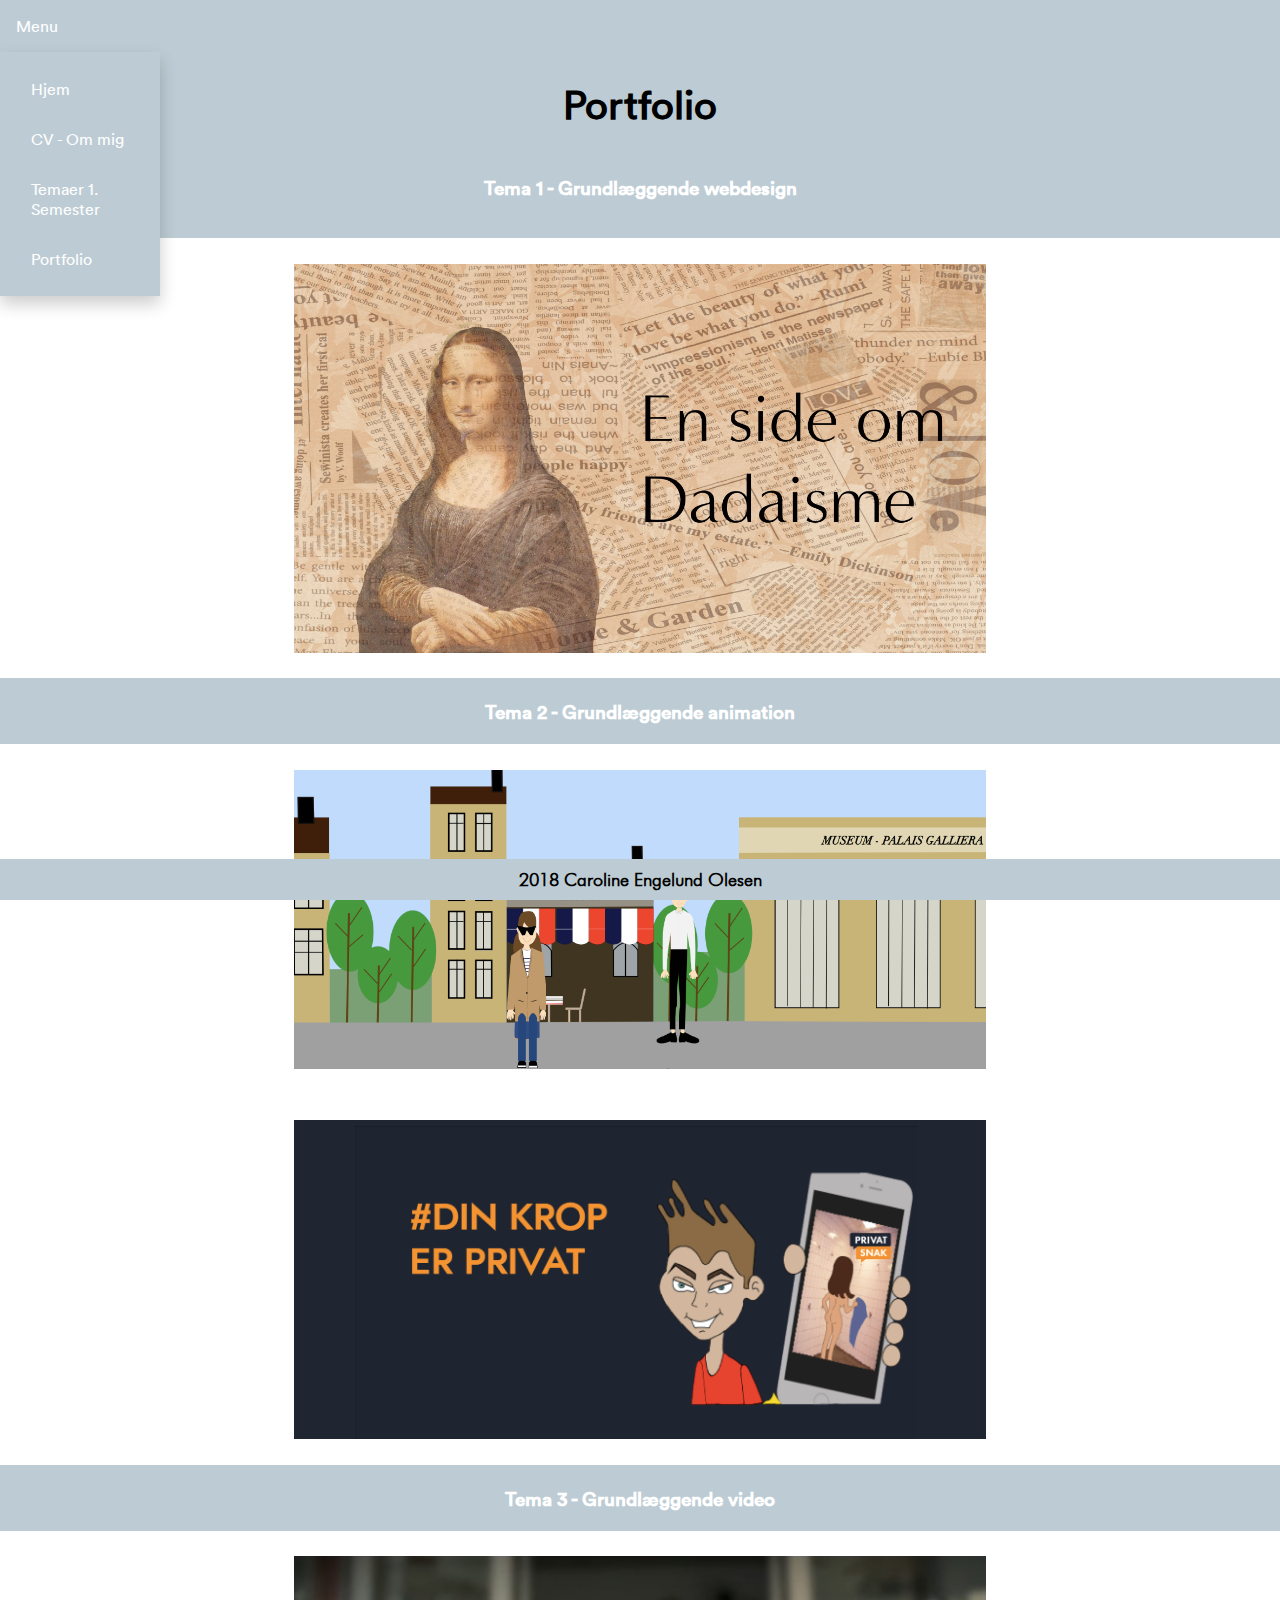
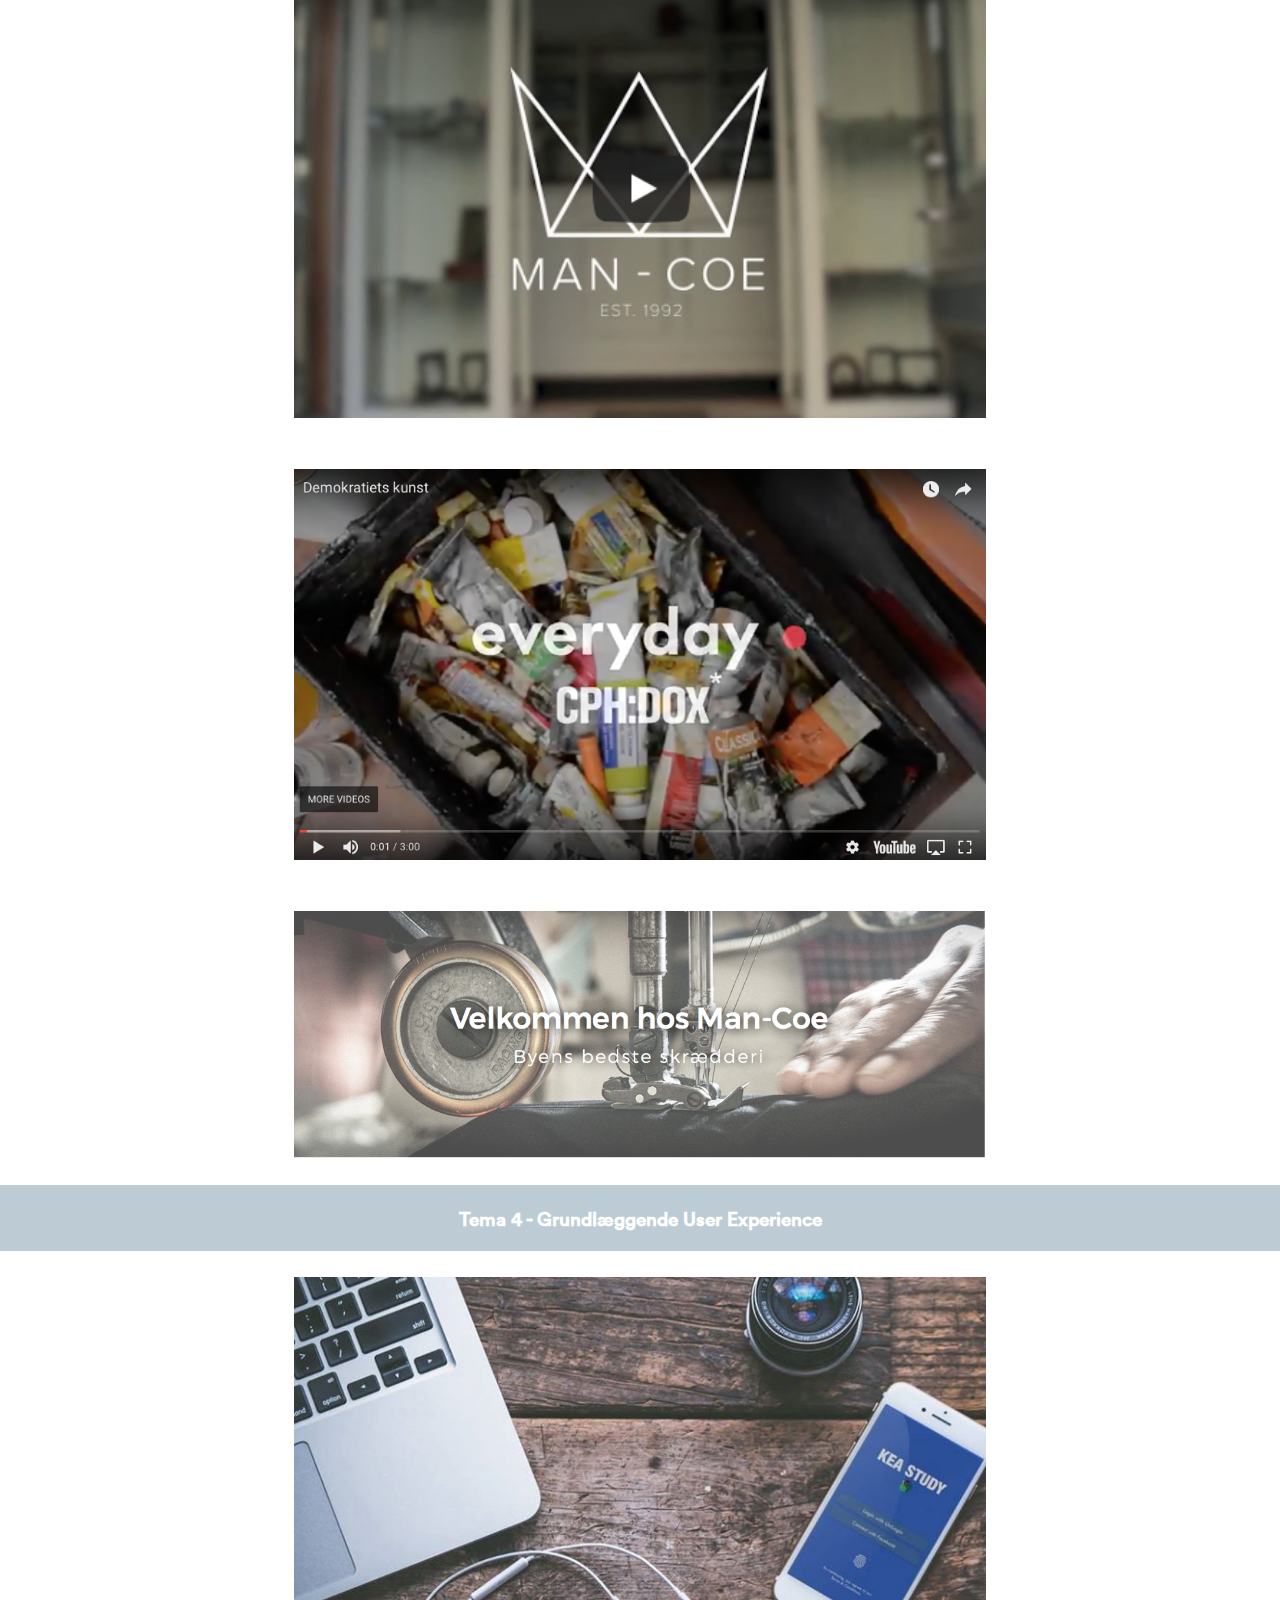
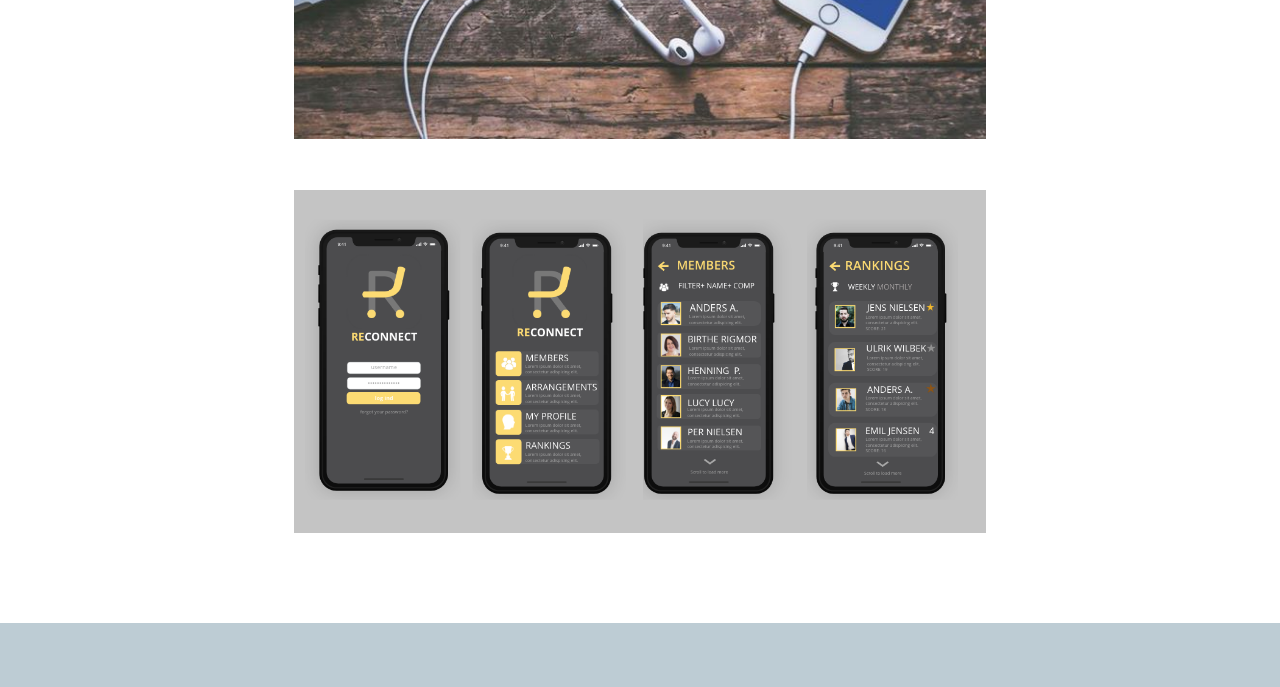
<file: index.html>
<!DOCTYPE html>
<html lang="da">

<head>
    <meta charset="utf-8">
    <meta name="viewport" content="width=device-width, initial-scale=1.0">
    <title>Caroline Engelund Portfolio</title>
    <link rel="stylesheet" href="style.css">
    <link rel="shortcut icon" type="image/x-icon" href="img/favicon.ico" />
</head>

<body>

    <div class="dropdown">
        <button class="dropbtn">Menu</button>
        <div class="dropdown-content">

            <a href="doku.html">Hjem</a>
            <a href="doku.html#a2">CV - Om mig</a>
            <a href="doku.html#a3">Temaer 1. Semester</a>
            <a href="index.html">Portfolio</a>


        </div>
    </div>

    <!-- ------------------  a1  -------------- -->
    <section id="a1">
        <div class="column">

            <h1>Portfolio </h1>

        </div>

    </section>

    <!-- ------------------  a2  -------------- -->

    <section id="overskrift1">

        <h2>Tema 1 - Grundlæggende webdesign</h2>
        <br>
    </section>

    <section id="a2">

        <div class="column">
            <div class="container">
                <a href="dadaismen.html">
                <img src="img/dadaisme2.jpg" alt="Avatar" class="image">
                <div class="overlay">
                    <div class="text">Tema 1 - Stilartsite Dadaismen</div>
                     </div></a>
            </div>
        </div>
    </section>

    <!-- ------------------  a3  -------------- -->

    <section id="overskrift2">
        <h2>Tema 2 - Grundlæggende animation</h2>

    </section>

    <section id="a3">

        <div class="column">
            <div class="container">
                <a href="camille.html">
                <img src="img/animation.png" alt="Avatar" class="image">
                <div class="overlay">
                    <div class="text">Tema 2 - Camille Animation</div>
                </div>
                </a> </div>
        </div>


        <div class="column">
            <div class="container">
                <a href="sex.html">
                <img src="img/ss.png" alt="Avatar" class="image">
                <div class="overlay">
                    <div class="text">Tema 2 - Sex og Samfund Case Privatsnak Animationsspil</div>
                    </div>
                </a>
            </div>
        </div>

    </section>


    <!-- ------------------  a4  -------------- -->

    <section id="overskrift3">
        <h2>Tema 3 - Grundlæggende video</h2>
    </section>

    <section id="a4">

        <div class="column">

            <div class="container">
                <a href="video.html">
                <img src="img/mancoevid.png" alt="Avatar" class="image">
                <div class="overlay">
                    <div class="text">Tema 3 - Pilotprojekt Man Coe Virksomhedspræsentations video</div>
                </div>
                </a>
            </div>
        </div>

        <div class="column">
            <div class="container">
                <a href="cphdox.html">
                <img src="img/demokratiet.png" alt="Avatar" class="image">
                <div class="overlay">
                    <div class="text">Tema 3 - Everyday CPH:DOX Case – Dokumentar</div>
                </div>
                </a>
            </div>
        </div>


        <div class="column">
            <div class="container">
                <a href="red.html">
                <img src="img/mancoe.png" alt="Avatar" class="image">
                <div class="overlay">
                    <div class="text">Tema 3 - Projekt Redesign Man Coe Skrædderi</div>
                </div>
                </a>
            </div>
        </div>



    </section>


    <!-- ------------------  a5  -------------- -->

    <section id="overskrift4">
        <h2>Tema 4 - Grundlæggende User Experience</h2>
    </section>

    <section id="a5">

        <div class="column">

            <div class="container">
                <a href="keastudy.html">
                <img src="img/keastudy.jpg" alt="Avatar" class="image">
                <div class="overlay">
                    <div class="text">Tema 4 - Øvelsescase Kea Study App</div>
                </div>
                </a>
            </div>
        </div>

        <div class="column">
            <div class="container">
                <a href="republikken.html">
                <img src="img/reconnect.png" alt="Avatar" class="image">
                <div class="overlay">
                    <div class="text">Tema 4 - Republikken Reconnect App</div>
                </div>
                </a> </div>
        </div>

    </section>


    <!-- ------------------  footer  -------------- -->

    <div class="footer">
        <p>2018 Caroline Engelund Olesen</p>
    </div>


</body>

</html>
</file>
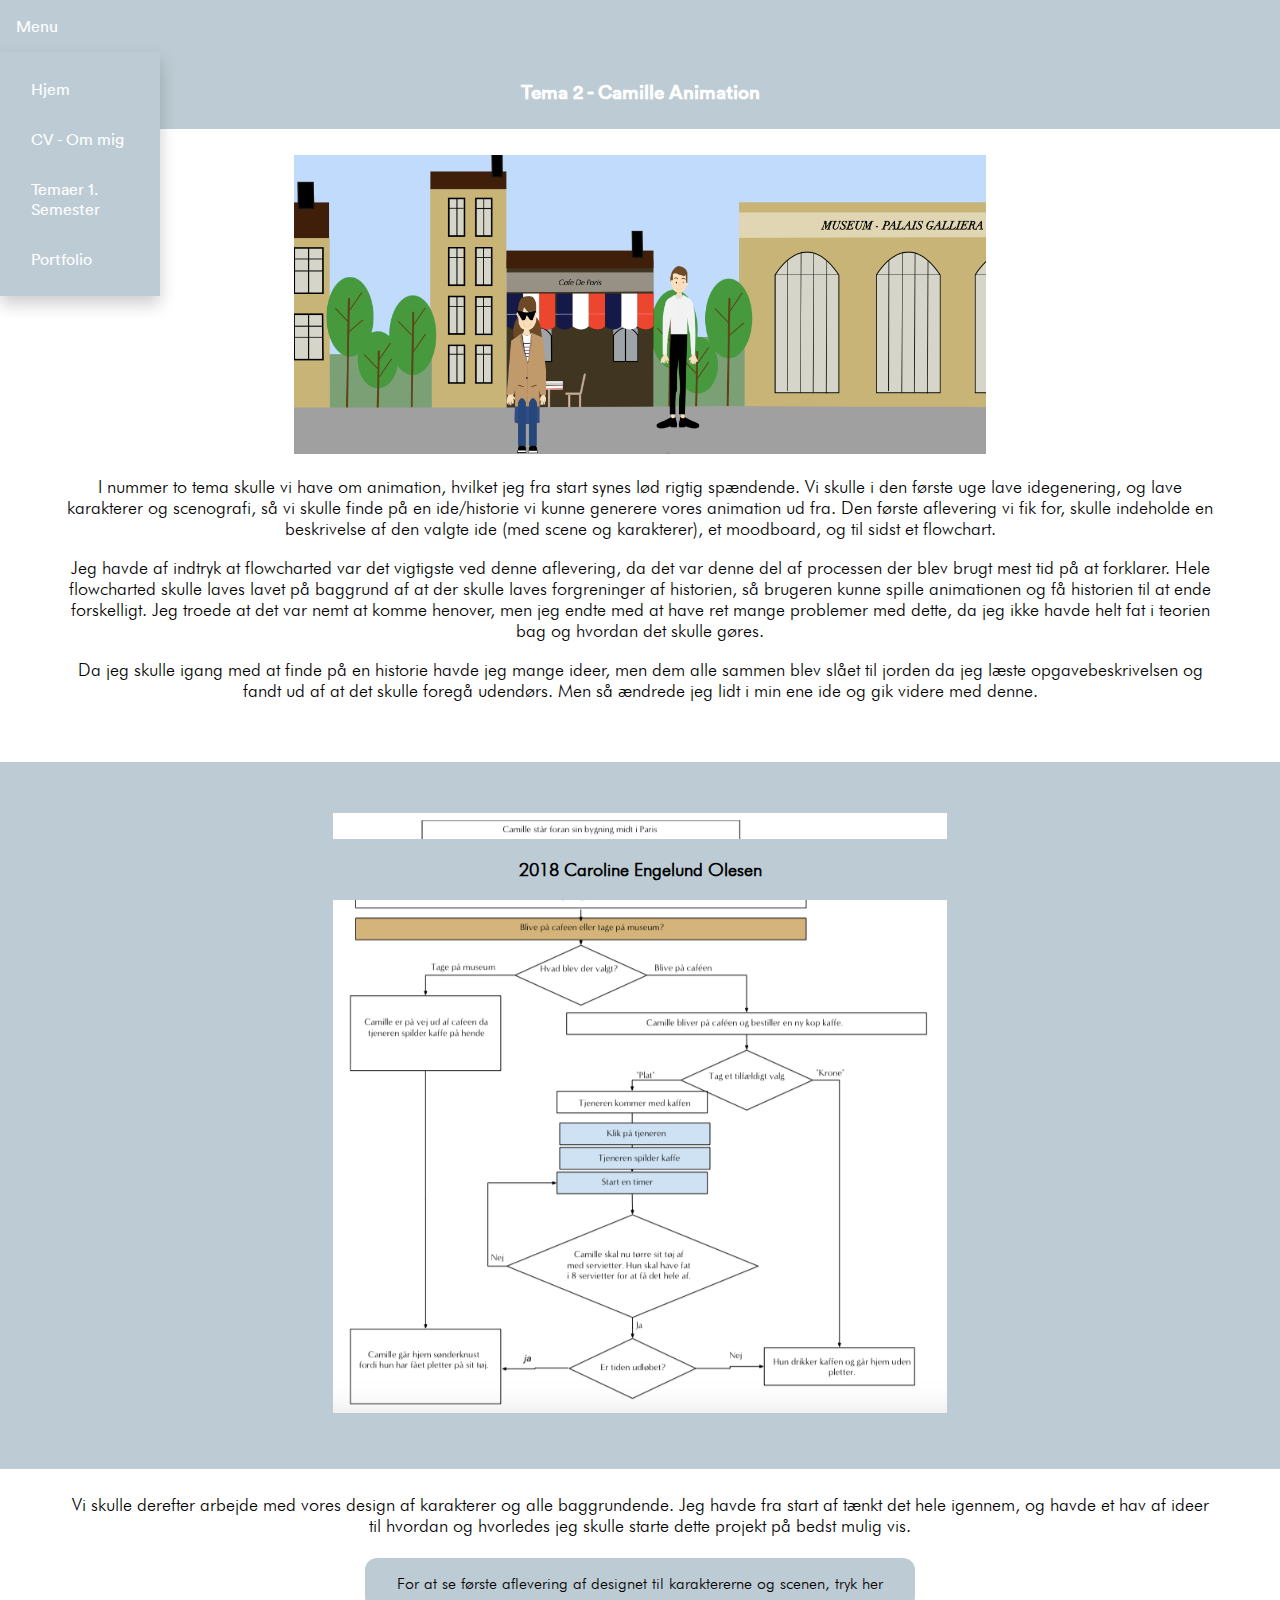
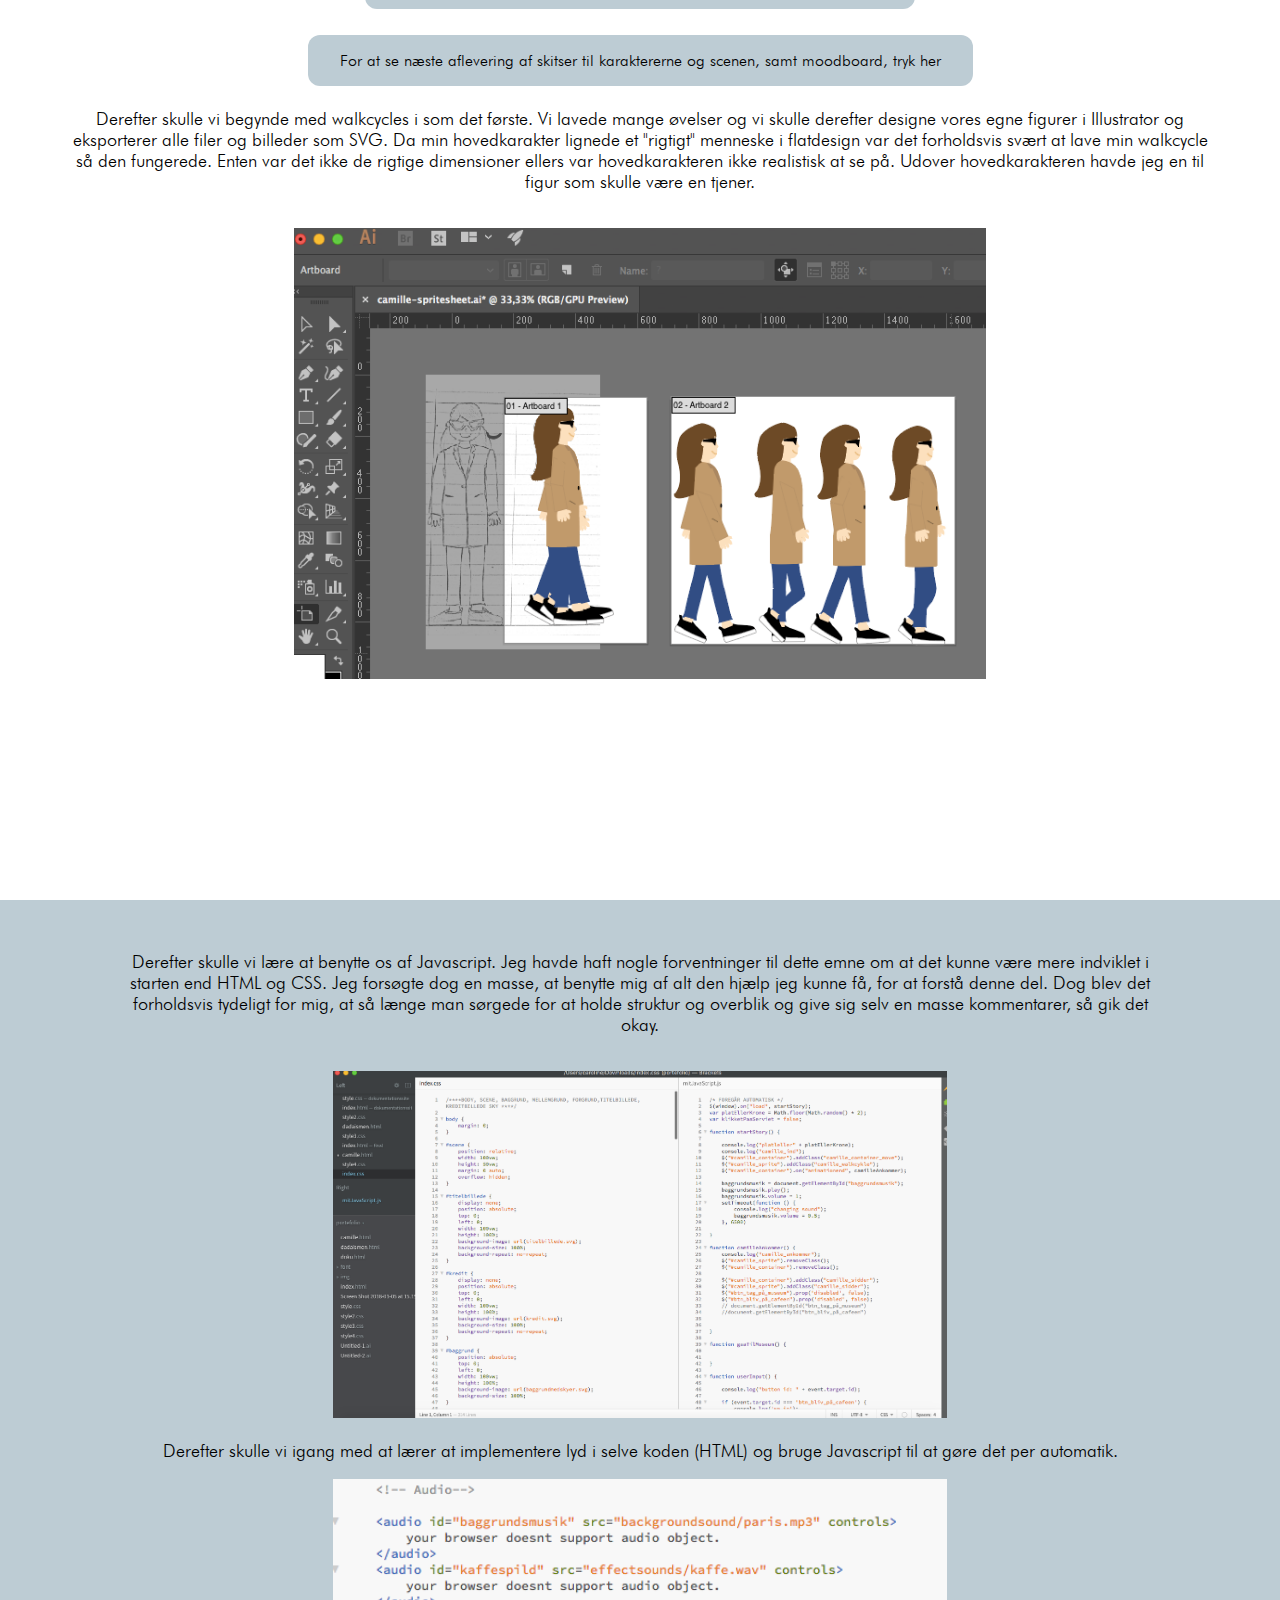
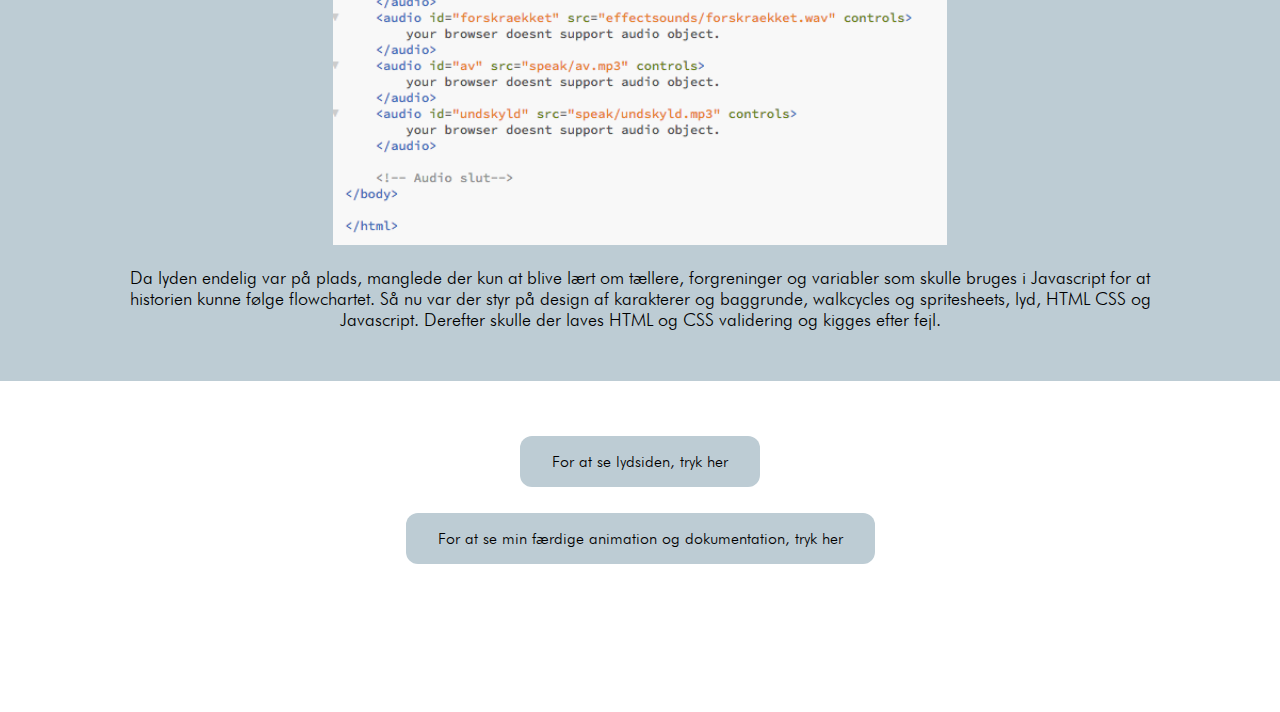
<file: camille.html>
<!DOCTYPE html>
<html lang="da">

<head>
    <meta charset="utf-8">
    <meta name="viewport" content="width=device-width, initial-scale=1.0">
    <title>Caroline Engelund Portfolio</title>
    <link rel="stylesheet" href="style4.css">
    <link rel="shortcut icon" type="image/x-icon" href="img/favicon.ico" />
</head>

<body>

    <div class="dropdown">
        <button class="dropbtn">Menu</button>
        <div class="dropdown-content">

            <a href="doku.html">Hjem</a>
            <a href="doku.html#a2">CV - Om mig</a>
            <a href="doku.html#a3">Temaer 1. Semester</a>
            <a href="index.html">Portfolio</a>

        </div>
    </div>

    <!-- ------------------  a1  -------------- -->
    <section id="a1">
        <div class="column">

            <h2>Tema 2 - Camille Animation</h2>
        </div>
    </section>

    <!-- ------------------  a2  -------------- -->
    <section id="a2">
        <div class="column">

            <img src="img/animation.png" alt="animation"><br><br>

            <p>I nummer to tema skulle vi have om animation, hvilket jeg fra start synes lød rigtig spændende. Vi skulle i den første uge lave idegenering, og lave karakterer og scenografi, så vi skulle finde på en ide/historie vi kunne generere vores animation ud fra. Den første aflevering vi fik for, skulle indeholde en beskrivelse af den valgte ide (med scene og karakterer), et moodboard, og til sidst et flowchart.</p><br>

            <p>Jeg havde af indtryk at flowcharted var det vigtigste ved denne aflevering, da det var denne del af processen der blev brugt mest tid på at forklarer. Hele flowcharted skulle laves lavet på baggrund af at der skulle laves forgreninger af historien, så brugeren kunne spille animationen og få historien til at ende forskelligt. Jeg troede at det var nemt at komme henover, men jeg endte med at have ret mange problemer med dette, da jeg ikke havde helt fat i teorien bag og hvordan det skulle gøres.</p><br>

            <p>Da jeg skulle igang med at finde på en historie havde jeg mange ideer, men dem alle sammen blev slået til jorden da jeg læste opgavebeskrivelsen og fandt ud af at det skulle foregå udendørs. Men så ændrede jeg lidt i min ene ide og gik videre med denne. </p>
            <br> <br>


        </div>
    </section>

    <!-- ------------------  a3  -------------- -->
    <section id="a3">
        <div class="column">


            <img src="img/flow.png" alt="flowchart">


        </div>
    </section>

    <!-- ------------------  a4  -------------- -->
    <section id="a4">
        <div class="column">

            <p>Vi skulle derefter arbejde med vores design af karakterer og alle baggrundende. Jeg havde fra start af tænkt det hele igennem, og havde et hav af ideer til hvordan og hvorledes jeg skulle starte dette projekt på bedst mulig vis. </p><br>

            <a href="http://carolineengelund.dk/kea/02-animation/02_01_01_Idegrundlag_carolineengelund.-RETTETVERSIONFLOWCHART.pdf" class="button" target="_blank">For at se første aflevering af designet til karaktererne og scenen, tryk her</a><br><br>

            <a href="http://carolineengelund.dk/kea/02-animation/02.01.02_Karakterdesign_carolineengelund.pdf" class="button" target="_blank">For at se næste aflevering af skitser til karaktererne og scenen, samt moodboard, tryk her</a><br><br>

            <p>Derefter skulle vi begynde med walkcycles i som det første. Vi lavede mange øvelser og vi skulle derefter designe vores egne figurer i Illustrator og eksporterer alle filer og billeder som SVG. Da min hovedkarakter lignede et "rigtigt" menneske i flatdesign var det forholdsvis svært at lave min walkcycle så den fungerede. Enten var det ikke de rigtige dimensioner ellers var hovedkarakteren ikke realistisk at se på. Udover hovedkarakteren havde jeg en til figur som skulle være en tjener.</p><br><br>

            <img src="img/walk.png" alt="walkcycle">
        </div>
    </section>

    <!-- ------------------  a5  -------------- -->

    <section id="a5">
        <div class="column">

            <p>Derefter skulle vi lære at benytte os af Javascript. Jeg havde haft nogle forventninger til dette emne om at det kunne være mere indviklet i starten end HTML og CSS. Jeg forsøgte dog en masse, at benytte mig af alt den hjælp jeg kunne få, for at forstå denne del. Dog blev det forholdsvis tydeligt for mig, at så længe man sørgede for at holde struktur og overblik og give sig selv en masse kommentarer, så gik det okay.</p><br><br>

            <img src="img/js.png" alt="javascript"><br><br>

            <p>Derefter skulle vi igang med at lærer at implementere lyd i selve koden (HTML) og bruge Javascript til at gøre det per automatik.</p><br>

            <img src="img/lyd.png" alt="lyd"><br><br>

            <p>Da lyden endelig var på plads, manglede der kun at blive lært om tællere, forgreninger og variabler som skulle bruges i Javascript for at historien kunne følge flowchartet. Så nu var der styr på design af karakterer og baggrunde, walkcycles og spritesheets, lyd, HTML CSS og Javascript. Derefter skulle der laves HTML og CSS validering og kigges efter fejl. </p>

        </div>
    </section>

    <!-- ------------------  a6  -------------- -->

    <section id="a6">
        <div class="column">

            <a href="http://carolineengelund.dk/kea/02-animation/02-03-01/index.html" class="button" target="_blank">For at se lydsiden, tryk her</a><br><br>

            <a href="http://carolineengelund.dk/kea/02-animation/02_03_04_Endelig_aflevering_carolineengelund.pdf" class="button" target="_blank">For at se min færdige animation og dokumentation, tryk her</a><br><br><br><br>


        </div>
    </section>

    <!-- ------------------  footer  -------------- -->

    <div class="footer">
        <p>2018 Caroline Engelund Olesen</p>
    </div>


</body>

</html>
</file>
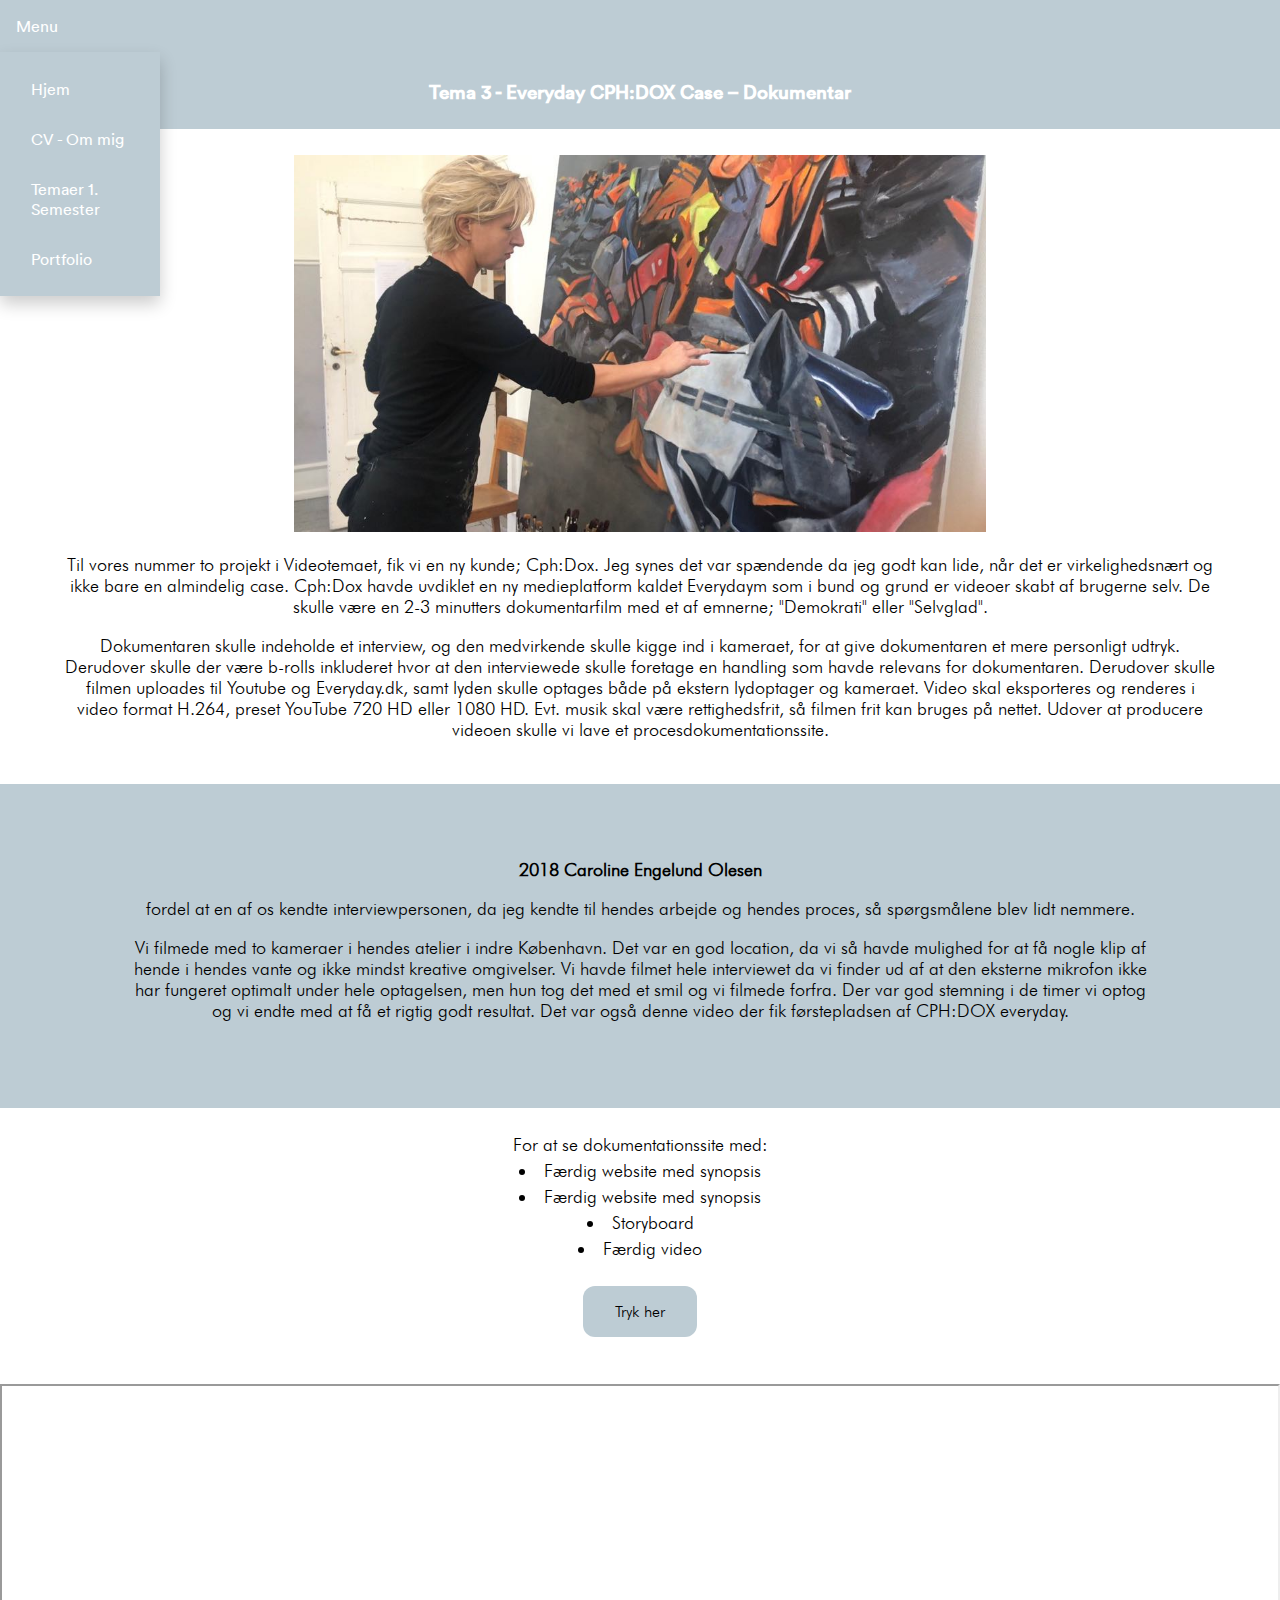
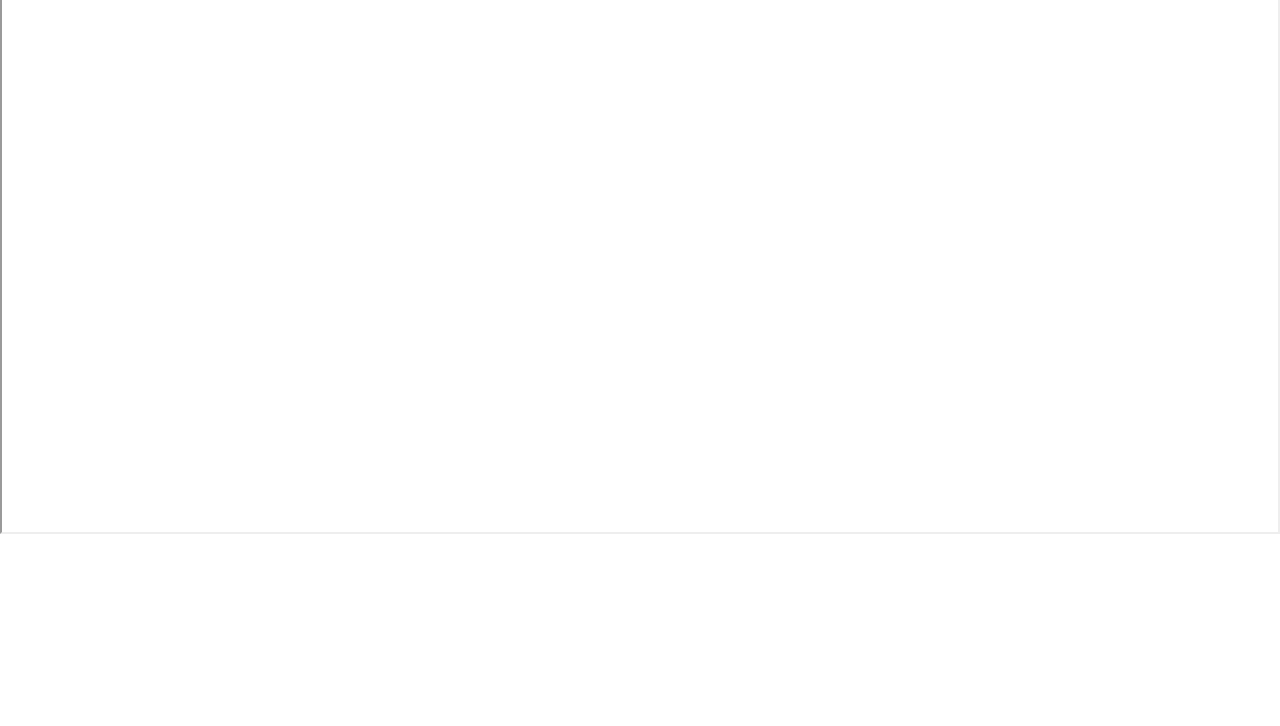
<file: cphdox.html>
<!DOCTYPE html>
<html lang="da">

<head>
    <meta charset="utf-8">
    <meta name="viewport" content="width=device-width, initial-scale=1.0">
    <title>Caroline Engelund Portfolio</title>
    <link rel="stylesheet" href="style4.css">
    <link rel="shortcut icon" type="image/x-icon" href="img/favicon.ico" />
</head>

<body>

    <div class="dropdown">
        <button class="dropbtn">Menu</button>
        <div class="dropdown-content">

            <a href="doku.html">Hjem</a>
            <a href="doku.html#a2">CV - Om mig</a>
            <a href="doku.html#a3">Temaer 1. Semester</a>
            <a href="index.html">Portfolio</a>

        </div>
    </div>

    <!-- ------------------  a1  -------------- -->
    <section id="a1">
        <div class="column">

            <h2>Tema 3 - Everyday CPH:DOX Case – Dokumentar</h2>
        </div>
    </section>

    <!-- ------------------  a2  -------------- -->
    <section id="a2">
        <div class="column">

            <img src="img/demo4.jpg" alt="demokratietskunst"><br><br>

            <p>Til vores nummer to projekt i Videotemaet, fik vi en ny kunde; Cph:Dox. Jeg synes det var spændende da jeg godt kan lide, når det er virkelighedsnært og ikke bare en almindelig case. Cph:Dox havde uvdiklet en ny medieplatform kaldet Everydaym som i bund og grund er videoer skabt af brugerne selv. De skulle være en 2-3 minutters dokumentarfilm med et af emnerne; "Demokrati" eller "Selvglad". </p><br>

            <p>Dokumentaren skulle indeholde et interview, og den medvirkende skulle kigge ind i kameraet, for at give dokumentaren et mere personligt udtryk. Derudover skulle der være b-rolls inkluderet hvor at den interviewede skulle foretage en handling som havde relevans for dokumentaren. Derudover skulle filmen uploades til Youtube og Everyday.dk, samt lyden skulle optages både på ekstern lydoptager og kameraet. Video skal eksporteres og renderes i video format H.264, preset YouTube 720 HD eller 1080 HD. Evt. musik skal være rettighedsfrit, så filmen frit kan bruges på nettet. Udover at producere videoen skulle vi lave et procesdokumentationssite. </p><br>

        </div>
    </section>


    <!-- ------------------  a3  -------------- -->
    <section id="a3">
        <div class="column">
            <p>Vi havde valgt at gøre brug af emnet "demokrati" og gik derefter i tankeboks omkring hvilken person der kunne have relevans for emnet. Vi var så heldige at min fars kæreste, Mathilde Fenger er kunstner og havde i forløbet inden projektet lige haft et projekt vedrørende flygtningekrisen og havde besøgt Lesbos mm. for at kunne male værker af situationer derfra. Derudover gav det også vores gruppe en fordel at en af os kendte interviewpersonen, da jeg kendte til hendes arbejde og hendes proces, så spørgsmålene blev lidt nemmere.</p><br>

            <p>Vi filmede med to kameraer i hendes atelier i indre København. Det var en god location, da vi så havde mulighed for at få nogle klip af hende i hendes vante og ikke mindst kreative omgivelser. Vi havde filmet hele interviewet da vi finder ud af at den eksterne mikrofon ikke har fungeret optimalt under hele optagelsen, men hun tog det med et smil og vi filmede forfra. Der var god stemning i de timer vi optog og vi endte med at få et rigtig godt resultat. Det var også denne video der fik førstepladsen af CPH:DOX everyday. </p><br><br>

        </div>
    </section>

    <!-- ------------------  a4  -------------- -->
    <section id="a4">
        <div class="column">

            <p>For at se dokumentationssite med:</p>

            <ul>
                <li>Færdig website med synopsis</li>
                <li>Færdig website med synopsis</li>
                <li>Storyboard</li>
                <li>Færdig video</li>
            </ul><br>

            <a href="http://carolineengelund.dk/kea/03-video/03.02.02/dokumentationswebsite/" class="button" target="_blank">Tryk her</a><br><br>
        </div>


        <div class="video-container">

            <iframe width="696" height="515" src="https://www.youtube.com/embed/76l_M9J-koA">
                </iframe>


        </div>
    </section>


    <!-- ------------------  footer  -------------- -->


    <div class="footer">
        <p>2018 Caroline Engelund Olesen</p>
    </div>



</body>

</html>
</file>
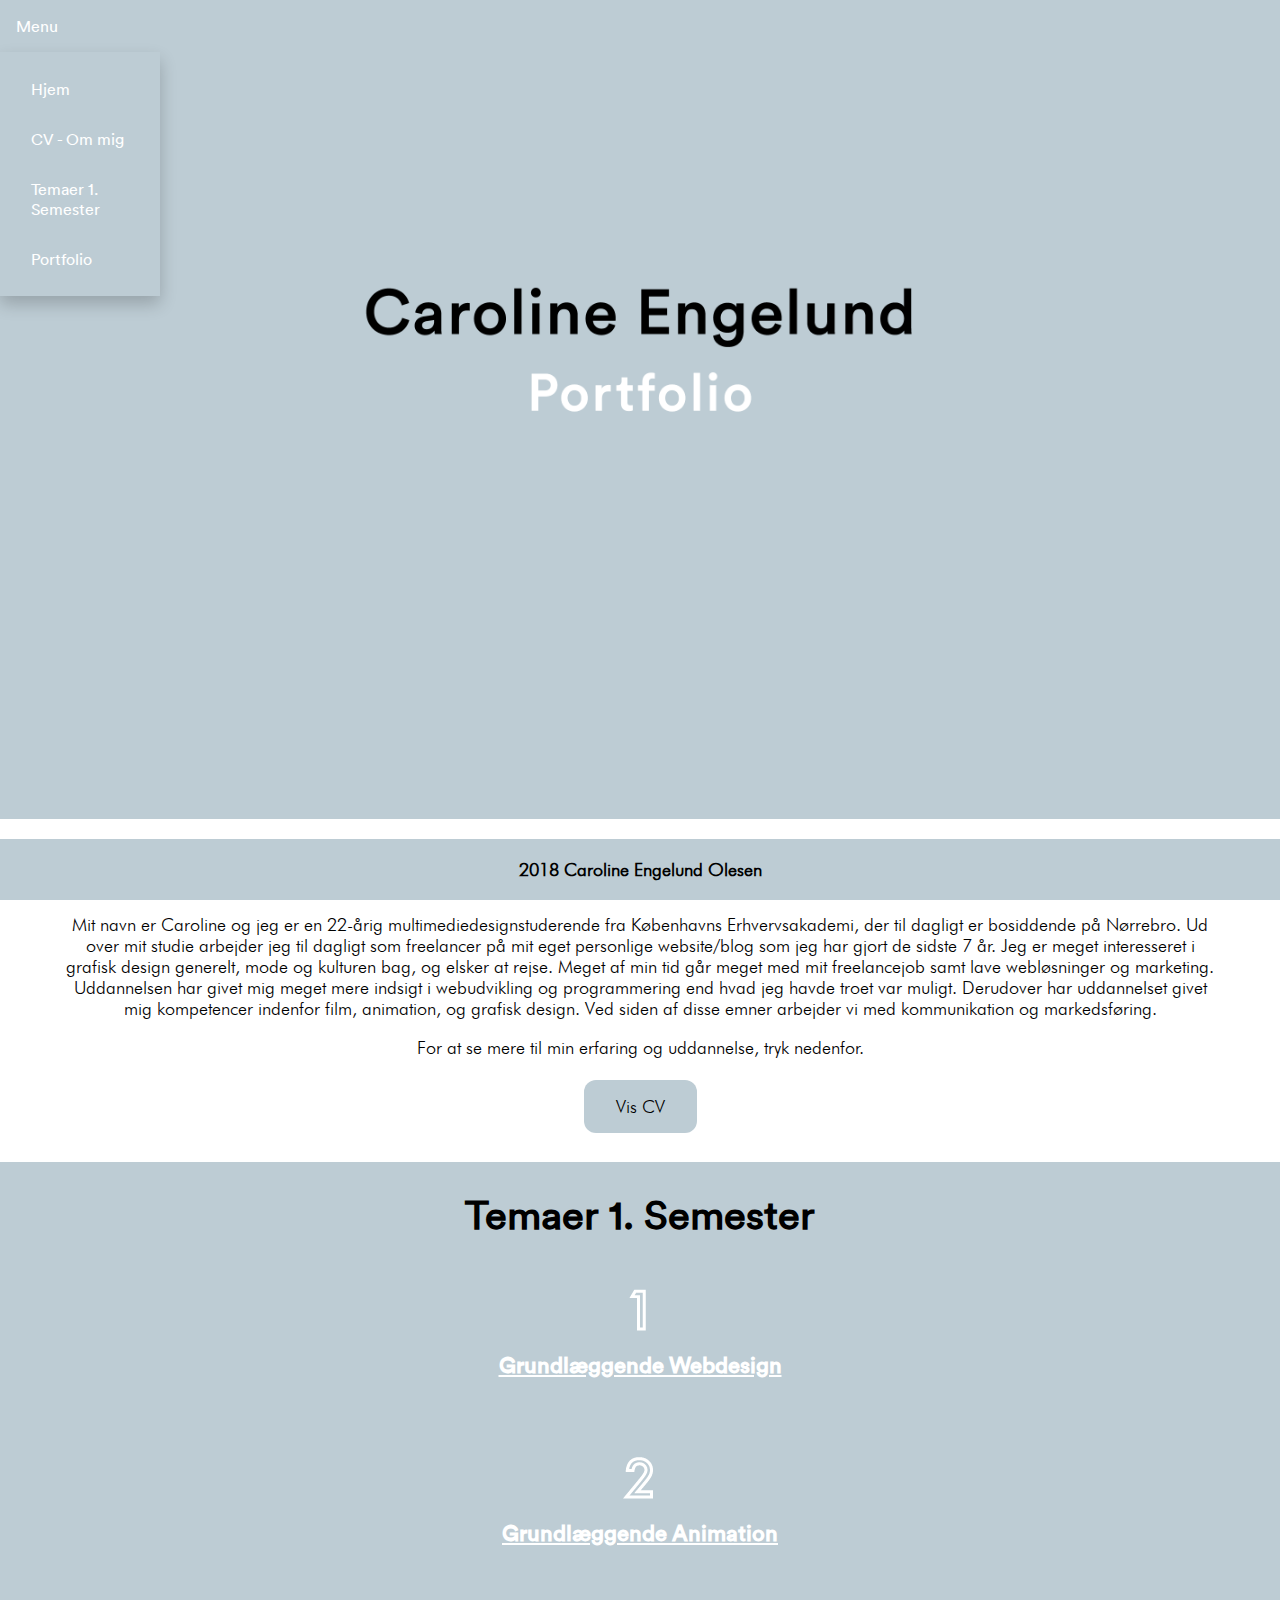
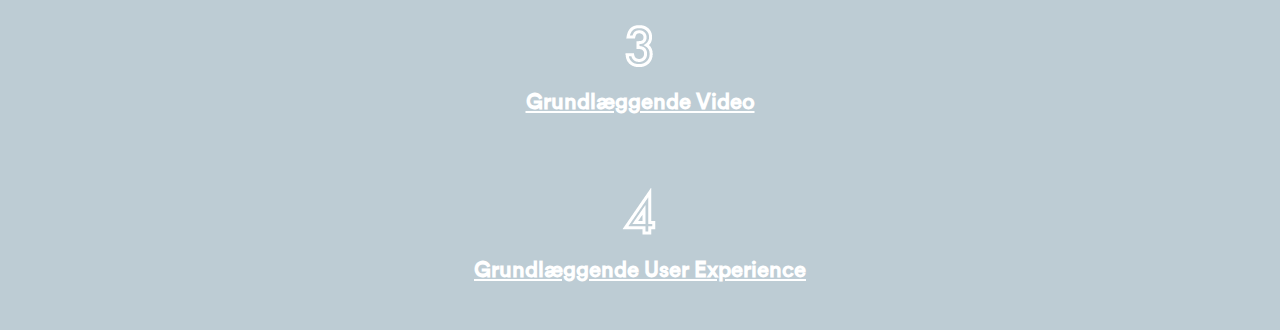
<file: doku.html>
<!DOCTYPE html>
<html lang="da">

<head>
    <meta charset="utf-8">
    <meta name="viewport" content="width=device-width, initial-scale=1.0">
    <title>Caroline Engelund Portfolio</title>
    <link rel="stylesheet" href="style2.css">
    <link rel="shortcut icon" type="image/x-icon" href="img/favicon.ico" />
</head>

<body>

    <div class="dropdown">
        <button class="dropbtn">Menu</button>
        <div class="dropdown-content">

            <a href="#a1">Hjem</a>
            <a href="#a2">CV - Om mig</a>
            <a href="#a3">Temaer 1. Semester</a>
            <a href="index.html">Portfolio</a>

        </div>
    </div>

    <!-- ------------------  a1  -------------- -->
    <section id="a1">
        <div class="column">

            <img src="img/splash14.png" alt="splash"><br>

        </div>

    </section>

    <!-- ------------------  a2  -------------- -->


    <section id="a2">

        <h1>Om mig - CV </h1>
        <br>

        <p>Mit navn er Caroline og jeg er en 22-årig multimediedesignstuderende fra Københavns Erhvervsakademi, der til dagligt er bosiddende på Nørrebro. Ud over mit studie arbejder jeg til dagligt som freelancer på mit eget personlige website/blog som jeg har gjort de sidste 7 år. Jeg er meget interesseret i grafisk design generelt, mode og kulturen bag, og elsker at rejse. Meget af min tid går meget med mit freelancejob samt lave webløsninger og marketing. Uddannelsen har givet mig meget mere indsigt i webudvikling og programmering end hvad jeg havde troet var muligt. Derudover har uddannelset givet mig kompetencer indenfor film, animation, og grafisk design. Ved siden af disse emner arbejder vi med kommunikation og markedsføring.</p> <br>

        <p>For at se mere til min erfaring og uddannelse, tryk nedenfor. </p><br>

        <a href="img/CAROLINE%20ENGELUND%20OLESEN-2.pdf" class="button" target="_blank">Vis CV</a>

    </section>



    <!-- ------------------  a3  -------------- -->


    <section id="a3">

        <h1>Temaer 1. Semester</h1>
        <br>


        <div class="column1">
            <a href="index.html#overskrift1">
              <img src="img/1outline.png" alt="tema1">
                <h2>Grundlæggende Webdesign</h2><br>
            </a>
        </div>


        <div class="column1">
            <a href="index.html#overskrift2">
              <img src="img/2outline.png" alt="tema2">
                <h2>Grundlæggende Animation</h2><br>
            </a>
        </div>

        <div class="column1">
            <a href="index.html#overskrift3">
              <img src="img/3outline.png" alt="tema3">
                <h2>Grundlæggende Video</h2><br>
            </a>
        </div>

        <div class="column1">
            <a href="index.html#overskrift4">
              <img src="img/4outline.png" alt="tema4">
                <h2>Grundlæggende User Experience</h2><br>
            </a>
        </div><br><br>

    </section>


    <!-- ------------------  footer  -------------- -->


    <div class="footer">
        <p>2018 Caroline Engelund Olesen</p>
    </div>


</body>

</html>
</file>
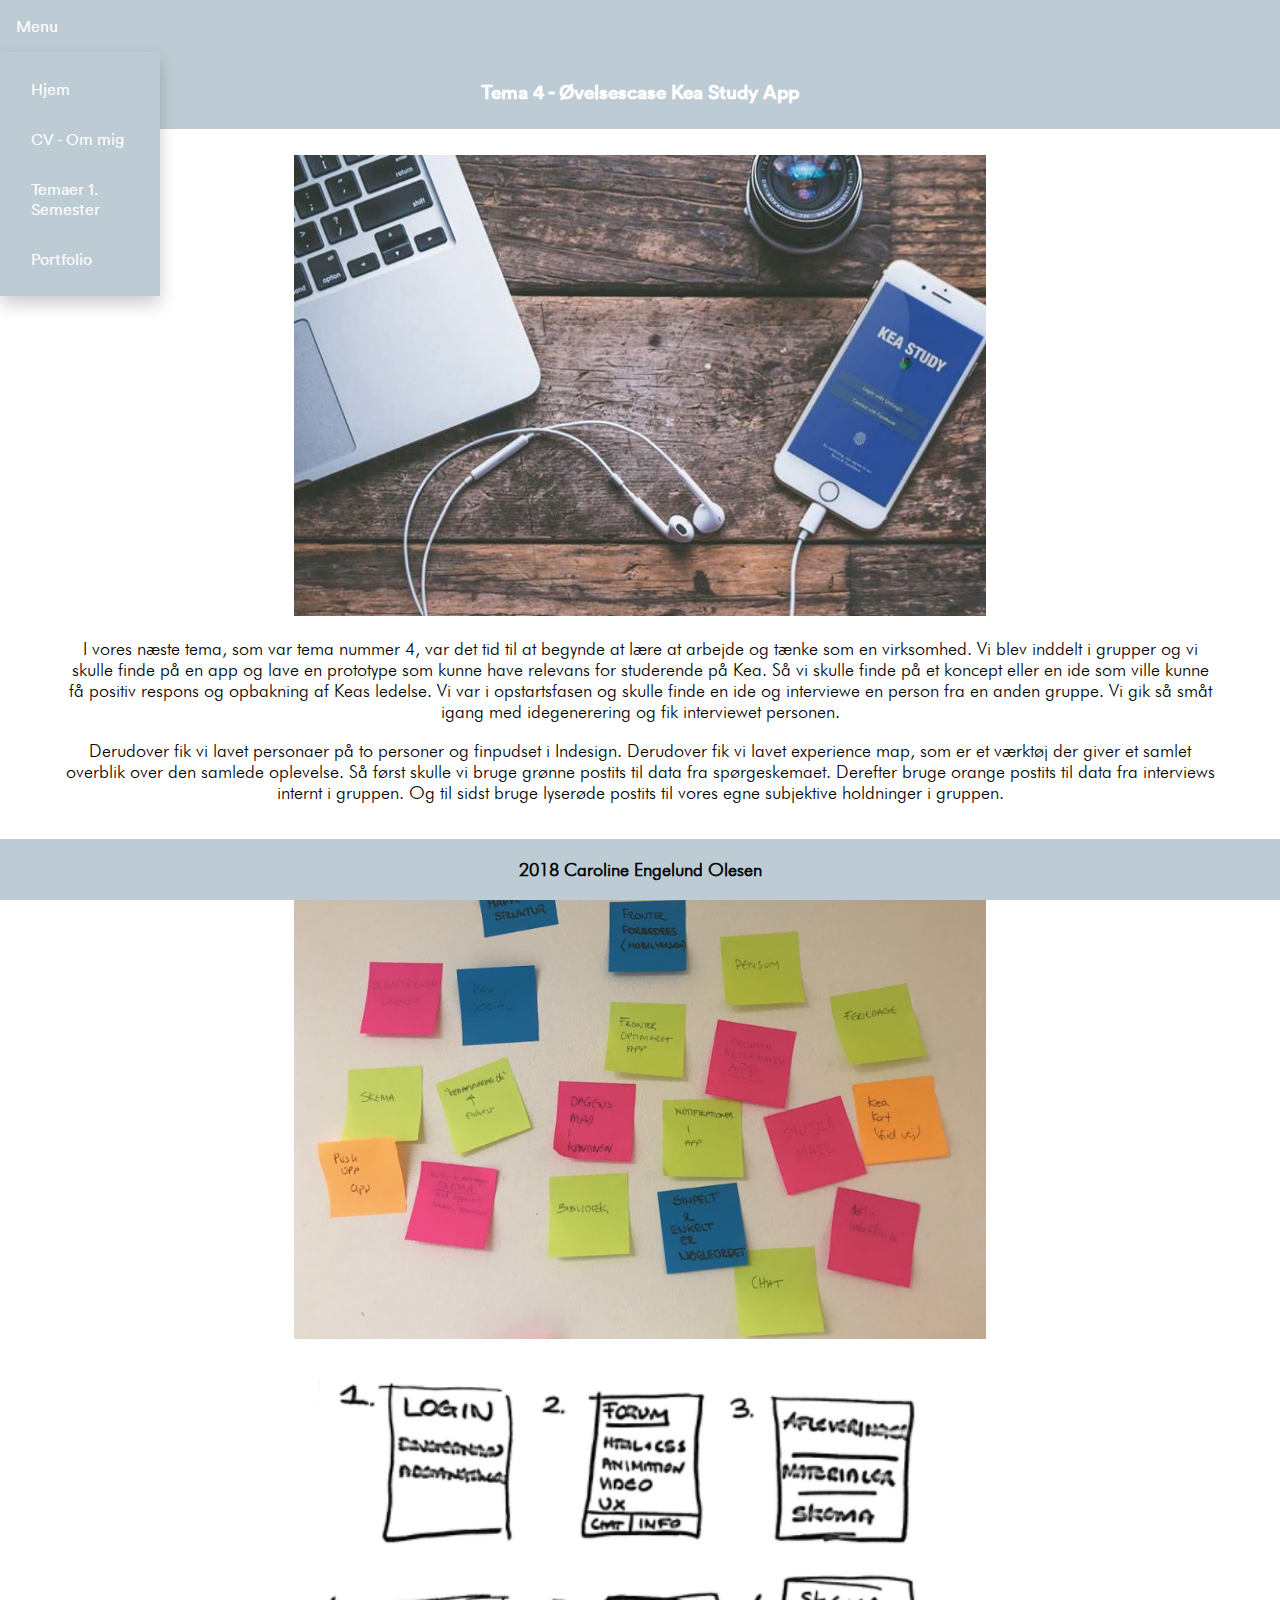
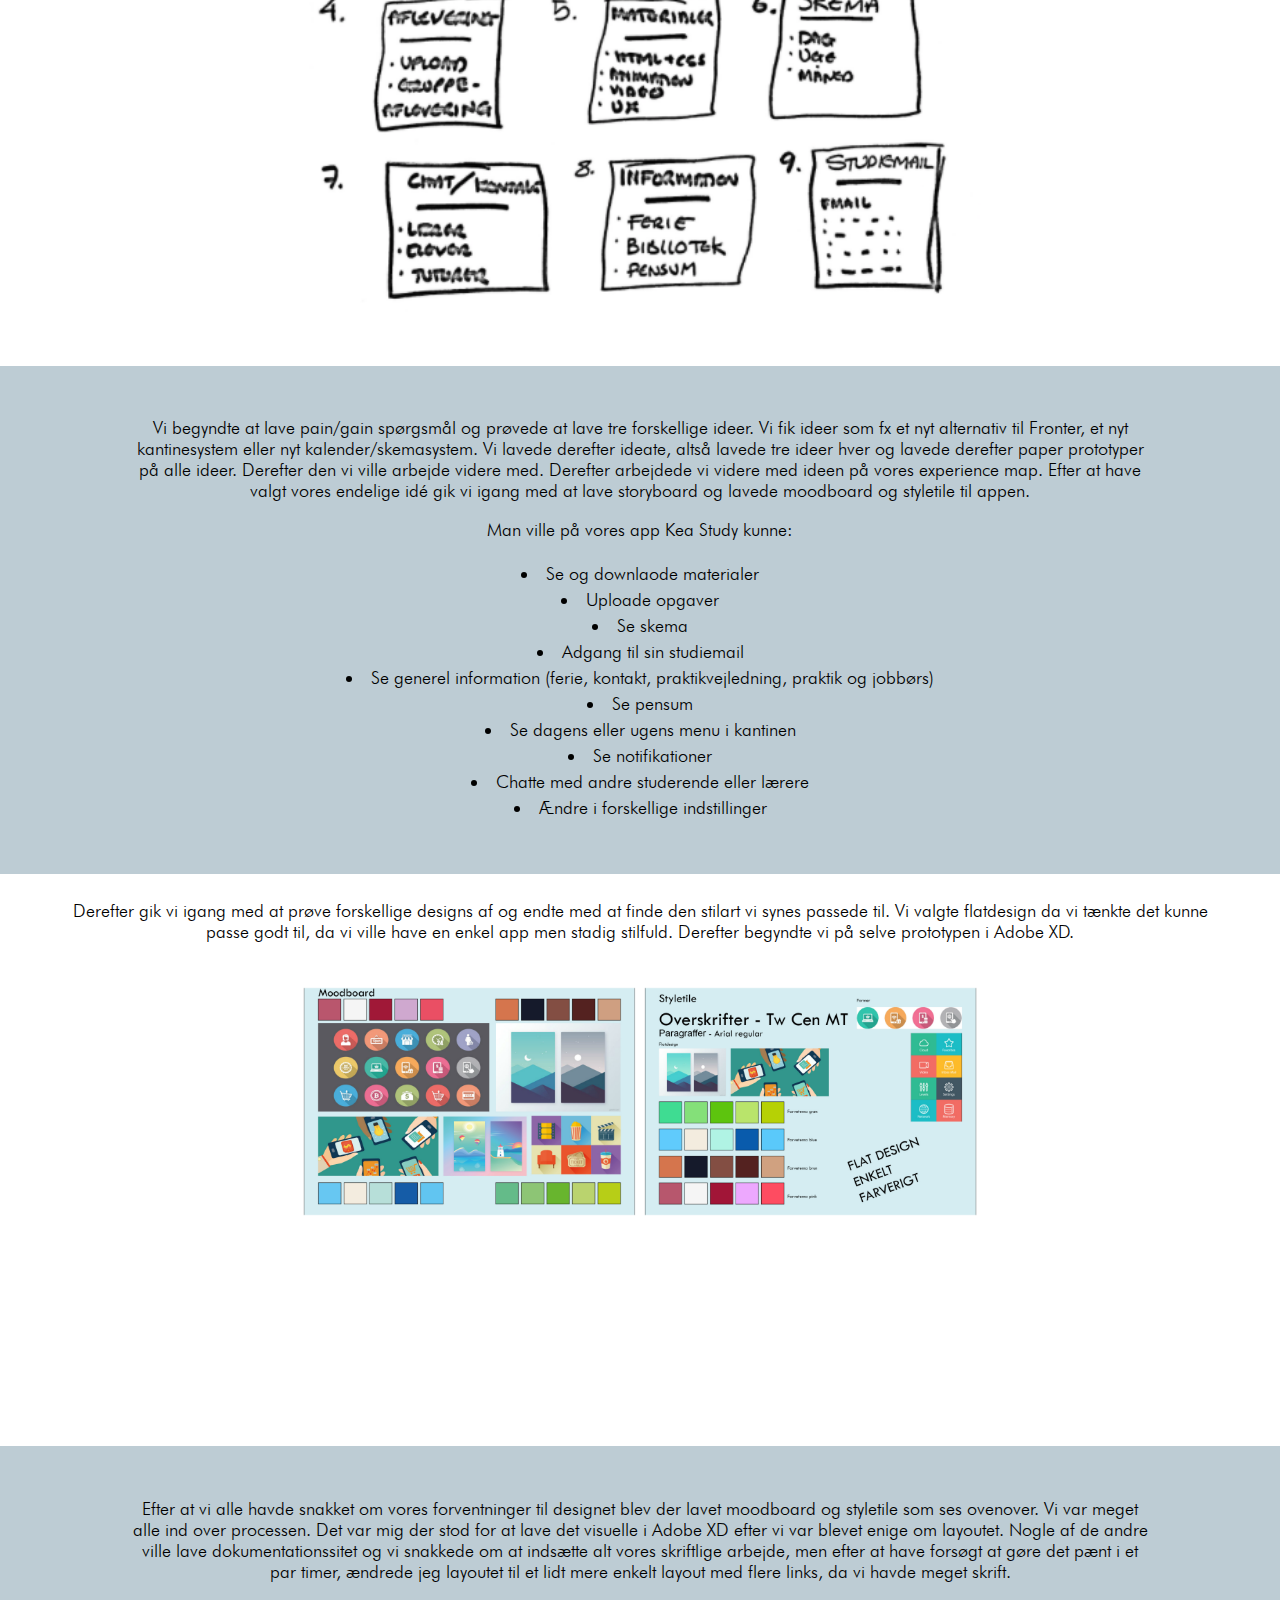
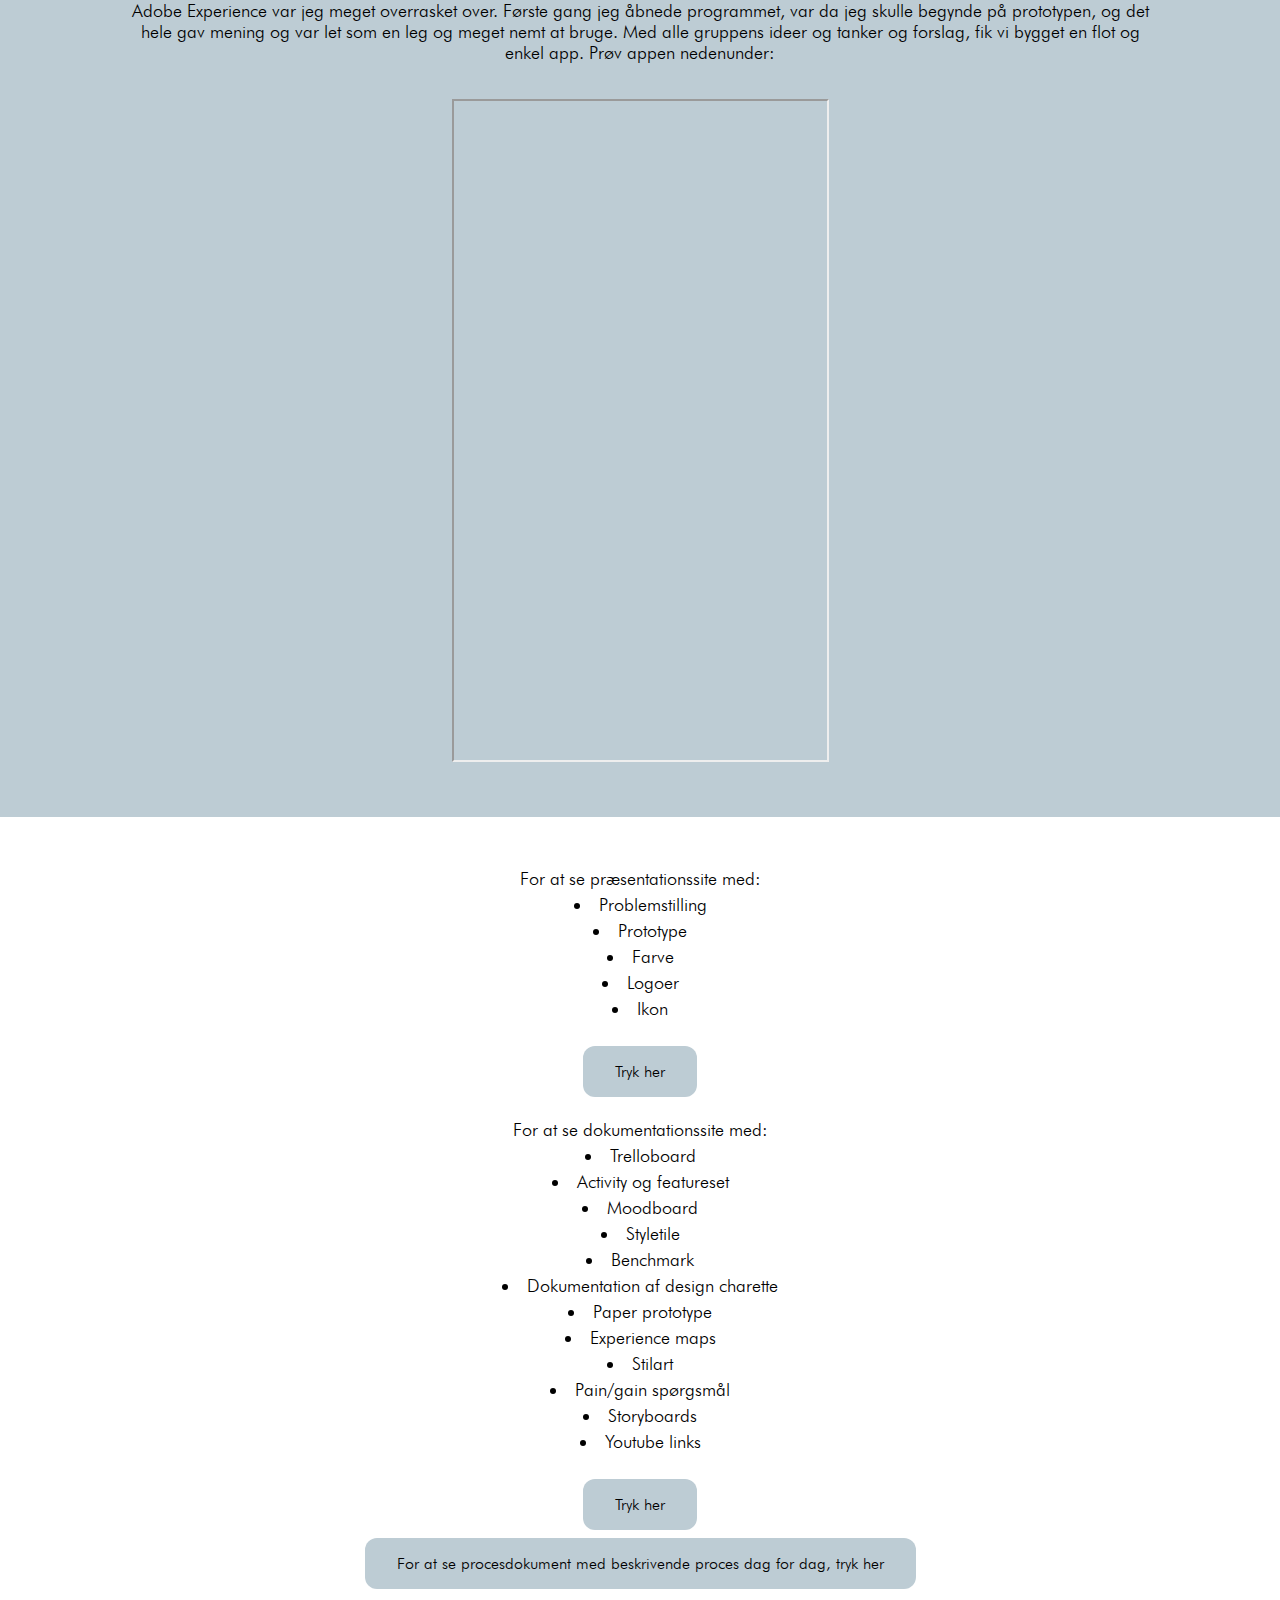
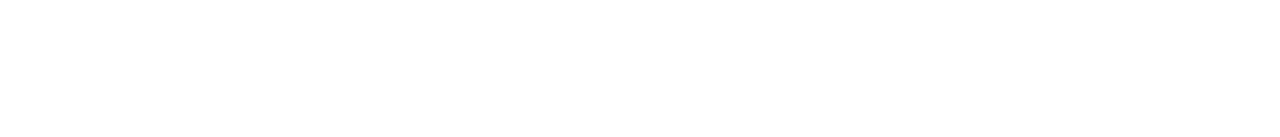
<file: keastudy.html>
<!DOCTYPE html>
<html lang="da">

<head>
    <meta charset="utf-8">
    <meta name="viewport" content="width=device-width, initial-scale=1.0">
    <title>Caroline Engelund Portfolio</title>
    <link rel="stylesheet" href="style4.css">
    <link rel="shortcut icon" type="image/x-icon" href="img/favicon.ico" />
</head>

<body>

    <div class="dropdown">
        <button class="dropbtn">Menu</button>
        <div class="dropdown-content">

            <a href="doku.html">Hjem</a>
            <a href="doku.html#a2">CV - Om mig</a>
            <a href="doku.html#a3">Temaer 1. Semester</a>
            <a href="index.html">Portfolio</a>

        </div>
    </div>

    <!-- ------------------  a1  -------------- -->
    <section id="a1">
        <div class="column">

            <h2>Tema 4 - Øvelsescase Kea Study App</h2>
        </div>
    </section>

    <!-- ------------------  a2  -------------- -->
    <section id="a2">
        <div class="column">

            <img src="img/keastudy.jpg" alt="logo"><br><br>

            <p>I vores næste tema, som var tema nummer 4, var det tid til at begynde at lære at arbejde og tænke som en virksomhed. Vi blev inddelt i grupper og vi skulle finde på en app og lave en prototype som kunne have relevans for studerende på Kea. Så vi skulle finde på et koncept eller en ide som ville kunne få positiv respons og opbakning af Keas ledelse. Vi var i opstartsfasen og skulle finde en ide og interviewe en person fra en anden gruppe. Vi gik så småt igang med idegenerering og fik interviewet personen.</p><br>

            <p>Derudover fik vi lavet personaer på to personer og finpudset i Indesign. Derudover fik vi lavet experience map, som er et værktøj der giver et samlet overblik over den samlede oplevelse. Så først skulle vi bruge grønne postits til data fra spørgeskemaet. Derefter bruge orange postits til data fra interviews internt i gruppen. Og til sidst bruge lyserøde postits til vores egne subjektive holdninger i gruppen. </p><br><br>

            <img src="img/exp.png" alt="experiencemaps"><br><br>

            <img src="img/skit.png" alt="skitse"> <br><br>

        </div>
    </section>




    <!-- ------------------  a3  -------------- -->
    <section id="a3">
        <div class="column">
            <p>Vi begyndte at lave pain/gain spørgsmål og prøvede at lave tre forskellige ideer. Vi fik ideer som fx et nyt alternativ til Fronter, et nyt kantinesystem eller nyt kalender/skemasystem. Vi lavede derefter ideate, altså lavede tre ideer hver og lavede derefter paper prototyper på alle ideer. Derefter den vi ville arbejde videre med. Derefter arbejdede vi videre med ideen på vores experience map. Efter at have valgt vores endelige idé gik vi igang med at lave storyboard og lavede moodboard og styletile til appen. </p><br>


            <p>Man ville på vores app Kea Study kunne:</p><br>

            <ul>
                <li>Se og downlaode materialer</li>
                <li>Uploade opgaver</li>
                <li>Se skema</li>
                <li>Adgang til sin studiemail</li>
                <li>Se generel information (ferie, kontakt, praktikvejledning, praktik og jobbørs)</li>
                <li>Se pensum</li>
                <li>Se dagens eller ugens menu i kantinen</li>
                <li>Se notifikationer</li>
                <li>Chatte med andre studerende eller lærere</li>
                <li>Ændre i forskellige indstillinger</li>
            </ul>


        </div>
    </section>


    <!-- ------------------  a4  -------------- -->

    <section id="a4">
        <div class="column">
            <p>Derefter gik vi igang med at prøve forskellige designs af og endte med at finde den stilart vi synes passede til. Vi valgte flatdesign da vi tænkte det kunne passe godt til, da vi ville have en enkel app men stadig stilfuld. Derefter begyndte vi på selve prototypen i Adobe XD. </p><br><br>
            <img src="img/ms.png" alt="moodboardstyletile">

        </div>
    </section>

    <!-- ------------------  a5  -------------- -->

    <section id="a5">
        <div class="column">

            <p>Efter at vi alle havde snakket om vores forventninger til designet blev der lavet moodboard og styletile som ses ovenover. Vi var meget alle ind over processen. Det var mig der stod for at lave det visuelle i Adobe XD efter vi var blevet enige om layoutet. Nogle af de andre ville lave dokumentationssitet og vi snakkede om at indsætte alt vores skriftlige arbejde, men efter at have forsøgt at gøre det pænt i et par timer, ændrede jeg layoutet til et lidt mere enkelt layout med flere links, da vi havde meget skrift.</p><br>

            <p>Adobe Experience var jeg meget overrasket over. Første gang jeg åbnede programmet, var da jeg skulle begynde på prototypen, og det hele gav mening og var let som en leg og meget nemt at bruge. Med alle gruppens ideer og tanker og forslag, fik vi bygget en flot og enkel app. Prøv appen nedenunder: </p><br><br>

            <iframe width="377" height="663" src="https://xd.adobe.com/embed/b662a32b-27c1-45b7-8642-22c2ebe23937" allowfullscreen></iframe>


        </div>

    </section>

    <!-- ------------------  a6  -------------- -->

    <section id="a6">
        <div class="column">

            <p>For at se præsentationssite med:</p>

            <ul>
                <li>Problemstilling</li>
                <li>Prototype</li>
                <li>Farve</li>
                <li>Logoer</li>
                <li>Ikon</li>
            </ul><br>

            <a href="http://carolineengelund.dk/kea/04-ux/afl_site_ux/afl_site_ux.html" class="button" target="_blank">Tryk her</a><br><br>


            <p>For at se dokumentationssite med:</p>

            <ul>
                <li>Trelloboard</li>
                <li>Activity og featureset</li>
                <li>Moodboard</li>
                <li>Styletile</li>
                <li>Benchmark</li>
                <li>Dokumentation af design charette</li>
                <li>Paper prototype</li>
                <li>Experience maps</li>
                <li>Stilart</li>
                <li>Pain/gain spørgsmål</li>
                <li>Storyboards</li>
                <li>Youtube links</li>

            </ul><br>

            <a href="http://carolineengelund.dk/kea/04-ux/dokumentationssite/" class="button" target="_blank">Tryk her</a><br>

            <a href="https://docs.google.com/document/d/1XOtJ-rynl0P6xm_2EqhpH0sDw2QqLFzHq1T_rmlc1xw/edit?usp=sharing" class="button" target="_blank">For at se procesdokument med beskrivende proces dag for dag, tryk her </a><br><br><br><br>

        </div>
    </section>


    <!-- ------------------  footer  -------------- -->

    <div class="footer">
        <p>2018 Caroline Engelund Olesen</p>
    </div>


</body>

</html>
</file>
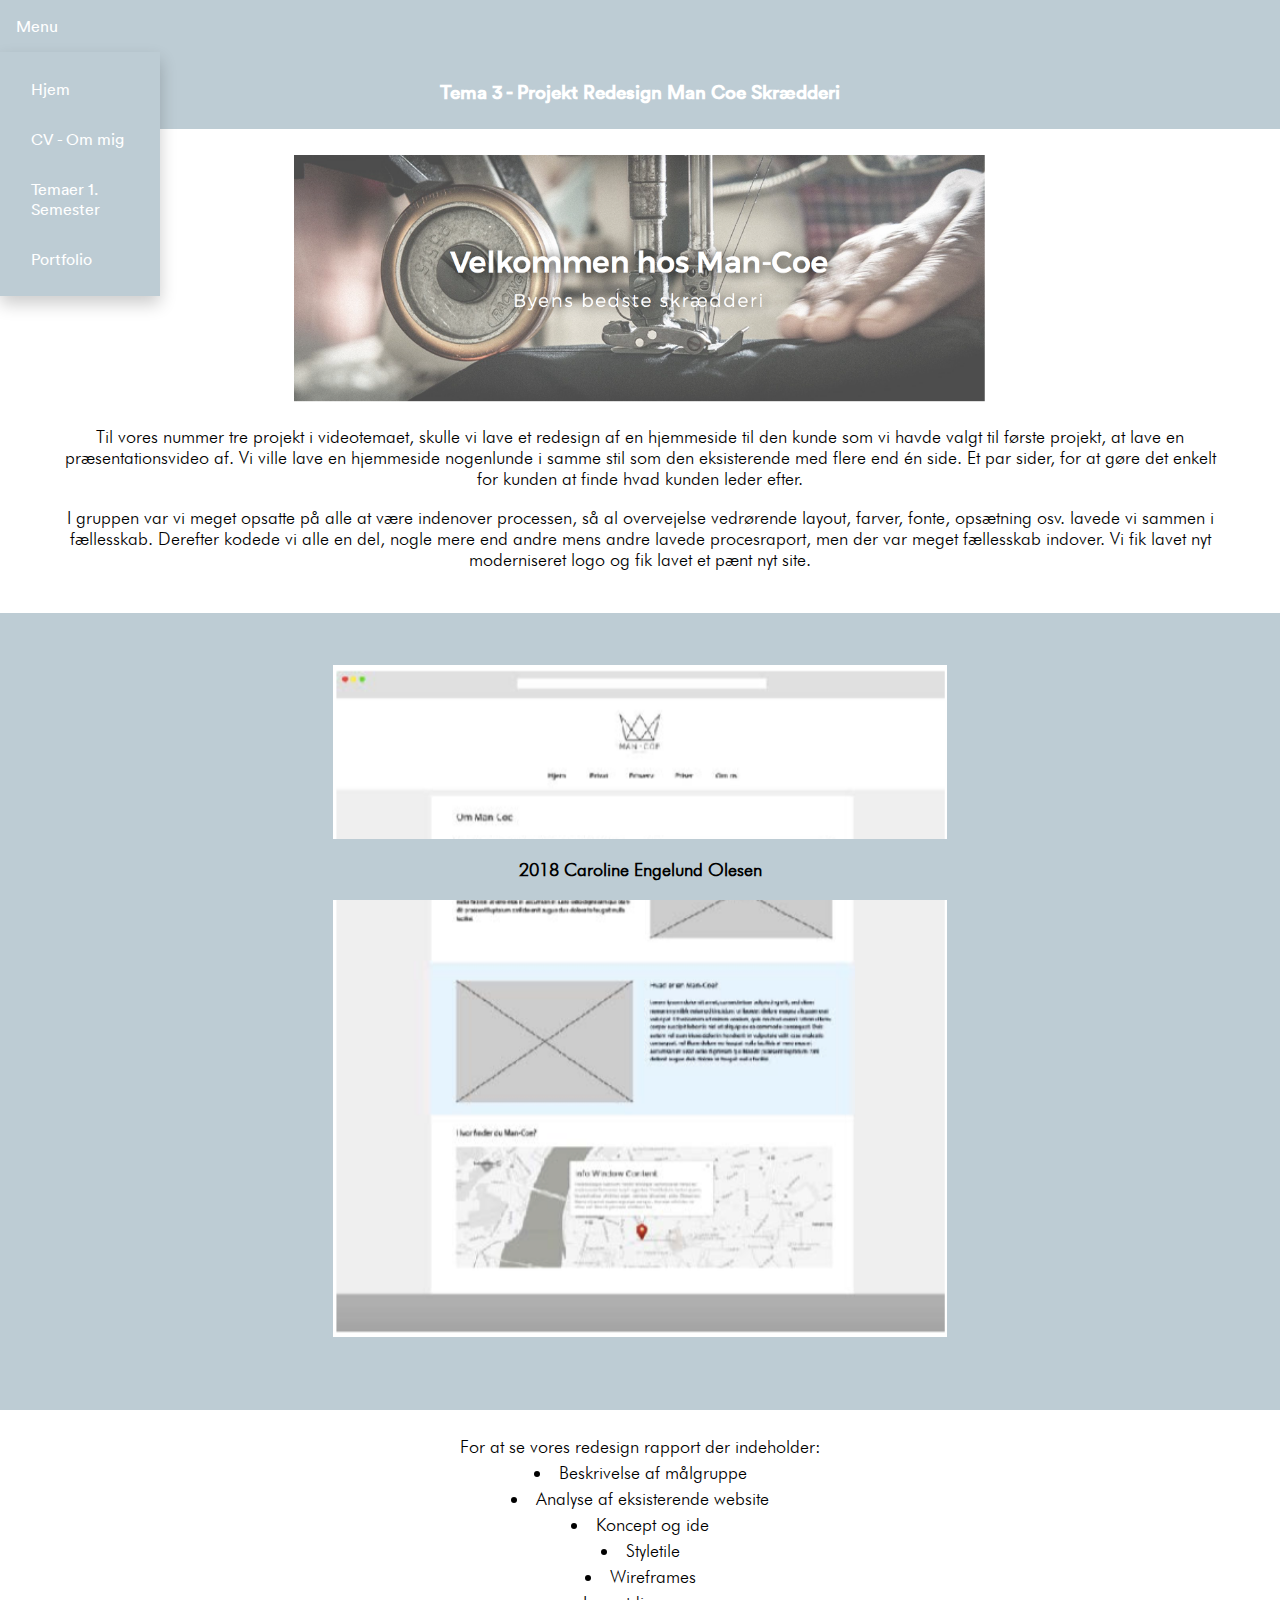
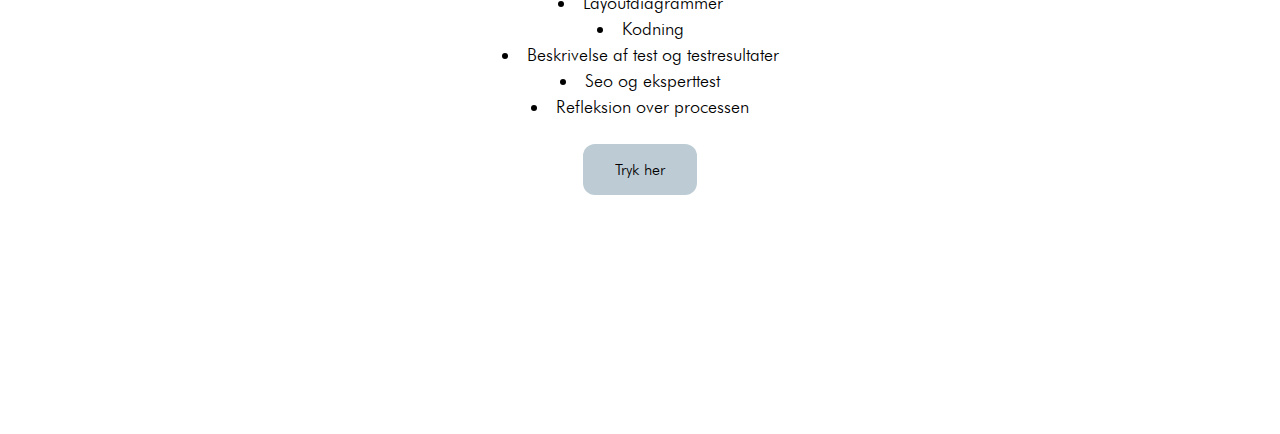
<file: red.html>
<!DOCTYPE html>
<html lang="da">

<head>
    <meta charset="utf-8">
    <meta name="viewport" content="width=device-width, initial-scale=1.0">
    <title>Caroline Engelund Portfolio</title>
    <link rel="stylesheet" href="style4.css">
    <link rel="shortcut icon" type="image/x-icon" href="img/favicon.ico" />
</head>

<body>

    <div class="dropdown">
        <button class="dropbtn">Menu</button>
        <div class="dropdown-content">

            <a href="doku.html">Hjem</a>
            <a href="doku.html#a2">CV - Om mig</a>
            <a href="doku.html#a3">Temaer 1. Semester</a>
            <a href="index.html">Portfolio</a>

        </div>
    </div>

    <!-- ------------------  a1  -------------- -->
    <section id="a1">
        <div class="column">

            <h2>Tema 3 - Projekt Redesign Man Coe Skrædderi</h2>
        </div>
    </section>

    <!-- ------------------  a2  -------------- -->
    <section id="a2">
        <div class="column">

            <img src="img/mancoe.png" alt="mancoe"><br><br>

            <p>Til vores nummer tre projekt i videotemaet, skulle vi lave et redesign af en hjemmeside til den kunde som vi havde valgt til første projekt, at lave en præsentationsvideo af. Vi ville lave en hjemmeside nogenlunde i samme stil som den eksisterende med flere end én side. Et par sider, for at gøre det enkelt for kunden at finde hvad kunden leder efter.</p><br>

            <p>I gruppen var vi meget opsatte på alle at være indenover processen, så al overvejelse vedrørende layout, farver, fonte, opsætning osv. lavede vi sammen i fællesskab. Derefter kodede vi alle en del, nogle mere end andre mens andre lavede procesraport, men der var meget fællesskab indover. Vi fik lavet nyt moderniseret logo og fik lavet et pænt nyt site. </p><br>



        </div>
    </section>




    <!-- ------------------  a3  -------------- -->
    <section id="a3">
        <div class="column">

            <img src="img/red.png" alt="redesign"><br><br>

        </div>
    </section>

    <!-- ------------------  a4  -------------- -->
    <section id="a4">
        <div class="column">

            <p>For at se vores redesign rapport der indeholder:</p>

            <ul>
                <li>Beskrivelse af målgruppe</li>
                <li>Analyse af eksisterende website</li>
                <li>Koncept og ide</li>
                <li>Styletile</li>
                <li>Wireframes</li>
                <li>Layoutdiagrammer</li>
                <li>Kodning</li>
                <li>Beskrivelse af test og testresultater</li>
                <li>Seo og eksperttest</li>
                <li>Refleksion over processen</li>

            </ul><br>

            <a href="http://carolineengelund.dk/kea/03-video/Man%20Coe%20Procesrapport.pdf" class="button" target="_blank">Tryk her</a><br><br>

        </div>
    </section>

    <!-- ------------------  footer  -------------- -->
    <div class="footer">
        <p>2018 Caroline Engelund Olesen</p>
    </div>


</body>

</html>
</file>
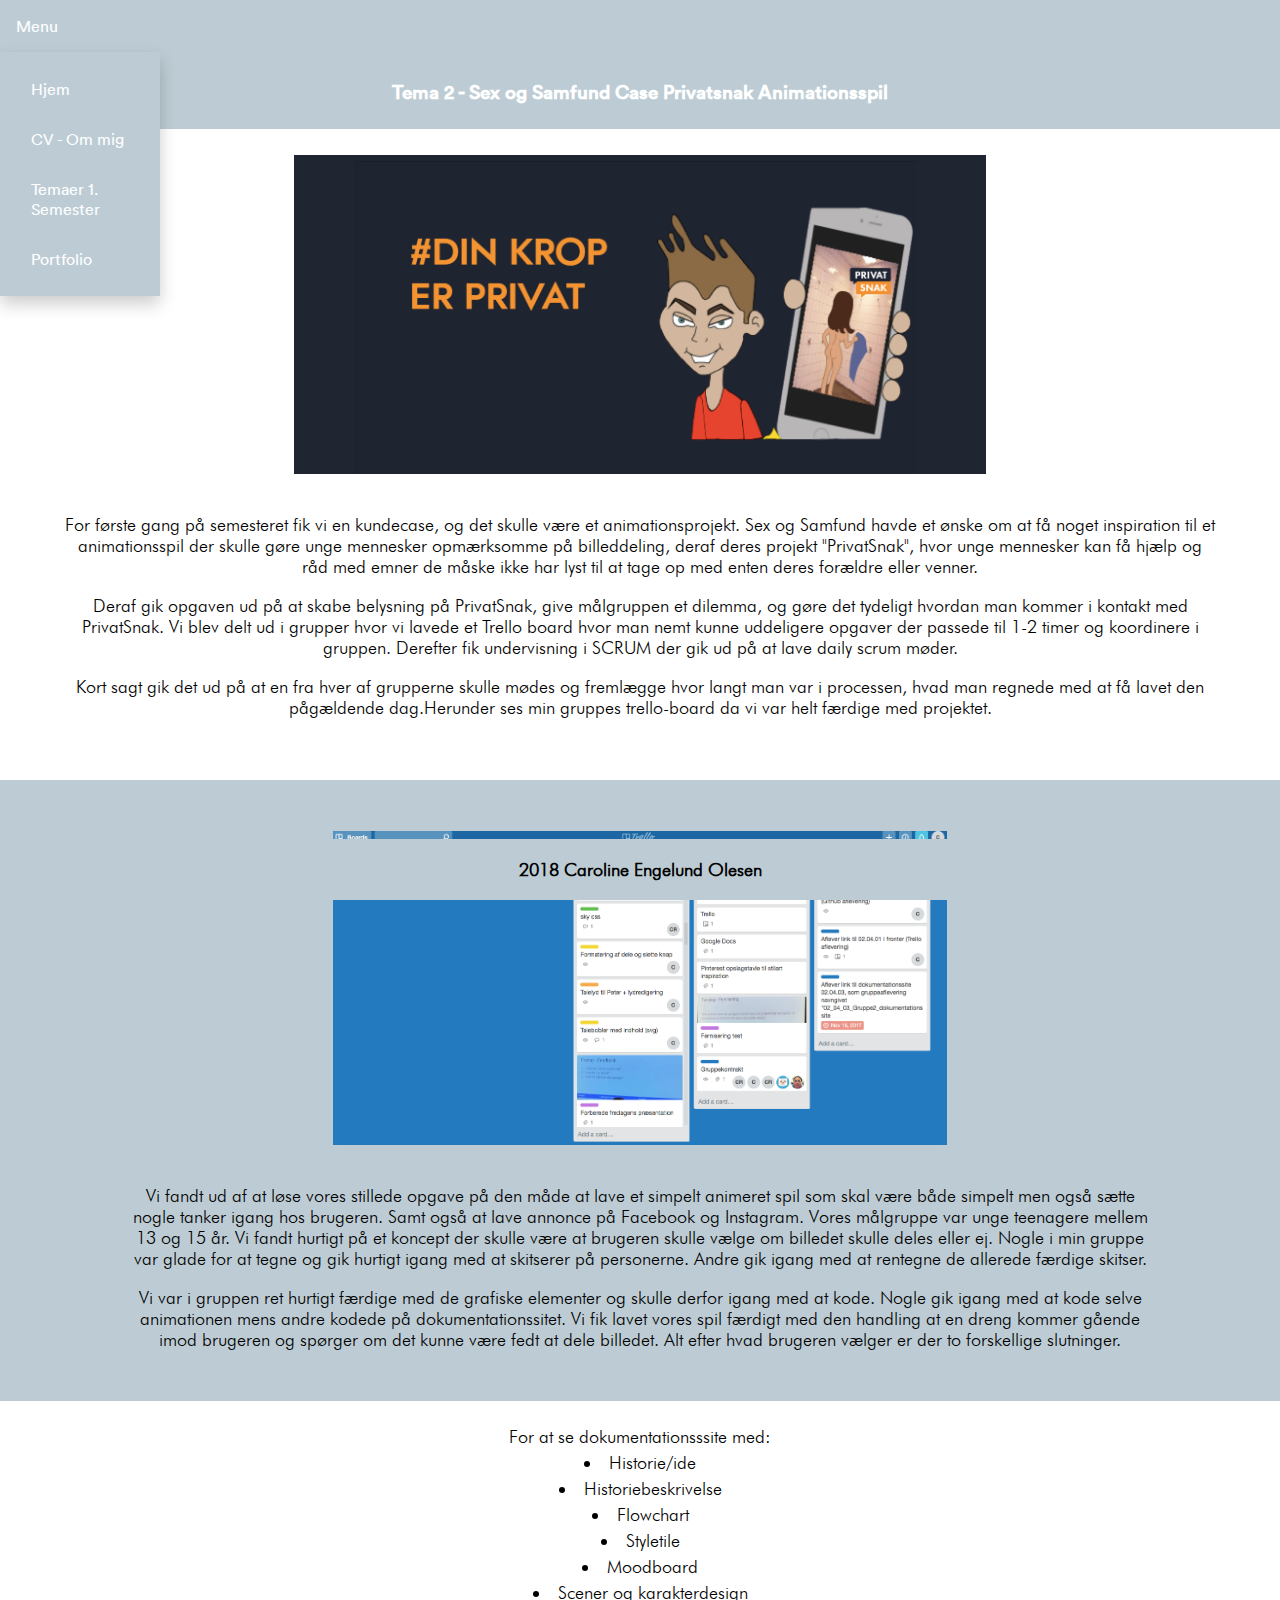
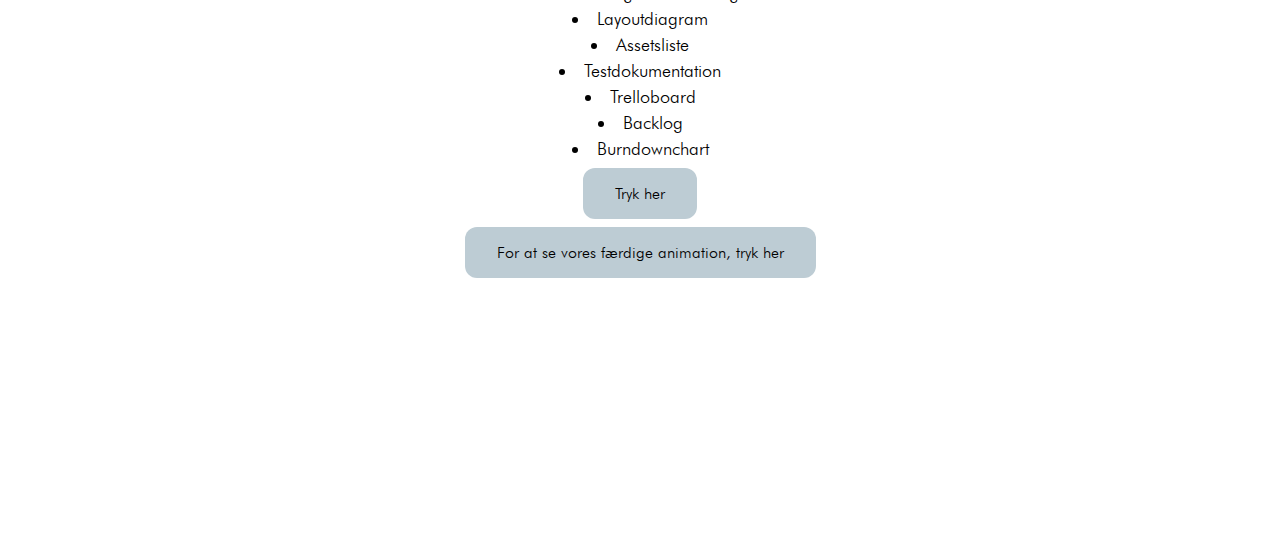
<file: sex.html>
<!DOCTYPE html>
<html lang="da">

<head>
    <meta charset="utf-8">
    <meta name="viewport" content="width=device-width, initial-scale=1.0">
    <title>Caroline Engelund Portfolio</title>
    <link rel="stylesheet" href="style4.css">
    <link rel="shortcut icon" type="image/x-icon" href="img/favicon.ico" />
</head>

<body>

    <div class="dropdown">
        <button class="dropbtn">Menu</button>
        <div class="dropdown-content">

            <a href="doku.html">Hjem</a>
            <a href="doku.html#a2">CV - Om mig</a>
            <a href="doku.html#a3">Temaer 1. Semester</a>
            <a href="index.html">Portfolio</a>

        </div>
    </div>

    <!-- ------------------  a1  -------------- -->
    <section id="a1">
        <div class="column">

            <h2>Tema 2 - Sex og Samfund Case Privatsnak Animationsspil</h2>
        </div>
    </section>

    <!-- ------------------  a2  -------------- -->
    <section id="a2">
        <div class="column">

            <img src="img/ss.png" alt="sexogsamfund"><br><br><br>

            <p>For første gang på semesteret fik vi en kundecase, og det skulle være et animationsprojekt. Sex og Samfund havde et ønske om at få noget inspiration til et animationsspil der skulle gøre unge mennesker opmærksomme på billeddeling, deraf deres projekt "PrivatSnak", hvor unge mennesker kan få hjælp og råd med emner de måske ikke har lyst til at tage op med enten deres forældre eller venner. </p><br>

            <p>Deraf gik opgaven ud på at skabe belysning på PrivatSnak, give målgruppen et dilemma, og gøre det tydeligt hvordan man kommer i kontakt med PrivatSnak. Vi blev delt ud i grupper hvor vi lavede et Trello board hvor man nemt kunne uddeligere opgaver der passede til 1-2 timer og koordinere i gruppen. Derefter fik undervisning i SCRUM der gik ud på at lave daily scrum møder. </p><br>

            <p>Kort sagt gik det ud på at en fra hver af grupperne skulle mødes og fremlægge hvor langt man var i processen, hvad man regnede med at få lavet den pågældende dag.Herunder ses min gruppes trello-board da vi var helt færdige med projektet. </p><br><br>


        </div>
    </section>

    <!-- ------------------  a3  -------------- -->
    <section id="a3">
        <div class="column">


            <img src="img/scrum.png" alt="scrum"><br><br><br>

            <p>Vi fandt ud af at løse vores stillede opgave på den måde at lave et simpelt animeret spil som skal være både simpelt men også sætte nogle tanker igang hos brugeren. Samt også at lave annonce på Facebook og Instagram. Vores målgruppe var unge teenagere mellem 13 og 15 år. Vi fandt hurtigt på et koncept der skulle være at brugeren skulle vælge om billedet skulle deles eller ej. Nogle i min gruppe var glade for at tegne og gik hurtigt igang med at skitserer på personerne. Andre gik igang med at rentegne de allerede færdige skitser. </p><br>

            <p> Vi var i gruppen ret hurtigt færdige med de grafiske elementer og skulle derfor igang med at kode. Nogle gik igang med at kode selve animationen mens andre kodede på dokumentationssitet. Vi fik lavet vores spil færdigt med den handling at en dreng kommer gående imod brugeren og spørger om det kunne være fedt at dele billedet. Alt efter hvad brugeren vælger er der to forskellige slutninger. </p>


        </div>
    </section>

    <!-- ------------------  a4  -------------- -->
    <section id="a4">
        <div class="column">


            <p>For at se dokumentationsssite med:</p>

            <ul>
                <li>Historie/ide</li>
                <li>Historiebeskrivelse</li>
                <li>Flowchart</li>
                <li>Styletile</li>
                <li>Moodboard</li>
                <li>Scener og karakterdesign</li>
                <li>Layoutdiagram</li>
                <li>Assetsliste</li>
                <li>Testdokumentation</li>
                <li>Trelloboard</li>
                <li>Backlog</li>
                <li>Burndownchart</li>

            </ul>
            <a href="http://carolineengelund.dk/kea/02-animation/dokumentationssite-2/" class="button" target="_blank">Tryk her</a><br>

            <a href="http://carolineengelund.dk/kea/02-animation/sexogsamfund/index.html" class="button" target="_blank">For at se vores færdige animation, tryk her</a><br><br><br><br>


        </div>
    </section>

    <!-- ------------------  footer  -------------- -->

    <div class="footer">
        <p>2018 Caroline Engelund Olesen </p>
    </div>
</body>

</html>
</file>
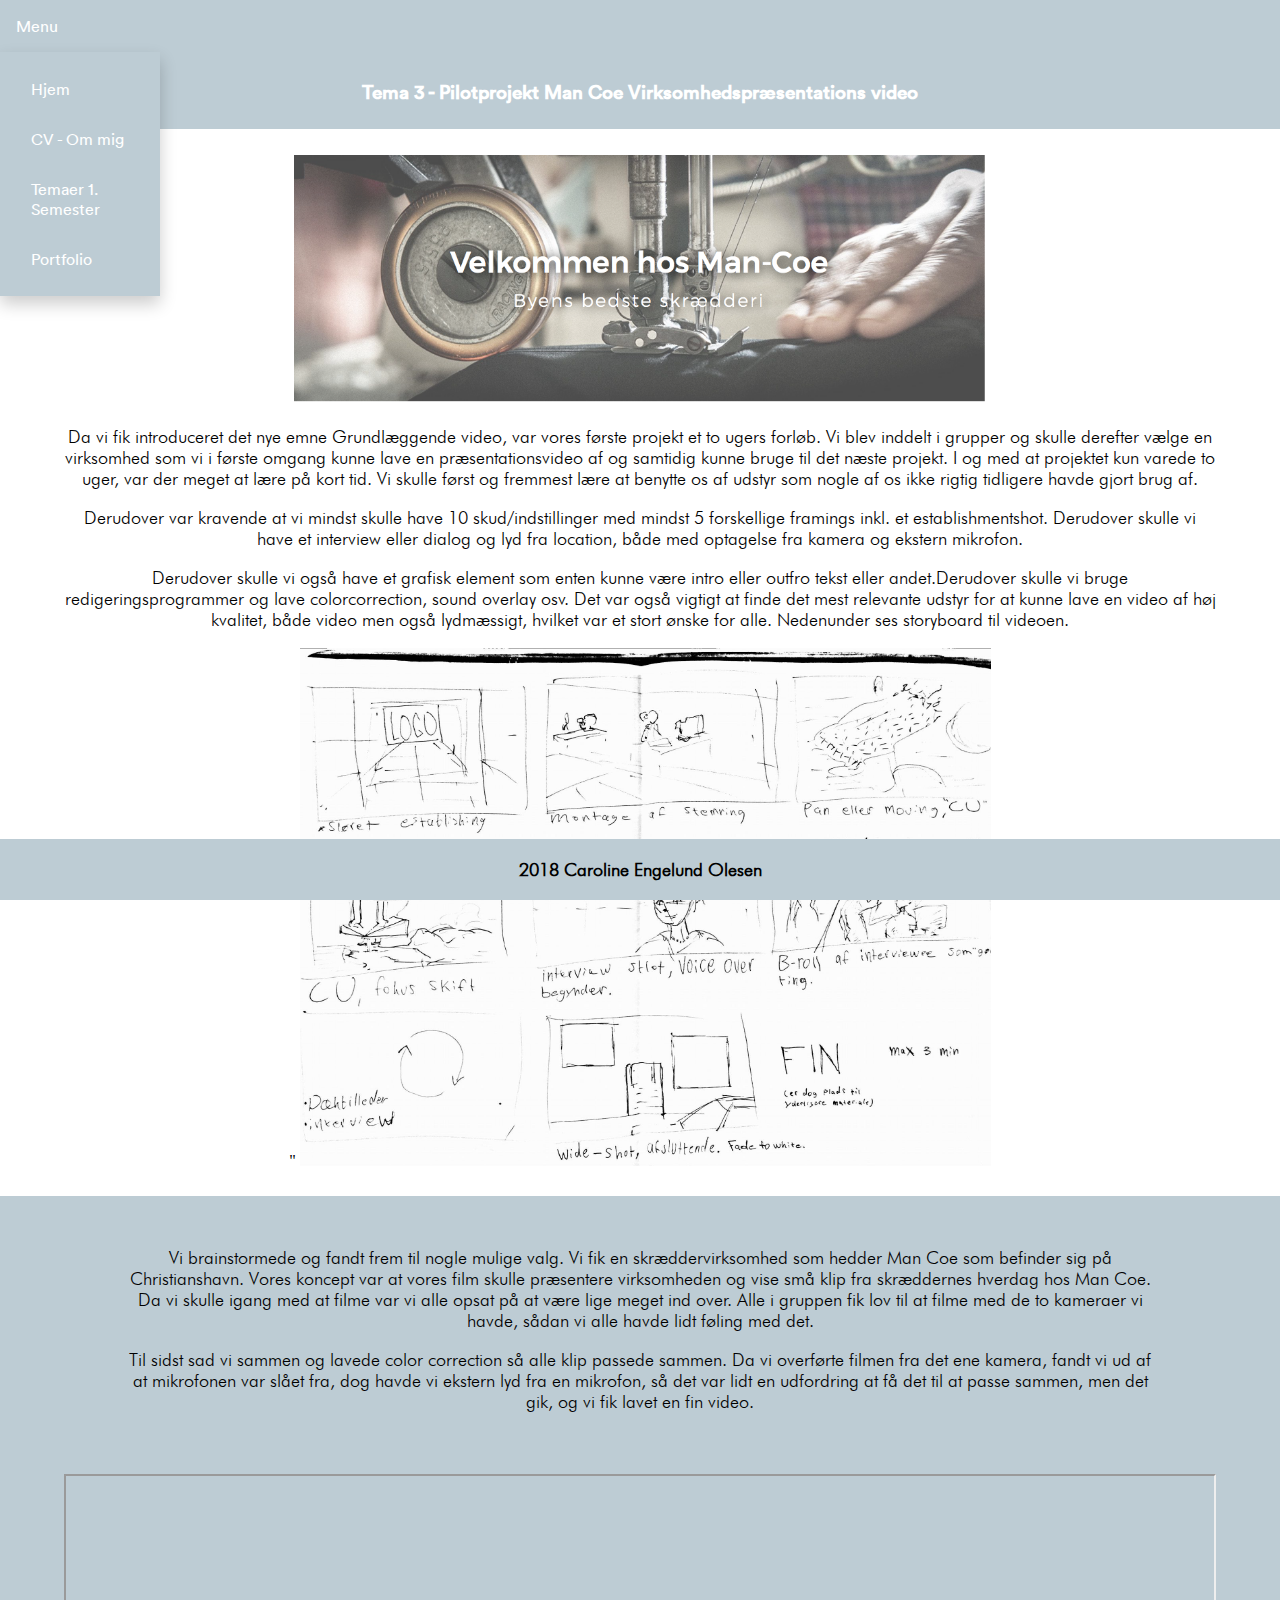
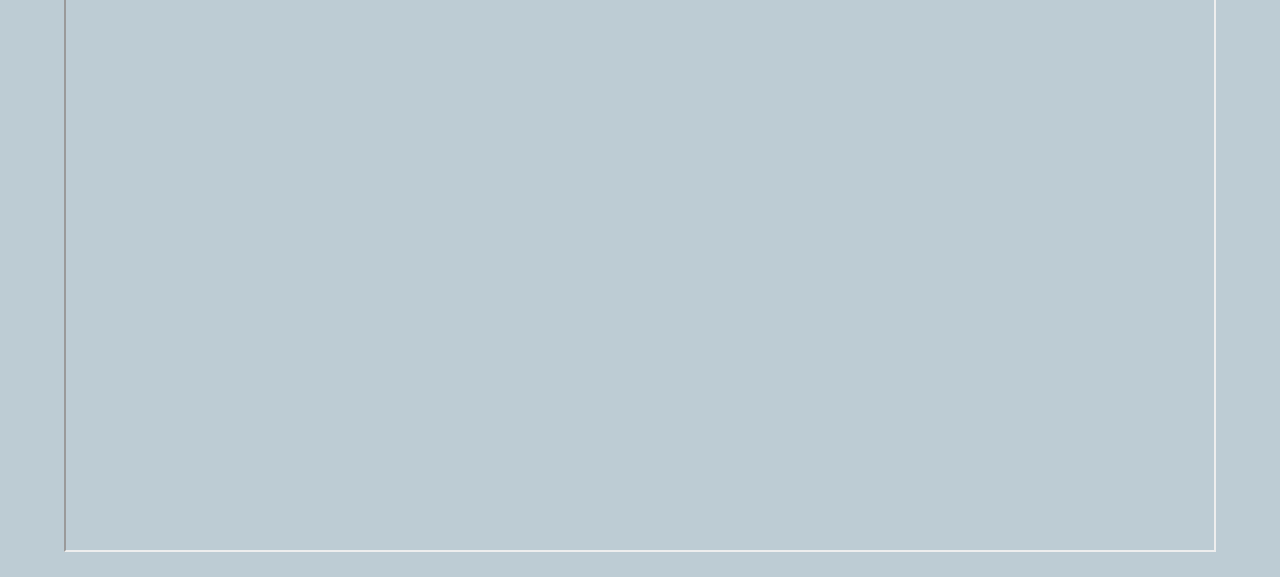
<file: video.html>
<!DOCTYPE html>
<html lang="da">

<head>
    <meta charset="utf-8">
    <meta name="viewport" content="width=device-width, initial-scale=1.0">
    <title>Caroline Engelund Portfolio</title>
    <link rel="stylesheet" href="style4.css">
    <link rel="shortcut icon" type="image/x-icon" href="img/favicon.ico" />
</head>

<body>

    <div class="dropdown">
        <button class="dropbtn">Menu</button>
        <div class="dropdown-content">

            <a href="doku.html">Hjem</a>
            <a href="doku.html#a2">CV - Om mig</a>
            <a href="doku.html#a3">Temaer 1. Semester</a>
            <a href="index.html">Portfolio</a>

        </div>
    </div>

    <!-- ------------------  a1  -------------- -->
    <section id="a1">
        <div class="column">

            <h2>Tema 3 - Pilotprojekt Man Coe Virksomhedspræsentations video</h2>
        </div>
    </section>

    <!-- ------------------  a2  -------------- -->
    <section id="a2">
        <div class="column">

            <img src="img/mancoe.png" alt="mancoe"><br><br>

            <p>Da vi fik introduceret det nye emne Grundlæggende video, var vores første projekt et to ugers forløb. Vi blev inddelt i grupper og skulle derefter vælge en virksomhed som vi i første omgang kunne lave en præsentationsvideo af og samtidig kunne bruge til det næste projekt. I og med at projektet kun varede to uger, var der meget at lære på kort tid. Vi skulle først og fremmest lære at benytte os af udstyr som nogle af os ikke rigtig tidligere havde gjort brug af. </p><br>

            <p>Derudover var kravende at vi mindst skulle have 10 skud/indstillinger med mindst 5 forskellige framings inkl. et establishmentshot. Derudover skulle vi have et interview eller dialog og lyd fra location, både med optagelse fra kamera og ekstern mikrofon. </p><br>

            <p>Derudover skulle vi også have et grafisk element som enten kunne være intro eller outfro tekst eller andet.Derudover skulle vi bruge redigeringsprogrammer og lave colorcorrection, sound overlay osv. Det var også vigtigt at finde det mest relevante udstyr for at kunne lave en video af høj kvalitet, både video men også lydmæssigt, hvilket var et stort ønske for alle. Nedenunder ses storyboard til videoen.</p><br> "
            <img src="img/storyboard.jpg" alt="storyboard">

        </div>
    </section>

    <!-- ------------------  a3  -------------- -->
    <section id="a3">
        <div class="column">


            <p> Vi brainstormede og fandt frem til nogle mulige valg. Vi fik en skræddervirksomhed som hedder Man Coe som befinder sig på Christianshavn. Vores koncept var at vores film skulle præsentere virksomheden og vise små klip fra skræddernes hverdag hos Man Coe. Da vi skulle igang med at filme var vi alle opsat på at være lige meget ind over. Alle i gruppen fik lov til at filme med de to kameraer vi havde, sådan vi alle havde lidt føling med det. </p><br>

            <p>Til sidst sad vi sammen og lavede color correction så alle klip passede sammen. Da vi overførte filmen fra det ene kamera, fandt vi ud af at mikrofonen var slået fra, dog havde vi ekstern lyd fra en mikrofon, så det var lidt en udfordring at få det til at passe sammen, men det gik, og vi fik lavet en fin video.</p><br><br>

        </div>

        <div class="video-container">

            <iframe width="696" height="315" src="https://www.youtube.com/embed/gO3PtidBOhQ">
</iframe><br><br><br><br><br><br><br>

        </div>
    </section>

    <!-- ------------------  footer  -------------- -->


    <div class="footer">
        <p>2018 Caroline Engelund Olesen </p>
    </div>


</body>

</html>
</file>
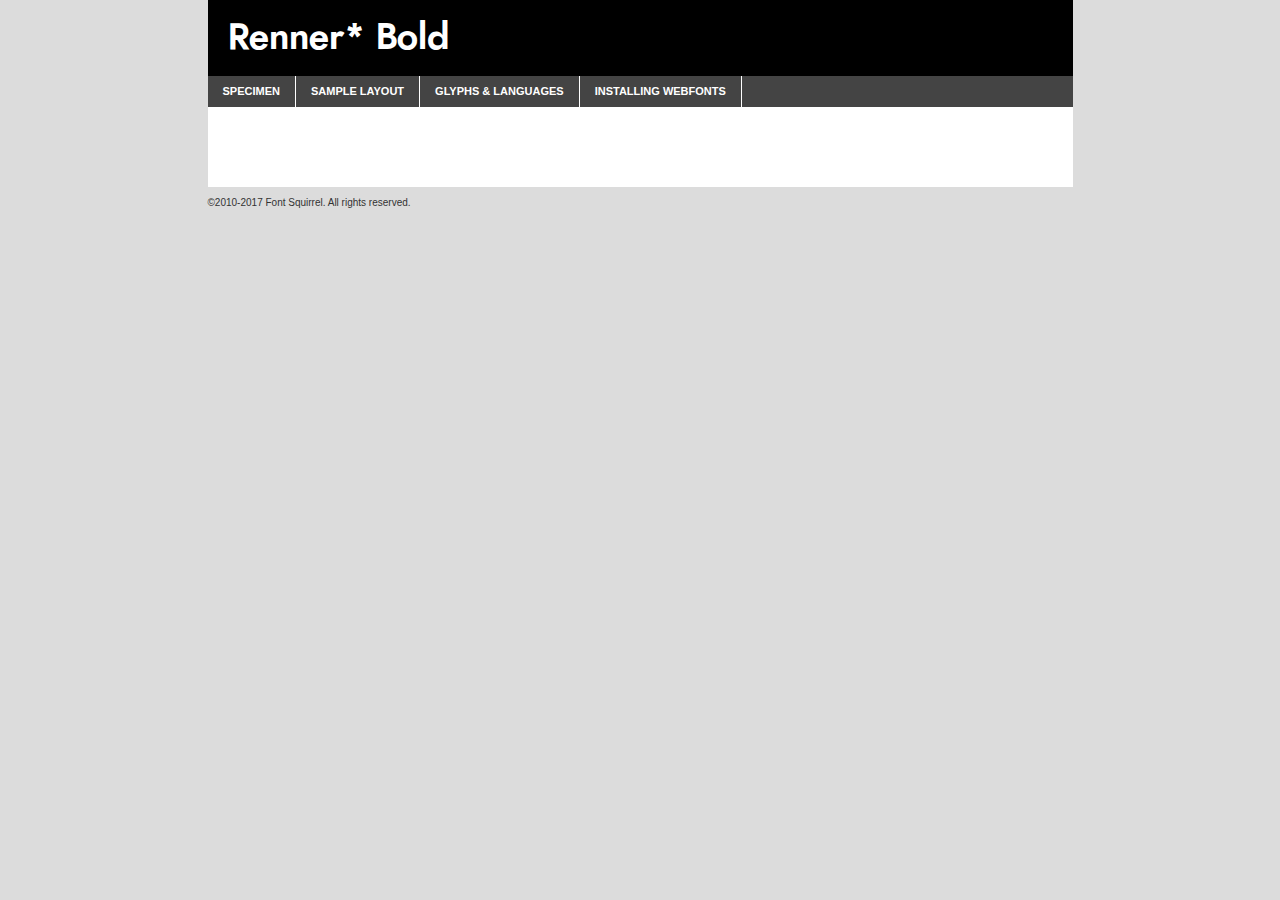
<file: font/renner-bold-demo.html>
<!DOCTYPE html PUBLIC "-//W3C//DTD XHTML 1.0 Transitional//EN"
	"http://www.w3.org/TR/xhtml1/DTD/xhtml1-transitional.dtd">

<html xmlns="http://www.w3.org/1999/xhtml" xml:lang="en" lang="en">
<head>
	<meta http-equiv="Content-Type" content="text/html; charset=utf-8" />
	<script src="http://ajax.googleapis.com/ajax/libs/jquery/1.7.2/jquery.min.js" type="text/javascript" charset="utf-8"></script>
	<script type="text/javascript">
	(function($){$.fn.easyTabs=function(option){var param=jQuery.extend({fadeSpeed:"fast",defaultContent:1,activeClass:'active'},option);$(this).each(function(){var thisId="#"+this.id;if(param.defaultContent==''){param.defaultContent=1;}
	if(typeof param.defaultContent=="number")
	{var defaultTab=$(thisId+" .tabs li:eq("+(param.defaultContent-1)+") a").attr('href').substr(1);}else{var defaultTab=param.defaultContent;}
	$(thisId+" .tabs li a").each(function(){var tabToHide=$(this).attr('href').substr(1);$("#"+tabToHide).addClass('easytabs-tab-content');});hideAll();changeContent(defaultTab);function hideAll(){$(thisId+" .easytabs-tab-content").hide();}
	function changeContent(tabId){hideAll();$(thisId+" .tabs li").removeClass(param.activeClass);$(thisId+" .tabs li a[href=#"+tabId+"]").closest('li').addClass(param.activeClass);if(param.fadeSpeed!="none")
	{$(thisId+" #"+tabId).fadeIn(param.fadeSpeed);}else{$(thisId+" #"+tabId).show();}}
	$(thisId+" .tabs li").click(function(){var tabId=$(this).find('a').attr('href').substr(1);changeContent(tabId);return false;});});}})(jQuery);
	</script>
	<link rel="stylesheet" href="specimen_files/specimen_stylesheet.css" type="text/css" charset="utf-8" />
	<link rel="stylesheet" href="stylesheet.css" type="text/css" charset="utf-8" />

	<style type="text/css">
					body{
				font-family: 'rennerbold';
							}
		</style>

	<title>Renner* Bold Specimen</title>


	<script type="text/javascript" charset="utf-8">
		$(document).ready(function() {
			$('#container').easyTabs({defaultContent:1});
		});
	</script>
</head>

<body>
<div id="container">
	<div id="header">
		Renner* Bold	</div>
	<ul class="tabs">
		<li><a href="#specimen">Specimen</a></li>
		<li><a href="#layout">Sample Layout</a></li>
				<li><a href="#glyphs">Glyphs &amp; Languages</a></li>
		<li><a href="#installing">Installing Webfonts</a></li>

	</ul>

	<div id="main_content">


			<div id="specimen">

				<div class="section">
					<div class="grid12 firstcol">
						<div class="huge">AaBb</div>
					</div>
				</div>

				<div class="section">
					<div class="glyph_range">A&#x200B;B&#x200b;C&#x200b;D&#x200b;E&#x200b;F&#x200b;G&#x200b;H&#x200b;I&#x200b;J&#x200b;K&#x200b;L&#x200b;M&#x200b;N&#x200b;O&#x200b;P&#x200b;Q&#x200b;R&#x200b;S&#x200b;T&#x200b;U&#x200b;V&#x200b;W&#x200b;X&#x200b;Y&#x200b;Z&#x200b;a&#x200b;b&#x200b;c&#x200b;d&#x200b;e&#x200b;f&#x200b;g&#x200b;h&#x200b;i&#x200b;j&#x200b;k&#x200b;l&#x200b;m&#x200b;n&#x200b;o&#x200b;p&#x200b;q&#x200b;r&#x200b;s&#x200b;t&#x200b;u&#x200b;v&#x200b;w&#x200b;x&#x200b;y&#x200b;z&#x200b;1&#x200b;2&#x200b;3&#x200b;4&#x200b;5&#x200b;6&#x200b;7&#x200b;8&#x200b;9&#x200b;0&#x200b;&amp;&#x200b;.&#x200b;,&#x200b;?&#x200b;!&#x200b;&#64;&#x200b;(&#x200b;)&#x200b;#&#x200b;$&#x200b;%&#x200b;*&#x200b;+&#x200b;-&#x200b;=&#x200b;:&#x200b;;</div>
				</div>
				<div class="section">
					<div class="grid12 firstcol">
						<table class="sample_table">
							<tr><td>10</td><td class="size10">abcdefghijklmnopqrstuvwxyzABCDEFGHIJKLMNOPQRSTUVWXYZ0123456789abcdefghijklmnopqrstuvwxyzABCDEFGHIJKLMNOPQRSTUVWXYZ0123456789abcdefghijklmnopqrstuvwxyzABCDEFGHIJKLMNOPQRSTUVWXYZ</td></tr>
							<tr><td>11</td><td class="size11">abcdefghijklmnopqrstuvwxyzABCDEFGHIJKLMNOPQRSTUVWXYZ0123456789abcdefghijklmnopqrstuvwxyzABCDEFGHIJKLMNOPQRSTUVWXYZ0123456789abcdefghijklmnopqrstuvwxyzABCDEFGHIJKLMNOPQRSTUVWXYZ</td></tr>
							<tr><td>12</td><td class="size12">abcdefghijklmnopqrstuvwxyzABCDEFGHIJKLMNOPQRSTUVWXYZ0123456789abcdefghijklmnopqrstuvwxyzABCDEFGHIJKLMNOPQRSTUVWXYZ0123456789abcdefghijklmnopqrstuvwxyzABCDEFGHIJKLMNOPQRSTUVWXYZ</td></tr>
							<tr><td>13</td><td class="size13">abcdefghijklmnopqrstuvwxyzABCDEFGHIJKLMNOPQRSTUVWXYZ0123456789abcdefghijklmnopqrstuvwxyzABCDEFGHIJKLMNOPQRSTUVWXYZ0123456789abcdefghijklmnopqrstuvwxyzABCDEFGHIJKLMNOPQRSTUVWXYZ</td></tr>
							<tr><td>14</td><td class="size14">abcdefghijklmnopqrstuvwxyzABCDEFGHIJKLMNOPQRSTUVWXYZ0123456789abcdefghijklmnopqrstuvwxyzABCDEFGHIJKLMNOPQRSTUVWXYZ0123456789abcdefghijklmnopqrstuvwxyzABCDEFGHIJKLMNOPQRSTUVWXYZ</td></tr>
							<tr><td>16</td><td class="size16">abcdefghijklmnopqrstuvwxyzABCDEFGHIJKLMNOPQRSTUVWXYZ0123456789abcdefghijklmnopqrstuvwxyzABCDEFGHIJKLMNOPQRSTUVWXYZ</td></tr>
							<tr><td>18</td><td class="size18">abcdefghijklmnopqrstuvwxyzABCDEFGHIJKLMNOPQRSTUVWXYZ0123456789abcdefghijklmnopqrstuvwxyzABCDEFGHIJKLMNOPQRSTUVWXYZ</td></tr>
							<tr><td>20</td><td class="size20">abcdefghijklmnopqrstuvwxyzABCDEFGHIJKLMNOPQRSTUVWXYZ0123456789abcdefghijklmnopqrstuvwxyzABCDEFGHIJKLMNOPQRSTUVWXYZ</td></tr>
							<tr><td>24</td><td class="size24">abcdefghijklmnopqrstuvwxyzABCDEFGHIJKLMNOPQRSTUVWXYZ0123456789abcdefghijklmnopqrstuvwxyzABCDEFGHIJKLMNOPQRSTUVWXYZ</td></tr>
							<tr><td>30</td><td class="size30">abcdefghijklmnopqrstuvwxyzABCDEFGHIJKLMNOPQRSTUVWXYZ0123456789abcdefghijklmnopqrstuvwxyzABCDEFGHIJKLMNOPQRSTUVWXYZ</td></tr>
							<tr><td>36</td><td class="size36">abcdefghijklmnopqrstuvwxyzABCDEFGHIJKLMNOPQRSTUVWXYZ0123456789abcdefghijklmnopqrstuvwxyzABCDEFGHIJKLMNOPQRSTUVWXYZ</td></tr>
							<tr><td>48</td><td class="size48">abcdefghijklmnopqrstuvwxyzABCDEFGHIJKLMNOPQRSTUVWXYZ0123456789abcdefghijklmnopqrstuvwxyzABCDEFGHIJKLMNOPQRSTUVWXYZ</td></tr>
							<tr><td>60</td><td class="size60">abcdefghijklmnopqrstuvwxyzABCDEFGHIJKLMNOPQRSTUVWXYZ0123456789abcdefghijklmnopqrstuvwxyzABCDEFGHIJKLMNOPQRSTUVWXYZ</td></tr>
							<tr><td>72</td><td class="size72">abcdefghijklmnopqrstuvwxyzABCDEFGHIJKLMNOPQRSTUVWXYZ0123456789abcdefghijklmnopqrstuvwxyzABCDEFGHIJKLMNOPQRSTUVWXYZ</td></tr>
							<tr><td>90</td><td class="size90">abcdefghijklmnopqrstuvwxyzABCDEFGHIJKLMNOPQRSTUVWXYZ0123456789abcdefghijklmnopqrstuvwxyzABCDEFGHIJKLMNOPQRSTUVWXYZ</td></tr>
						</table>

					</div>

				</div>



								<div class="section" id="bodycomparison">


										<div id="xheight">
				<div class="fontbody">&#x25FC;&#x25FC;&#x25FC;&#x25FC;&#x25FC;&#x25FC;&#x25FC;&#x25FC;&#x25FC;&#x25FC;&#x25FC;&#x25FC;&#x25FC;&#x25FC;&#x25FC;&#x25FC;&#x25FC;&#x25FC;&#x25FC;&#x25FC;&#x25FC;&#x25FC;&#x25FC;&#x25FC;&#x25FC;&#x25FC;&#x25FC;&#x25FC;&#x25FC;&#x25FC;&#x25FC;&#x25FC;&#x25FC;&#x25FC;&#x25FC;&#x25FC;&#x25FC;&#x25FC;&#x25FC;&#x25FC;&#x25FC;&#x25FC;&#x25FC;&#x25FC;&#x25FC;&#x25FC;&#x25FC;&#x25FC;&#x25FC;&#x25FC;&#x25FC;&#x25FC;&#x25FC;&#x25FC;&#x25FC;&#x25FC;&#x25FC;&#x25FC;&#x25FC;&#x25FC;&#x25FC;&#x25FC;&#x25FC;&#x25FC;&#x25FC;&#x25FC;&#x25FC;&#x25FC;&#x25FC;&#x25FC;&#x25FC;&#x25FC;&#x25FC;&#x25FC;&#x25FC;&#x25FC;&#x25FC;&#x25FC;&#x25FC;&#x25FC;&#x25FC;&#x25FC;&#x25FC;&#x25FC;&#x25FC;&#x25FC;&#x25FC;&#x25FC;&#x25FC;&#x25FC;&#x25FC;&#x25FC;&#x25FC;&#x25FC;&#x25FC;&#x25FC;&#x25FC;&#x25FC;&#x25FC;body</div><div class="arialbody">body</div><div class="verdanabody">body</div><div class="georgiabody">body</div></div>
										<div class="fontbody" style="z-index:1">
											body<span>Renner* Bold</span>
										</div>
										<div class="arialbody" style="z-index:1">
											body<span>Arial</span>
										</div>
										<div class="verdanabody" style="z-index:1">
											body<span>Verdana</span>
										</div>
										<div class="georgiabody" style="z-index:1">
											body<span>Georgia</span>
										</div>



								</div>


				<div class="section psample psample_row1" id="">

					<div class="grid2 firstcol">
						<p class="size10"><span>10.</span>Aenean lacinia bibendum nulla sed consectetur. Fusce dapibus, tellus ac cursus commodo, tortor mauris condimentum nibh, ut fermentum massa justo sit amet risus. Nullam id dolor id nibh ultricies vehicula ut id elit. Cum sociis natoque penatibus et magnis dis parturient montes, nascetur ridiculus mus. Nulla vitae elit libero, a pharetra augue.</p>

					</div>
					<div class="grid3">
						<p class="size11"><span>11.</span>Aenean lacinia bibendum nulla sed consectetur. Fusce dapibus, tellus ac cursus commodo, tortor mauris condimentum nibh, ut fermentum massa justo sit amet risus. Nullam id dolor id nibh ultricies vehicula ut id elit. Cum sociis natoque penatibus et magnis dis parturient montes, nascetur ridiculus mus. Nulla vitae elit libero, a pharetra augue.</p>

					</div>
					<div class="grid3">
						<p class="size12"><span>12.</span>Aenean lacinia bibendum nulla sed consectetur. Fusce dapibus, tellus ac cursus commodo, tortor mauris condimentum nibh, ut fermentum massa justo sit amet risus. Nullam id dolor id nibh ultricies vehicula ut id elit. Cum sociis natoque penatibus et magnis dis parturient montes, nascetur ridiculus mus. Nulla vitae elit libero, a pharetra augue.</p>

					</div>
					<div class="grid4">
						<p class="size13"><span>13.</span>Aenean lacinia bibendum nulla sed consectetur. Fusce dapibus, tellus ac cursus commodo, tortor mauris condimentum nibh, ut fermentum massa justo sit amet risus. Nullam id dolor id nibh ultricies vehicula ut id elit. Cum sociis natoque penatibus et magnis dis parturient montes, nascetur ridiculus mus. Nulla vitae elit libero, a pharetra augue.</p>

					</div>
					<div class="white_blend"></div>

				</div>
				<div class="section psample psample_row2" id="">
					<div class="grid3 firstcol">
						<p class="size14"><span>14.</span>Aenean lacinia bibendum nulla sed consectetur. Fusce dapibus, tellus ac cursus commodo, tortor mauris condimentum nibh, ut fermentum massa justo sit amet risus. Nullam id dolor id nibh ultricies vehicula ut id elit. Cum sociis natoque penatibus et magnis dis parturient montes, nascetur ridiculus mus. Nulla vitae elit libero, a pharetra augue.</p>

					</div>
					<div class="grid4">
						<p class="size16"><span>16.</span>Aenean lacinia bibendum nulla sed consectetur. Fusce dapibus, tellus ac cursus commodo, tortor mauris condimentum nibh, ut fermentum massa justo sit amet risus. Nullam id dolor id nibh ultricies vehicula ut id elit. Cum sociis natoque penatibus et magnis dis parturient montes, nascetur ridiculus mus. Nulla vitae elit libero, a pharetra augue.</p>

					</div>
					<div class="grid5">
						<p class="size18"><span>18.</span>Aenean lacinia bibendum nulla sed consectetur. Fusce dapibus, tellus ac cursus commodo, tortor mauris condimentum nibh, ut fermentum massa justo sit amet risus. Nullam id dolor id nibh ultricies vehicula ut id elit. Cum sociis natoque penatibus et magnis dis parturient montes, nascetur ridiculus mus. Nulla vitae elit libero, a pharetra augue.</p>

					</div>

					<div class="white_blend"></div>

				</div>

				<div class="section psample psample_row3" id="">
					<div class="grid5 firstcol">
						<p class="size20"><span>20.</span>Aenean lacinia bibendum nulla sed consectetur. Fusce dapibus, tellus ac cursus commodo, tortor mauris condimentum nibh, ut fermentum massa justo sit amet risus. Nullam id dolor id nibh ultricies vehicula ut id elit. Cum sociis natoque penatibus et magnis dis parturient montes, nascetur ridiculus mus. Nulla vitae elit libero, a pharetra augue.</p>
					</div>
					<div class="grid7">
						<p class="size24"><span>24.</span>Aenean lacinia bibendum nulla sed consectetur. Fusce dapibus, tellus ac cursus commodo, tortor mauris condimentum nibh, ut fermentum massa justo sit amet risus. Nullam id dolor id nibh ultricies vehicula ut id elit. Cum sociis natoque penatibus et magnis dis parturient montes, nascetur ridiculus mus. Nulla vitae elit libero, a pharetra augue.</p>
					</div>

					<div class="white_blend"></div>

				</div>

				<div class="section psample psample_row4" id="">
					<div class="grid12 firstcol">
						<p class="size30"><span>30.</span>Aenean lacinia bibendum nulla sed consectetur. Fusce dapibus, tellus ac cursus commodo, tortor mauris condimentum nibh, ut fermentum massa justo sit amet risus. Nullam id dolor id nibh ultricies vehicula ut id elit. Cum sociis natoque penatibus et magnis dis parturient montes, nascetur ridiculus mus. Nulla vitae elit libero, a pharetra augue.</p>
					</div>
					<div class="white_blend"></div>

				</div>



				<div class="section psample psample_row1 fullreverse">
					<div class="grid2 firstcol">
						<p class="size10"><span>10.</span>Aenean lacinia bibendum nulla sed consectetur. Fusce dapibus, tellus ac cursus commodo, tortor mauris condimentum nibh, ut fermentum massa justo sit amet risus. Nullam id dolor id nibh ultricies vehicula ut id elit. Cum sociis natoque penatibus et magnis dis parturient montes, nascetur ridiculus mus. Nulla vitae elit libero, a pharetra augue.</p>

					</div>
					<div class="grid3">
						<p class="size11"><span>11.</span>Aenean lacinia bibendum nulla sed consectetur. Fusce dapibus, tellus ac cursus commodo, tortor mauris condimentum nibh, ut fermentum massa justo sit amet risus. Nullam id dolor id nibh ultricies vehicula ut id elit. Cum sociis natoque penatibus et magnis dis parturient montes, nascetur ridiculus mus. Nulla vitae elit libero, a pharetra augue.</p>

					</div>
					<div class="grid3">
						<p class="size12"><span>12.</span>Aenean lacinia bibendum nulla sed consectetur. Fusce dapibus, tellus ac cursus commodo, tortor mauris condimentum nibh, ut fermentum massa justo sit amet risus. Nullam id dolor id nibh ultricies vehicula ut id elit. Cum sociis natoque penatibus et magnis dis parturient montes, nascetur ridiculus mus. Nulla vitae elit libero, a pharetra augue.</p>

					</div>
					<div class="grid4">
						<p class="size13"><span>13.</span>Aenean lacinia bibendum nulla sed consectetur. Fusce dapibus, tellus ac cursus commodo, tortor mauris condimentum nibh, ut fermentum massa justo sit amet risus. Nullam id dolor id nibh ultricies vehicula ut id elit. Cum sociis natoque penatibus et magnis dis parturient montes, nascetur ridiculus mus. Nulla vitae elit libero, a pharetra augue.</p>

					</div>
					<div class="black_blend"></div>

				</div>

				<div class="section psample psample_row2 fullreverse">
					<div class="grid3 firstcol">
						<p class="size14"><span>14.</span>Aenean lacinia bibendum nulla sed consectetur. Fusce dapibus, tellus ac cursus commodo, tortor mauris condimentum nibh, ut fermentum massa justo sit amet risus. Nullam id dolor id nibh ultricies vehicula ut id elit. Cum sociis natoque penatibus et magnis dis parturient montes, nascetur ridiculus mus. Nulla vitae elit libero, a pharetra augue.</p>

					</div>
					<div class="grid4">
						<p class="size16"><span>16.</span>Aenean lacinia bibendum nulla sed consectetur. Fusce dapibus, tellus ac cursus commodo, tortor mauris condimentum nibh, ut fermentum massa justo sit amet risus. Nullam id dolor id nibh ultricies vehicula ut id elit. Cum sociis natoque penatibus et magnis dis parturient montes, nascetur ridiculus mus. Nulla vitae elit libero, a pharetra augue.</p>

					</div>
					<div class="grid5">
						<p class="size18"><span>18.</span>Aenean lacinia bibendum nulla sed consectetur. Fusce dapibus, tellus ac cursus commodo, tortor mauris condimentum nibh, ut fermentum massa justo sit amet risus. Nullam id dolor id nibh ultricies vehicula ut id elit. Cum sociis natoque penatibus et magnis dis parturient montes, nascetur ridiculus mus. Nulla vitae elit libero, a pharetra augue.</p>

					</div>
					<div class="black_blend"></div>

				</div>

				<div class="section psample fullreverse psample_row3" id="">
					<div class="grid5 firstcol">
						<p class="size20"><span>20.</span>Aenean lacinia bibendum nulla sed consectetur. Fusce dapibus, tellus ac cursus commodo, tortor mauris condimentum nibh, ut fermentum massa justo sit amet risus. Nullam id dolor id nibh ultricies vehicula ut id elit. Cum sociis natoque penatibus et magnis dis parturient montes, nascetur ridiculus mus. Nulla vitae elit libero, a pharetra augue.</p>
					</div>
					<div class="grid7">
						<p class="size24"><span>24.</span>Aenean lacinia bibendum nulla sed consectetur. Fusce dapibus, tellus ac cursus commodo, tortor mauris condimentum nibh, ut fermentum massa justo sit amet risus. Nullam id dolor id nibh ultricies vehicula ut id elit. Cum sociis natoque penatibus et magnis dis parturient montes, nascetur ridiculus mus. Nulla vitae elit libero, a pharetra augue.</p>
					</div>

					<div class="black_blend"></div>

				</div>

				<div class="section psample fullreverse psample_row4" id="" style="border-bottom: 20px #000 solid;">
					<div class="grid12 firstcol">
						<p class="size30"><span>30.</span>Aenean lacinia bibendum nulla sed consectetur. Fusce dapibus, tellus ac cursus commodo, tortor mauris condimentum nibh, ut fermentum massa justo sit amet risus. Nullam id dolor id nibh ultricies vehicula ut id elit. Cum sociis natoque penatibus et magnis dis parturient montes, nascetur ridiculus mus. Nulla vitae elit libero, a pharetra augue.</p>
					</div>
					<div class="black_blend"></div>

				</div>




			</div>

			<div id="layout">

				<div class="section">

					<div class="grid12 firstcol">
						<h1>Lorem Ipsum Dolor</h1>
						<h2>Etiam porta sem malesuada magna mollis euismod</h2>

						<p class="byline">By <a href="#link">Aenean Lacinia</a></p>
					</div>
				</div>
				<div class="section">
					<div class="grid8 firstcol">
						<p class="large">Donec sed odio dui. Morbi leo risus, porta ac consectetur ac, vestibulum at eros. Fusce dapibus, tellus ac cursus commodo, tortor mauris condimentum nibh, ut fermentum massa justo sit amet risus. </p>


						<h3>Pellentesque ornare sem</h3>

						<p>Maecenas sed diam eget risus varius blandit sit amet non magna. Maecenas faucibus mollis interdum. Donec ullamcorper nulla non metus auctor fringilla. Nullam id dolor id nibh ultricies vehicula ut id elit. Nullam id dolor id nibh ultricies vehicula ut id elit. </p>

						<p>Aenean eu leo quam. Pellentesque ornare sem lacinia quam venenatis vestibulum. Lorem ipsum dolor sit amet, consectetur adipiscing elit. Cum sociis natoque penatibus et magnis dis parturient montes, nascetur ridiculus mus. </p>

						<p>Nulla vitae elit libero, a pharetra augue. Praesent commodo cursus magna, vel scelerisque nisl consectetur et. Aenean lacinia bibendum nulla sed consectetur. </p>

						<p>Nullam quis risus eget urna mollis ornare vel eu leo. Nullam quis risus eget urna mollis ornare vel eu leo. Maecenas sed diam eget risus varius blandit sit amet non magna. Donec ullamcorper nulla non metus auctor fringilla. </p>

						<h3>Cras mattis consectetur</h3>

						<p>Aenean eu leo quam. Pellentesque ornare sem lacinia quam venenatis vestibulum. Aenean lacinia bibendum nulla sed consectetur. Integer posuere erat a ante venenatis dapibus posuere velit aliquet. Cras mattis consectetur purus sit amet fermentum. </p>

						<p>Nullam id dolor id nibh ultricies vehicula ut id elit. Nullam quis risus eget urna mollis ornare vel eu leo. Cras mattis consectetur purus sit amet fermentum.</p>
					</div>

					<div class="grid4 sidebar">

						<div class="box reverse">
							<p class="last">Nullam quis risus eget urna mollis ornare vel eu leo. Donec ullamcorper nulla non metus auctor fringilla. Cras mattis consectetur purus sit amet fermentum. Sed posuere consectetur est at lobortis. Lorem ipsum dolor sit amet, consectetur adipiscing elit. </p>
						</div>

						<p class="caption">Maecenas sed diam eget risus varius.</p>

						<p>Vestibulum id ligula porta felis euismod semper. Integer posuere erat a ante venenatis dapibus posuere velit aliquet. Vestibulum id ligula porta felis euismod semper. Sed posuere consectetur est at lobortis. Maecenas sed diam eget risus varius blandit sit amet non magna. Fusce dapibus, tellus ac cursus commodo, tortor mauris condimentum nibh, ut fermentum massa justo sit amet risus. </p>



						<p>Duis mollis, est non commodo luctus, nisi erat porttitor ligula, eget lacinia odio sem nec elit. Aenean lacinia bibendum nulla sed consectetur. Vivamus sagittis lacus vel augue laoreet rutrum faucibus dolor auctor. Aenean lacinia bibendum nulla sed consectetur. Nullam quis risus eget urna mollis ornare vel eu leo. </p>

						<p>Praesent commodo cursus magna, vel scelerisque nisl consectetur et. Donec ullamcorper nulla non metus auctor fringilla. Maecenas faucibus mollis interdum. Fusce dapibus, tellus ac cursus commodo, tortor mauris condimentum nibh, ut fermentum massa justo sit amet risus. </p>

					</div>
				</div>

			</div>






		<div id="glyphs">
			<div class="section">
				<div class="grid12 firstcol">

				<h1>Language Support</h1>
				<p>The subset of Renner* Bold in this kit supports the following languages:<br />

					Albanian, Basque, Breton, Catalan, Chamorro, Danish, English, Faroese, Finnish, Frisian, Galician, German, Icelandic, Italian, Malagasy, Norwegian, Portuguese, Spanish, Alsatian, Aragonese, Arapaho, Arrernte, Asturian, Aymara, Bislama, Cebuano, Cimbrian, Corsican, Fijian, French_creole, Genoese, Gilbertese, Greenlandic, Haitian_creole, Hiligaynon, Hmong, Hopi, Ibanag, Iloko_ilokano, Indonesian, Interglossa_glosa, Interlingua, Irish_gaelic, Jerriais, Lojban, Lombard, Low_saxon, Luxembourgeois, Malay_latinized, Manx, Mohawk, Norfolk_pitcairnese, Occitan, Oromo, Pangasinan, Papiamento, Piedmontese, Potawatomi, Rhaeto-romance, Romansh, Rotokas, Sami_lule, Sardinian, Scots_gaelic, Seychelles_creole, Shona, Sicilian, Somali, Southern_ndebele, Swahili, Swati_swazi, Tagalog_filipino_pilipino, Tetum, Tok_pisin, Uyghur_latinized, Volapuk, Walloon, Warlpiri, Xhosa, Yapese, Zulu, Latinbasic, Ubasic, Demo				</p>
				<h1>Glyph Chart</h1>
				<p>The subset of Renner* Bold in this kit includes all the glyphs listed below. Unicode entities are included above each glyph to help you insert individual characters into your layout.</p>
				<div id="glyph_chart">

																				 <div><p>&amp;#32;</p>&#32;</div>
																				 <div><p>&amp;#33;</p>&#33;</div>
																				 <div><p>&amp;#34;</p>&#34;</div>
																				 <div><p>&amp;#35;</p>&#35;</div>
																				 <div><p>&amp;#36;</p>&#36;</div>
																				 <div><p>&amp;#37;</p>&#37;</div>
																				 <div><p>&amp;#38;</p>&#38;</div>
																				 <div><p>&amp;#39;</p>&#39;</div>
																				 <div><p>&amp;#40;</p>&#40;</div>
																				 <div><p>&amp;#41;</p>&#41;</div>
																				 <div><p>&amp;#42;</p>&#42;</div>
																				 <div><p>&amp;#43;</p>&#43;</div>
																				 <div><p>&amp;#44;</p>&#44;</div>
																				 <div><p>&amp;#45;</p>&#45;</div>
																				 <div><p>&amp;#46;</p>&#46;</div>
																				 <div><p>&amp;#47;</p>&#47;</div>
																				 <div><p>&amp;#48;</p>&#48;</div>
																				 <div><p>&amp;#49;</p>&#49;</div>
																				 <div><p>&amp;#50;</p>&#50;</div>
																				 <div><p>&amp;#51;</p>&#51;</div>
																				 <div><p>&amp;#52;</p>&#52;</div>
																				 <div><p>&amp;#53;</p>&#53;</div>
																				 <div><p>&amp;#54;</p>&#54;</div>
																				 <div><p>&amp;#55;</p>&#55;</div>
																				 <div><p>&amp;#56;</p>&#56;</div>
																				 <div><p>&amp;#57;</p>&#57;</div>
																				 <div><p>&amp;#58;</p>&#58;</div>
																				 <div><p>&amp;#59;</p>&#59;</div>
																				 <div><p>&amp;#60;</p>&#60;</div>
																				 <div><p>&amp;#61;</p>&#61;</div>
																				 <div><p>&amp;#62;</p>&#62;</div>
																				 <div><p>&amp;#63;</p>&#63;</div>
																				 <div><p>&amp;#64;</p>&#64;</div>
																				 <div><p>&amp;#65;</p>&#65;</div>
																				 <div><p>&amp;#66;</p>&#66;</div>
																				 <div><p>&amp;#67;</p>&#67;</div>
																				 <div><p>&amp;#68;</p>&#68;</div>
																				 <div><p>&amp;#69;</p>&#69;</div>
																				 <div><p>&amp;#70;</p>&#70;</div>
																				 <div><p>&amp;#71;</p>&#71;</div>
																				 <div><p>&amp;#72;</p>&#72;</div>
																				 <div><p>&amp;#73;</p>&#73;</div>
																				 <div><p>&amp;#74;</p>&#74;</div>
																				 <div><p>&amp;#75;</p>&#75;</div>
																				 <div><p>&amp;#76;</p>&#76;</div>
																				 <div><p>&amp;#77;</p>&#77;</div>
																				 <div><p>&amp;#78;</p>&#78;</div>
																				 <div><p>&amp;#79;</p>&#79;</div>
																				 <div><p>&amp;#80;</p>&#80;</div>
																				 <div><p>&amp;#81;</p>&#81;</div>
																				 <div><p>&amp;#82;</p>&#82;</div>
																				 <div><p>&amp;#83;</p>&#83;</div>
																				 <div><p>&amp;#84;</p>&#84;</div>
																				 <div><p>&amp;#85;</p>&#85;</div>
																				 <div><p>&amp;#86;</p>&#86;</div>
																				 <div><p>&amp;#87;</p>&#87;</div>
																				 <div><p>&amp;#88;</p>&#88;</div>
																				 <div><p>&amp;#89;</p>&#89;</div>
																				 <div><p>&amp;#90;</p>&#90;</div>
																				 <div><p>&amp;#91;</p>&#91;</div>
																				 <div><p>&amp;#92;</p>&#92;</div>
																				 <div><p>&amp;#93;</p>&#93;</div>
																				 <div><p>&amp;#94;</p>&#94;</div>
																				 <div><p>&amp;#95;</p>&#95;</div>
																				 <div><p>&amp;#96;</p>&#96;</div>
																				 <div><p>&amp;#97;</p>&#97;</div>
																				 <div><p>&amp;#98;</p>&#98;</div>
																				 <div><p>&amp;#99;</p>&#99;</div>
																				 <div><p>&amp;#100;</p>&#100;</div>
																				 <div><p>&amp;#101;</p>&#101;</div>
																				 <div><p>&amp;#102;</p>&#102;</div>
																				 <div><p>&amp;#103;</p>&#103;</div>
																				 <div><p>&amp;#104;</p>&#104;</div>
																				 <div><p>&amp;#105;</p>&#105;</div>
																				 <div><p>&amp;#106;</p>&#106;</div>
																				 <div><p>&amp;#107;</p>&#107;</div>
																				 <div><p>&amp;#108;</p>&#108;</div>
																				 <div><p>&amp;#109;</p>&#109;</div>
																				 <div><p>&amp;#110;</p>&#110;</div>
																				 <div><p>&amp;#111;</p>&#111;</div>
																				 <div><p>&amp;#112;</p>&#112;</div>
																				 <div><p>&amp;#113;</p>&#113;</div>
																				 <div><p>&amp;#114;</p>&#114;</div>
																				 <div><p>&amp;#115;</p>&#115;</div>
																				 <div><p>&amp;#116;</p>&#116;</div>
																				 <div><p>&amp;#117;</p>&#117;</div>
																				 <div><p>&amp;#118;</p>&#118;</div>
																				 <div><p>&amp;#119;</p>&#119;</div>
																				 <div><p>&amp;#120;</p>&#120;</div>
																				 <div><p>&amp;#121;</p>&#121;</div>
																				 <div><p>&amp;#122;</p>&#122;</div>
																				 <div><p>&amp;#123;</p>&#123;</div>
																				 <div><p>&amp;#124;</p>&#124;</div>
																				 <div><p>&amp;#125;</p>&#125;</div>
																				 <div><p>&amp;#126;</p>&#126;</div>
																				 <div><p>&amp;#161;</p>&#161;</div>
																				 <div><p>&amp;#162;</p>&#162;</div>
																				 <div><p>&amp;#163;</p>&#163;</div>
																				 <div><p>&amp;#164;</p>&#164;</div>
																				 <div><p>&amp;#165;</p>&#165;</div>
																				 <div><p>&amp;#166;</p>&#166;</div>
																				 <div><p>&amp;#167;</p>&#167;</div>
																				 <div><p>&amp;#168;</p>&#168;</div>
																				 <div><p>&amp;#169;</p>&#169;</div>
																				 <div><p>&amp;#170;</p>&#170;</div>
																				 <div><p>&amp;#171;</p>&#171;</div>
																				 <div><p>&amp;#172;</p>&#172;</div>
																				 <div><p>&amp;#173;</p>&#173;</div>
																				 <div><p>&amp;#174;</p>&#174;</div>
																				 <div><p>&amp;#175;</p>&#175;</div>
																				 <div><p>&amp;#176;</p>&#176;</div>
																				 <div><p>&amp;#177;</p>&#177;</div>
																				 <div><p>&amp;#178;</p>&#178;</div>
																				 <div><p>&amp;#179;</p>&#179;</div>
																				 <div><p>&amp;#180;</p>&#180;</div>
																				 <div><p>&amp;#181;</p>&#181;</div>
																				 <div><p>&amp;#182;</p>&#182;</div>
																				 <div><p>&amp;#183;</p>&#183;</div>
																				 <div><p>&amp;#184;</p>&#184;</div>
																				 <div><p>&amp;#185;</p>&#185;</div>
																				 <div><p>&amp;#186;</p>&#186;</div>
																				 <div><p>&amp;#187;</p>&#187;</div>
																				 <div><p>&amp;#188;</p>&#188;</div>
																				 <div><p>&amp;#189;</p>&#189;</div>
																				 <div><p>&amp;#190;</p>&#190;</div>
																				 <div><p>&amp;#191;</p>&#191;</div>
																				 <div><p>&amp;#192;</p>&#192;</div>
																				 <div><p>&amp;#193;</p>&#193;</div>
																				 <div><p>&amp;#194;</p>&#194;</div>
																				 <div><p>&amp;#195;</p>&#195;</div>
																				 <div><p>&amp;#196;</p>&#196;</div>
																				 <div><p>&amp;#197;</p>&#197;</div>
																				 <div><p>&amp;#198;</p>&#198;</div>
																				 <div><p>&amp;#199;</p>&#199;</div>
																				 <div><p>&amp;#200;</p>&#200;</div>
																				 <div><p>&amp;#201;</p>&#201;</div>
																				 <div><p>&amp;#202;</p>&#202;</div>
																				 <div><p>&amp;#203;</p>&#203;</div>
																				 <div><p>&amp;#204;</p>&#204;</div>
																				 <div><p>&amp;#205;</p>&#205;</div>
																				 <div><p>&amp;#206;</p>&#206;</div>
																				 <div><p>&amp;#207;</p>&#207;</div>
																				 <div><p>&amp;#208;</p>&#208;</div>
																				 <div><p>&amp;#209;</p>&#209;</div>
																				 <div><p>&amp;#210;</p>&#210;</div>
																				 <div><p>&amp;#211;</p>&#211;</div>
																				 <div><p>&amp;#212;</p>&#212;</div>
																				 <div><p>&amp;#213;</p>&#213;</div>
																				 <div><p>&amp;#214;</p>&#214;</div>
																				 <div><p>&amp;#215;</p>&#215;</div>
																				 <div><p>&amp;#216;</p>&#216;</div>
																				 <div><p>&amp;#217;</p>&#217;</div>
																				 <div><p>&amp;#218;</p>&#218;</div>
																				 <div><p>&amp;#219;</p>&#219;</div>
																				 <div><p>&amp;#220;</p>&#220;</div>
																				 <div><p>&amp;#221;</p>&#221;</div>
																				 <div><p>&amp;#222;</p>&#222;</div>
																				 <div><p>&amp;#223;</p>&#223;</div>
																				 <div><p>&amp;#224;</p>&#224;</div>
																				 <div><p>&amp;#225;</p>&#225;</div>
																				 <div><p>&amp;#226;</p>&#226;</div>
																				 <div><p>&amp;#227;</p>&#227;</div>
																				 <div><p>&amp;#228;</p>&#228;</div>
																				 <div><p>&amp;#229;</p>&#229;</div>
																				 <div><p>&amp;#230;</p>&#230;</div>
																				 <div><p>&amp;#231;</p>&#231;</div>
																				 <div><p>&amp;#232;</p>&#232;</div>
																				 <div><p>&amp;#233;</p>&#233;</div>
																				 <div><p>&amp;#234;</p>&#234;</div>
																				 <div><p>&amp;#235;</p>&#235;</div>
																				 <div><p>&amp;#236;</p>&#236;</div>
																				 <div><p>&amp;#237;</p>&#237;</div>
																				 <div><p>&amp;#238;</p>&#238;</div>
																				 <div><p>&amp;#239;</p>&#239;</div>
																				 <div><p>&amp;#240;</p>&#240;</div>
																				 <div><p>&amp;#241;</p>&#241;</div>
																				 <div><p>&amp;#242;</p>&#242;</div>
																				 <div><p>&amp;#243;</p>&#243;</div>
																				 <div><p>&amp;#244;</p>&#244;</div>
																				 <div><p>&amp;#245;</p>&#245;</div>
																				 <div><p>&amp;#246;</p>&#246;</div>
																				 <div><p>&amp;#247;</p>&#247;</div>
																				 <div><p>&amp;#248;</p>&#248;</div>
																				 <div><p>&amp;#249;</p>&#249;</div>
																				 <div><p>&amp;#250;</p>&#250;</div>
																				 <div><p>&amp;#251;</p>&#251;</div>
																				 <div><p>&amp;#252;</p>&#252;</div>
																				 <div><p>&amp;#253;</p>&#253;</div>
																				 <div><p>&amp;#254;</p>&#254;</div>
																				 <div><p>&amp;#255;</p>&#255;</div>
																				 <div><p>&amp;#256;</p>&#256;</div>
																				 <div><p>&amp;#257;</p>&#257;</div>
																				 <div><p>&amp;#258;</p>&#258;</div>
																				 <div><p>&amp;#259;</p>&#259;</div>
																				 <div><p>&amp;#260;</p>&#260;</div>
																				 <div><p>&amp;#261;</p>&#261;</div>
																				 <div><p>&amp;#262;</p>&#262;</div>
																				 <div><p>&amp;#263;</p>&#263;</div>
																				 <div><p>&amp;#264;</p>&#264;</div>
																				 <div><p>&amp;#265;</p>&#265;</div>
																				 <div><p>&amp;#266;</p>&#266;</div>
																				 <div><p>&amp;#267;</p>&#267;</div>
																				 <div><p>&amp;#268;</p>&#268;</div>
																				 <div><p>&amp;#269;</p>&#269;</div>
																				 <div><p>&amp;#270;</p>&#270;</div>
																				 <div><p>&amp;#271;</p>&#271;</div>
																				 <div><p>&amp;#272;</p>&#272;</div>
																				 <div><p>&amp;#273;</p>&#273;</div>
																				 <div><p>&amp;#274;</p>&#274;</div>
																				 <div><p>&amp;#275;</p>&#275;</div>
																				 <div><p>&amp;#276;</p>&#276;</div>
																				 <div><p>&amp;#277;</p>&#277;</div>
																				 <div><p>&amp;#278;</p>&#278;</div>
																				 <div><p>&amp;#279;</p>&#279;</div>
																				 <div><p>&amp;#280;</p>&#280;</div>
																				 <div><p>&amp;#281;</p>&#281;</div>
																				 <div><p>&amp;#282;</p>&#282;</div>
																				 <div><p>&amp;#283;</p>&#283;</div>
																				 <div><p>&amp;#284;</p>&#284;</div>
																				 <div><p>&amp;#285;</p>&#285;</div>
																				 <div><p>&amp;#286;</p>&#286;</div>
																				 <div><p>&amp;#287;</p>&#287;</div>
																				 <div><p>&amp;#288;</p>&#288;</div>
																				 <div><p>&amp;#289;</p>&#289;</div>
																				 <div><p>&amp;#290;</p>&#290;</div>
																				 <div><p>&amp;#292;</p>&#292;</div>
																				 <div><p>&amp;#293;</p>&#293;</div>
																				 <div><p>&amp;#296;</p>&#296;</div>
																				 <div><p>&amp;#297;</p>&#297;</div>
																				 <div><p>&amp;#298;</p>&#298;</div>
																				 <div><p>&amp;#299;</p>&#299;</div>
																				 <div><p>&amp;#300;</p>&#300;</div>
																				 <div><p>&amp;#301;</p>&#301;</div>
																				 <div><p>&amp;#302;</p>&#302;</div>
																				 <div><p>&amp;#303;</p>&#303;</div>
																				 <div><p>&amp;#304;</p>&#304;</div>
																				 <div><p>&amp;#305;</p>&#305;</div>
																				 <div><p>&amp;#310;</p>&#310;</div>
																				 <div><p>&amp;#311;</p>&#311;</div>
																				 <div><p>&amp;#312;</p>&#312;</div>
																				 <div><p>&amp;#313;</p>&#313;</div>
																				 <div><p>&amp;#314;</p>&#314;</div>
																				 <div><p>&amp;#315;</p>&#315;</div>
																				 <div><p>&amp;#316;</p>&#316;</div>
																				 <div><p>&amp;#317;</p>&#317;</div>
																				 <div><p>&amp;#318;</p>&#318;</div>
																				 <div><p>&amp;#319;</p>&#319;</div>
																				 <div><p>&amp;#320;</p>&#320;</div>
																				 <div><p>&amp;#710;</p>&#710;</div>
																				 <div><p>&amp;#728;</p>&#728;</div>
																				 <div><p>&amp;#729;</p>&#729;</div>
																				 <div><p>&amp;#730;</p>&#730;</div>
																				 <div><p>&amp;#731;</p>&#731;</div>
																				 <div><p>&amp;#732;</p>&#732;</div>
																				 <div><p>&amp;#8208;</p>&#8208;</div>
																				 <div><p>&amp;#8210;</p>&#8210;</div>
																				 <div><p>&amp;#8211;</p>&#8211;</div>
																				 <div><p>&amp;#8212;</p>&#8212;</div>
																				 <div><p>&amp;#8216;</p>&#8216;</div>
																				 <div><p>&amp;#8217;</p>&#8217;</div>
																				 <div><p>&amp;#8218;</p>&#8218;</div>
																				 <div><p>&amp;#8220;</p>&#8220;</div>
																				 <div><p>&amp;#8221;</p>&#8221;</div>
																				 <div><p>&amp;#8240;</p>&#8240;</div>
																				 <div><p>&amp;#8241;</p>&#8241;</div>
																				 <div><p>&amp;#8249;</p>&#8249;</div>
																				 <div><p>&amp;#8250;</p>&#8250;</div>
																				 <div><p>&amp;#8253;</p>&#8253;</div>
																				 <div><p>&amp;#8260;</p>&#8260;</div>
																				 <div><p>&amp;#8304;</p>&#8304;</div>
																				 <div><p>&amp;#8308;</p>&#8308;</div>
																				 <div><p>&amp;#8309;</p>&#8309;</div>
																				 <div><p>&amp;#8310;</p>&#8310;</div>
																				 <div><p>&amp;#8311;</p>&#8311;</div>
																				 <div><p>&amp;#8312;</p>&#8312;</div>
																				 <div><p>&amp;#8313;</p>&#8313;</div>
																				 <div><p>&amp;#8320;</p>&#8320;</div>
																				 <div><p>&amp;#8321;</p>&#8321;</div>
																				 <div><p>&amp;#8322;</p>&#8322;</div>
																				 <div><p>&amp;#8323;</p>&#8323;</div>
																				 <div><p>&amp;#8324;</p>&#8324;</div>
																				 <div><p>&amp;#8325;</p>&#8325;</div>
																				 <div><p>&amp;#8326;</p>&#8326;</div>
																				 <div><p>&amp;#8327;</p>&#8327;</div>
																				 <div><p>&amp;#8328;</p>&#8328;</div>
																				 <div><p>&amp;#8329;</p>&#8329;</div>
																				 <div><p>&amp;#8364;</p>&#8364;</div>
																				 <div><p>&amp;#8528;</p>&#8528;</div>
																				 <div><p>&amp;#8529;</p>&#8529;</div>
																				 <div><p>&amp;#8530;</p>&#8530;</div>
																				 <div><p>&amp;#8531;</p>&#8531;</div>
																				 <div><p>&amp;#8532;</p>&#8532;</div>
																				 <div><p>&amp;#8533;</p>&#8533;</div>
																				 <div><p>&amp;#8534;</p>&#8534;</div>
																				 <div><p>&amp;#8535;</p>&#8535;</div>
																				 <div><p>&amp;#8536;</p>&#8536;</div>
																				 <div><p>&amp;#8537;</p>&#8537;</div>
																				 <div><p>&amp;#8538;</p>&#8538;</div>
																				 <div><p>&amp;#8539;</p>&#8539;</div>
																				 <div><p>&amp;#8540;</p>&#8540;</div>
																				 <div><p>&amp;#8541;</p>&#8541;</div>
																				 <div><p>&amp;#8542;</p>&#8542;</div>
																				 <div><p>&amp;#8722;</p>&#8722;</div>
																				 <div><p>&amp;#9724;</p>&#9724;</div>
																																																</div>
				</div>


			</div>
		</div>


		<div id="specs">

		</div>

		<div id="installing">
			<div class="section">
				<div class="grid7 firstcol">
					<h1>Installing Webfonts</h1>

					<p>Webfonts are supported by all major browser platforms but not all in the same way. There are currently four different font formats that must be included in order to target all browsers. This includes TTF, WOFF, EOT and SVG.</p>

					<h2>1. Upload your webfonts</h2>
					<p>You must upload your webfont kit to your website. They should be in or near the same directory as your CSS files.</p>

					<h2>2. Include the webfont stylesheet</h2>
					<p>A special CSS @font-face declaration helps the various browsers select the appropriate font it needs without causing you a bunch of headaches. Learn more about this syntax by reading the <a href="https://www.fontspring.com/blog/further-hardening-of-the-bulletproof-syntax">Fontspring blog post</a> about it. The code for it is as follows:</p>


<code>
@font-face{
	font-family: 'MyWebFont';
	src: url('WebFont.eot');
	src: url('WebFont.eot?#iefix') format('embedded-opentype'),
	     url('WebFont.woff') format('woff'),
	     url('WebFont.ttf') format('truetype'),
	     url('WebFont.svg#webfont') format('svg');
}
</code>

	<p>We've already gone ahead and generated the code for you. All you have to do is link to the stylesheet in your HTML, like this:</p>
	<code>&lt;link rel=&quot;stylesheet&quot; href=&quot;stylesheet.css&quot; type=&quot;text/css&quot; charset=&quot;utf-8&quot; /&gt;</code>

					<h2>3. Modify your own stylesheet</h2>
					<p>To take advantage of your new fonts, you must tell your stylesheet to use them. Look at the original @font-face declaration above and find the property called "font-family." The name linked there will be what you use to reference the font. Prepend that webfont name to the font stack in the "font-family" property, inside the selector you want to change. For example:</p>
<code>p { font-family: 'WebFont', Arial, sans-serif; }</code>

<h2>4. Test</h2>
<p>Getting webfonts to work cross-browser <em>can</em> be tricky. Use the information in the sidebar to help you if you find that fonts aren't loading in a particular browser.</p>
				</div>

				<div class="grid5 sidebar">
					<div class="box">
						<h2>Troubleshooting<br />Font-Face Problems</h2>
						<p>Having trouble getting your webfonts to load in your new website? Here are some tips to sort out what might be the problem.</p>

						<h3>Fonts not showing in any browser</h3>

						<p>This sounds like you need to work on the plumbing. You either did not upload the fonts to the correct directory, or you did not link the fonts properly in the CSS. If you've confirmed that all this is correct and you still have a problem, take a look at your .htaccess file and see if requests are getting intercepted.</p>

						<h3>Fonts not loading in iPhone or iPad</h3>

						<p>The most common problem here is that you are serving the fonts from an IIS server. IIS refuses to serve files that have unknown MIME types. If that is the case, you must set the MIME type for SVG to "image/svg+xml" in the server settings. Follow these instructions from Microsoft if you need help.</p>

						<h3>Fonts not loading in Firefox</h3>

						<p>The primary reason for this failure? You are still using a version Firefox older than 3.5. So upgrade already! If that isn't it, then you are very likely serving fonts from a different domain. Firefox requires that all font assets be served from the same domain. Lastly it is possible that you need to add WOFF to your list of MIME types (if you are serving via IIS.)</p>

						<h3>Fonts not loading in IE</h3>

						<p>Are you looking at Internet Explorer on an actual Windows machine or are you cheating by using a service like Adobe BrowserLab? Many of these screenshot services do not render @font-face for IE. Best to test it on a real machine.</p>

						<h3>Fonts not loading in IE9</h3>

						<p>IE9, like Firefox, requires that fonts be served from the same domain as the website. Make sure that is the case.</p>
					</div>
				</div>
			</div>

		</div>

	</div>
	<div id="footer">
		<p>&copy;2010-2017 Font Squirrel. All rights reserved.</p>
	</div>
</div>
</body>
</html>
</file>
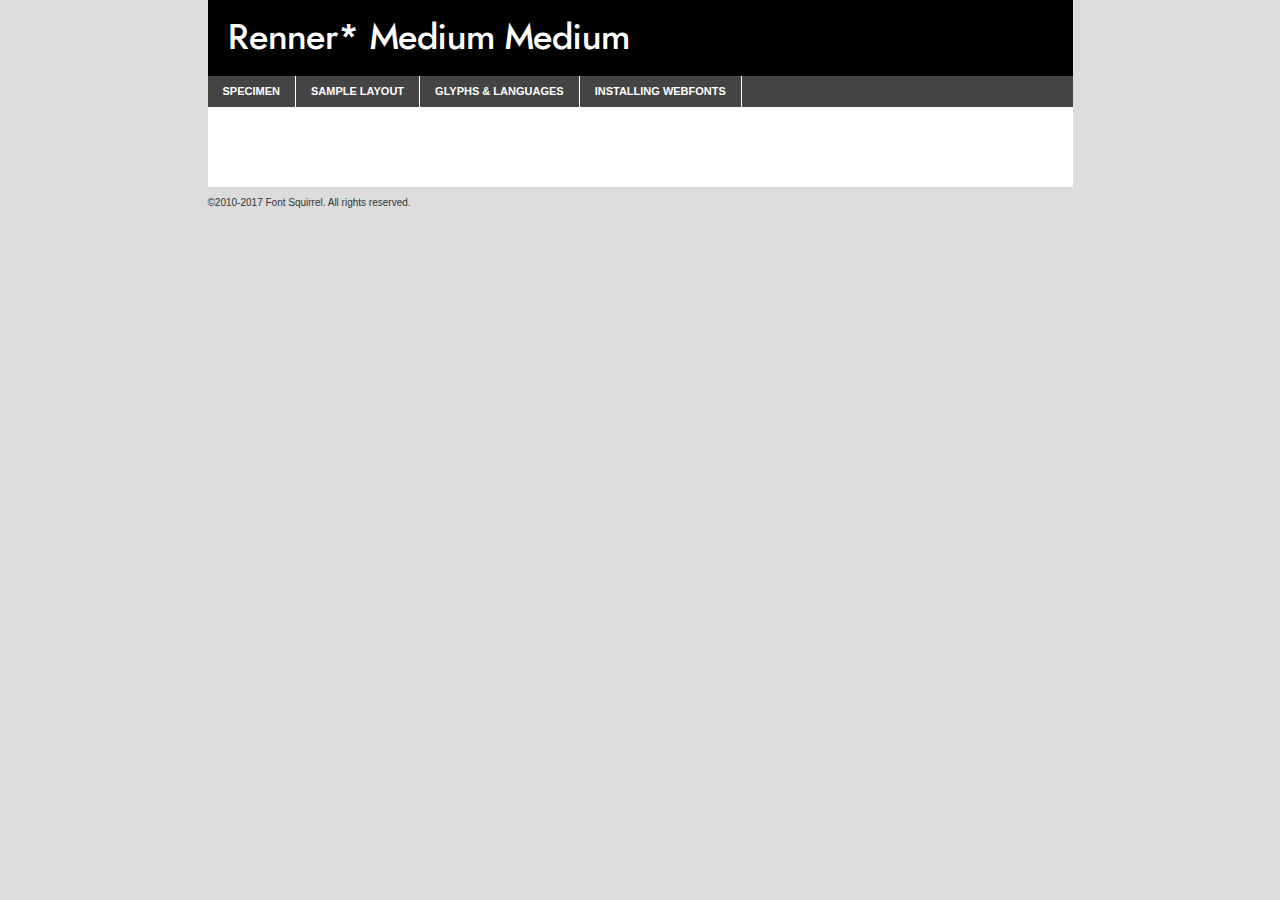
<file: font/renner-medium-demo.html>
<!DOCTYPE html PUBLIC "-//W3C//DTD XHTML 1.0 Transitional//EN"
	"http://www.w3.org/TR/xhtml1/DTD/xhtml1-transitional.dtd">

<html xmlns="http://www.w3.org/1999/xhtml" xml:lang="en" lang="en">
<head>
	<meta http-equiv="Content-Type" content="text/html; charset=utf-8" />
	<script src="http://ajax.googleapis.com/ajax/libs/jquery/1.7.2/jquery.min.js" type="text/javascript" charset="utf-8"></script>
	<script type="text/javascript">
	(function($){$.fn.easyTabs=function(option){var param=jQuery.extend({fadeSpeed:"fast",defaultContent:1,activeClass:'active'},option);$(this).each(function(){var thisId="#"+this.id;if(param.defaultContent==''){param.defaultContent=1;}
	if(typeof param.defaultContent=="number")
	{var defaultTab=$(thisId+" .tabs li:eq("+(param.defaultContent-1)+") a").attr('href').substr(1);}else{var defaultTab=param.defaultContent;}
	$(thisId+" .tabs li a").each(function(){var tabToHide=$(this).attr('href').substr(1);$("#"+tabToHide).addClass('easytabs-tab-content');});hideAll();changeContent(defaultTab);function hideAll(){$(thisId+" .easytabs-tab-content").hide();}
	function changeContent(tabId){hideAll();$(thisId+" .tabs li").removeClass(param.activeClass);$(thisId+" .tabs li a[href=#"+tabId+"]").closest('li').addClass(param.activeClass);if(param.fadeSpeed!="none")
	{$(thisId+" #"+tabId).fadeIn(param.fadeSpeed);}else{$(thisId+" #"+tabId).show();}}
	$(thisId+" .tabs li").click(function(){var tabId=$(this).find('a').attr('href').substr(1);changeContent(tabId);return false;});});}})(jQuery);
	</script>
	<link rel="stylesheet" href="specimen_files/specimen_stylesheet.css" type="text/css" charset="utf-8" />
	<link rel="stylesheet" href="stylesheet.css" type="text/css" charset="utf-8" />

	<style type="text/css">
					body{
				font-family: 'renner_mediummedium';
							}
		</style>

	<title>Renner* Medium Medium Specimen</title>


	<script type="text/javascript" charset="utf-8">
		$(document).ready(function() {
			$('#container').easyTabs({defaultContent:1});
		});
	</script>
</head>

<body>
<div id="container">
	<div id="header">
		Renner* Medium Medium	</div>
	<ul class="tabs">
		<li><a href="#specimen">Specimen</a></li>
		<li><a href="#layout">Sample Layout</a></li>
				<li><a href="#glyphs">Glyphs &amp; Languages</a></li>
		<li><a href="#installing">Installing Webfonts</a></li>

	</ul>

	<div id="main_content">


			<div id="specimen">

				<div class="section">
					<div class="grid12 firstcol">
						<div class="huge">AaBb</div>
					</div>
				</div>

				<div class="section">
					<div class="glyph_range">A&#x200B;B&#x200b;C&#x200b;D&#x200b;E&#x200b;F&#x200b;G&#x200b;H&#x200b;I&#x200b;J&#x200b;K&#x200b;L&#x200b;M&#x200b;N&#x200b;O&#x200b;P&#x200b;Q&#x200b;R&#x200b;S&#x200b;T&#x200b;U&#x200b;V&#x200b;W&#x200b;X&#x200b;Y&#x200b;Z&#x200b;a&#x200b;b&#x200b;c&#x200b;d&#x200b;e&#x200b;f&#x200b;g&#x200b;h&#x200b;i&#x200b;j&#x200b;k&#x200b;l&#x200b;m&#x200b;n&#x200b;o&#x200b;p&#x200b;q&#x200b;r&#x200b;s&#x200b;t&#x200b;u&#x200b;v&#x200b;w&#x200b;x&#x200b;y&#x200b;z&#x200b;1&#x200b;2&#x200b;3&#x200b;4&#x200b;5&#x200b;6&#x200b;7&#x200b;8&#x200b;9&#x200b;0&#x200b;&amp;&#x200b;.&#x200b;,&#x200b;?&#x200b;!&#x200b;&#64;&#x200b;(&#x200b;)&#x200b;#&#x200b;$&#x200b;%&#x200b;*&#x200b;+&#x200b;-&#x200b;=&#x200b;:&#x200b;;</div>
				</div>
				<div class="section">
					<div class="grid12 firstcol">
						<table class="sample_table">
							<tr><td>10</td><td class="size10">abcdefghijklmnopqrstuvwxyzABCDEFGHIJKLMNOPQRSTUVWXYZ0123456789abcdefghijklmnopqrstuvwxyzABCDEFGHIJKLMNOPQRSTUVWXYZ0123456789abcdefghijklmnopqrstuvwxyzABCDEFGHIJKLMNOPQRSTUVWXYZ</td></tr>
							<tr><td>11</td><td class="size11">abcdefghijklmnopqrstuvwxyzABCDEFGHIJKLMNOPQRSTUVWXYZ0123456789abcdefghijklmnopqrstuvwxyzABCDEFGHIJKLMNOPQRSTUVWXYZ0123456789abcdefghijklmnopqrstuvwxyzABCDEFGHIJKLMNOPQRSTUVWXYZ</td></tr>
							<tr><td>12</td><td class="size12">abcdefghijklmnopqrstuvwxyzABCDEFGHIJKLMNOPQRSTUVWXYZ0123456789abcdefghijklmnopqrstuvwxyzABCDEFGHIJKLMNOPQRSTUVWXYZ0123456789abcdefghijklmnopqrstuvwxyzABCDEFGHIJKLMNOPQRSTUVWXYZ</td></tr>
							<tr><td>13</td><td class="size13">abcdefghijklmnopqrstuvwxyzABCDEFGHIJKLMNOPQRSTUVWXYZ0123456789abcdefghijklmnopqrstuvwxyzABCDEFGHIJKLMNOPQRSTUVWXYZ0123456789abcdefghijklmnopqrstuvwxyzABCDEFGHIJKLMNOPQRSTUVWXYZ</td></tr>
							<tr><td>14</td><td class="size14">abcdefghijklmnopqrstuvwxyzABCDEFGHIJKLMNOPQRSTUVWXYZ0123456789abcdefghijklmnopqrstuvwxyzABCDEFGHIJKLMNOPQRSTUVWXYZ0123456789abcdefghijklmnopqrstuvwxyzABCDEFGHIJKLMNOPQRSTUVWXYZ</td></tr>
							<tr><td>16</td><td class="size16">abcdefghijklmnopqrstuvwxyzABCDEFGHIJKLMNOPQRSTUVWXYZ0123456789abcdefghijklmnopqrstuvwxyzABCDEFGHIJKLMNOPQRSTUVWXYZ</td></tr>
							<tr><td>18</td><td class="size18">abcdefghijklmnopqrstuvwxyzABCDEFGHIJKLMNOPQRSTUVWXYZ0123456789abcdefghijklmnopqrstuvwxyzABCDEFGHIJKLMNOPQRSTUVWXYZ</td></tr>
							<tr><td>20</td><td class="size20">abcdefghijklmnopqrstuvwxyzABCDEFGHIJKLMNOPQRSTUVWXYZ0123456789abcdefghijklmnopqrstuvwxyzABCDEFGHIJKLMNOPQRSTUVWXYZ</td></tr>
							<tr><td>24</td><td class="size24">abcdefghijklmnopqrstuvwxyzABCDEFGHIJKLMNOPQRSTUVWXYZ0123456789abcdefghijklmnopqrstuvwxyzABCDEFGHIJKLMNOPQRSTUVWXYZ</td></tr>
							<tr><td>30</td><td class="size30">abcdefghijklmnopqrstuvwxyzABCDEFGHIJKLMNOPQRSTUVWXYZ0123456789abcdefghijklmnopqrstuvwxyzABCDEFGHIJKLMNOPQRSTUVWXYZ</td></tr>
							<tr><td>36</td><td class="size36">abcdefghijklmnopqrstuvwxyzABCDEFGHIJKLMNOPQRSTUVWXYZ0123456789abcdefghijklmnopqrstuvwxyzABCDEFGHIJKLMNOPQRSTUVWXYZ</td></tr>
							<tr><td>48</td><td class="size48">abcdefghijklmnopqrstuvwxyzABCDEFGHIJKLMNOPQRSTUVWXYZ0123456789abcdefghijklmnopqrstuvwxyzABCDEFGHIJKLMNOPQRSTUVWXYZ</td></tr>
							<tr><td>60</td><td class="size60">abcdefghijklmnopqrstuvwxyzABCDEFGHIJKLMNOPQRSTUVWXYZ0123456789abcdefghijklmnopqrstuvwxyzABCDEFGHIJKLMNOPQRSTUVWXYZ</td></tr>
							<tr><td>72</td><td class="size72">abcdefghijklmnopqrstuvwxyzABCDEFGHIJKLMNOPQRSTUVWXYZ0123456789abcdefghijklmnopqrstuvwxyzABCDEFGHIJKLMNOPQRSTUVWXYZ</td></tr>
							<tr><td>90</td><td class="size90">abcdefghijklmnopqrstuvwxyzABCDEFGHIJKLMNOPQRSTUVWXYZ0123456789abcdefghijklmnopqrstuvwxyzABCDEFGHIJKLMNOPQRSTUVWXYZ</td></tr>
						</table>

					</div>

				</div>



								<div class="section" id="bodycomparison">


										<div id="xheight">
				<div class="fontbody">&#x25FC;&#x25FC;&#x25FC;&#x25FC;&#x25FC;&#x25FC;&#x25FC;&#x25FC;&#x25FC;&#x25FC;&#x25FC;&#x25FC;&#x25FC;&#x25FC;&#x25FC;&#x25FC;&#x25FC;&#x25FC;&#x25FC;&#x25FC;&#x25FC;&#x25FC;&#x25FC;&#x25FC;&#x25FC;&#x25FC;&#x25FC;&#x25FC;&#x25FC;&#x25FC;&#x25FC;&#x25FC;&#x25FC;&#x25FC;&#x25FC;&#x25FC;&#x25FC;&#x25FC;&#x25FC;&#x25FC;&#x25FC;&#x25FC;&#x25FC;&#x25FC;&#x25FC;&#x25FC;&#x25FC;&#x25FC;&#x25FC;&#x25FC;&#x25FC;&#x25FC;&#x25FC;&#x25FC;&#x25FC;&#x25FC;&#x25FC;&#x25FC;&#x25FC;&#x25FC;&#x25FC;&#x25FC;&#x25FC;&#x25FC;&#x25FC;&#x25FC;&#x25FC;&#x25FC;&#x25FC;&#x25FC;&#x25FC;&#x25FC;&#x25FC;&#x25FC;&#x25FC;&#x25FC;&#x25FC;&#x25FC;&#x25FC;&#x25FC;&#x25FC;&#x25FC;&#x25FC;&#x25FC;&#x25FC;&#x25FC;&#x25FC;&#x25FC;&#x25FC;&#x25FC;&#x25FC;&#x25FC;&#x25FC;&#x25FC;&#x25FC;&#x25FC;&#x25FC;&#x25FC;&#x25FC;body</div><div class="arialbody">body</div><div class="verdanabody">body</div><div class="georgiabody">body</div></div>
										<div class="fontbody" style="z-index:1">
											body<span>Renner* Medium Medium</span>
										</div>
										<div class="arialbody" style="z-index:1">
											body<span>Arial</span>
										</div>
										<div class="verdanabody" style="z-index:1">
											body<span>Verdana</span>
										</div>
										<div class="georgiabody" style="z-index:1">
											body<span>Georgia</span>
										</div>



								</div>


				<div class="section psample psample_row1" id="">

					<div class="grid2 firstcol">
						<p class="size10"><span>10.</span>Aenean lacinia bibendum nulla sed consectetur. Fusce dapibus, tellus ac cursus commodo, tortor mauris condimentum nibh, ut fermentum massa justo sit amet risus. Nullam id dolor id nibh ultricies vehicula ut id elit. Cum sociis natoque penatibus et magnis dis parturient montes, nascetur ridiculus mus. Nulla vitae elit libero, a pharetra augue.</p>

					</div>
					<div class="grid3">
						<p class="size11"><span>11.</span>Aenean lacinia bibendum nulla sed consectetur. Fusce dapibus, tellus ac cursus commodo, tortor mauris condimentum nibh, ut fermentum massa justo sit amet risus. Nullam id dolor id nibh ultricies vehicula ut id elit. Cum sociis natoque penatibus et magnis dis parturient montes, nascetur ridiculus mus. Nulla vitae elit libero, a pharetra augue.</p>

					</div>
					<div class="grid3">
						<p class="size12"><span>12.</span>Aenean lacinia bibendum nulla sed consectetur. Fusce dapibus, tellus ac cursus commodo, tortor mauris condimentum nibh, ut fermentum massa justo sit amet risus. Nullam id dolor id nibh ultricies vehicula ut id elit. Cum sociis natoque penatibus et magnis dis parturient montes, nascetur ridiculus mus. Nulla vitae elit libero, a pharetra augue.</p>

					</div>
					<div class="grid4">
						<p class="size13"><span>13.</span>Aenean lacinia bibendum nulla sed consectetur. Fusce dapibus, tellus ac cursus commodo, tortor mauris condimentum nibh, ut fermentum massa justo sit amet risus. Nullam id dolor id nibh ultricies vehicula ut id elit. Cum sociis natoque penatibus et magnis dis parturient montes, nascetur ridiculus mus. Nulla vitae elit libero, a pharetra augue.</p>

					</div>
					<div class="white_blend"></div>

				</div>
				<div class="section psample psample_row2" id="">
					<div class="grid3 firstcol">
						<p class="size14"><span>14.</span>Aenean lacinia bibendum nulla sed consectetur. Fusce dapibus, tellus ac cursus commodo, tortor mauris condimentum nibh, ut fermentum massa justo sit amet risus. Nullam id dolor id nibh ultricies vehicula ut id elit. Cum sociis natoque penatibus et magnis dis parturient montes, nascetur ridiculus mus. Nulla vitae elit libero, a pharetra augue.</p>

					</div>
					<div class="grid4">
						<p class="size16"><span>16.</span>Aenean lacinia bibendum nulla sed consectetur. Fusce dapibus, tellus ac cursus commodo, tortor mauris condimentum nibh, ut fermentum massa justo sit amet risus. Nullam id dolor id nibh ultricies vehicula ut id elit. Cum sociis natoque penatibus et magnis dis parturient montes, nascetur ridiculus mus. Nulla vitae elit libero, a pharetra augue.</p>

					</div>
					<div class="grid5">
						<p class="size18"><span>18.</span>Aenean lacinia bibendum nulla sed consectetur. Fusce dapibus, tellus ac cursus commodo, tortor mauris condimentum nibh, ut fermentum massa justo sit amet risus. Nullam id dolor id nibh ultricies vehicula ut id elit. Cum sociis natoque penatibus et magnis dis parturient montes, nascetur ridiculus mus. Nulla vitae elit libero, a pharetra augue.</p>

					</div>

					<div class="white_blend"></div>

				</div>

				<div class="section psample psample_row3" id="">
					<div class="grid5 firstcol">
						<p class="size20"><span>20.</span>Aenean lacinia bibendum nulla sed consectetur. Fusce dapibus, tellus ac cursus commodo, tortor mauris condimentum nibh, ut fermentum massa justo sit amet risus. Nullam id dolor id nibh ultricies vehicula ut id elit. Cum sociis natoque penatibus et magnis dis parturient montes, nascetur ridiculus mus. Nulla vitae elit libero, a pharetra augue.</p>
					</div>
					<div class="grid7">
						<p class="size24"><span>24.</span>Aenean lacinia bibendum nulla sed consectetur. Fusce dapibus, tellus ac cursus commodo, tortor mauris condimentum nibh, ut fermentum massa justo sit amet risus. Nullam id dolor id nibh ultricies vehicula ut id elit. Cum sociis natoque penatibus et magnis dis parturient montes, nascetur ridiculus mus. Nulla vitae elit libero, a pharetra augue.</p>
					</div>

					<div class="white_blend"></div>

				</div>

				<div class="section psample psample_row4" id="">
					<div class="grid12 firstcol">
						<p class="size30"><span>30.</span>Aenean lacinia bibendum nulla sed consectetur. Fusce dapibus, tellus ac cursus commodo, tortor mauris condimentum nibh, ut fermentum massa justo sit amet risus. Nullam id dolor id nibh ultricies vehicula ut id elit. Cum sociis natoque penatibus et magnis dis parturient montes, nascetur ridiculus mus. Nulla vitae elit libero, a pharetra augue.</p>
					</div>
					<div class="white_blend"></div>

				</div>



				<div class="section psample psample_row1 fullreverse">
					<div class="grid2 firstcol">
						<p class="size10"><span>10.</span>Aenean lacinia bibendum nulla sed consectetur. Fusce dapibus, tellus ac cursus commodo, tortor mauris condimentum nibh, ut fermentum massa justo sit amet risus. Nullam id dolor id nibh ultricies vehicula ut id elit. Cum sociis natoque penatibus et magnis dis parturient montes, nascetur ridiculus mus. Nulla vitae elit libero, a pharetra augue.</p>

					</div>
					<div class="grid3">
						<p class="size11"><span>11.</span>Aenean lacinia bibendum nulla sed consectetur. Fusce dapibus, tellus ac cursus commodo, tortor mauris condimentum nibh, ut fermentum massa justo sit amet risus. Nullam id dolor id nibh ultricies vehicula ut id elit. Cum sociis natoque penatibus et magnis dis parturient montes, nascetur ridiculus mus. Nulla vitae elit libero, a pharetra augue.</p>

					</div>
					<div class="grid3">
						<p class="size12"><span>12.</span>Aenean lacinia bibendum nulla sed consectetur. Fusce dapibus, tellus ac cursus commodo, tortor mauris condimentum nibh, ut fermentum massa justo sit amet risus. Nullam id dolor id nibh ultricies vehicula ut id elit. Cum sociis natoque penatibus et magnis dis parturient montes, nascetur ridiculus mus. Nulla vitae elit libero, a pharetra augue.</p>

					</div>
					<div class="grid4">
						<p class="size13"><span>13.</span>Aenean lacinia bibendum nulla sed consectetur. Fusce dapibus, tellus ac cursus commodo, tortor mauris condimentum nibh, ut fermentum massa justo sit amet risus. Nullam id dolor id nibh ultricies vehicula ut id elit. Cum sociis natoque penatibus et magnis dis parturient montes, nascetur ridiculus mus. Nulla vitae elit libero, a pharetra augue.</p>

					</div>
					<div class="black_blend"></div>

				</div>

				<div class="section psample psample_row2 fullreverse">
					<div class="grid3 firstcol">
						<p class="size14"><span>14.</span>Aenean lacinia bibendum nulla sed consectetur. Fusce dapibus, tellus ac cursus commodo, tortor mauris condimentum nibh, ut fermentum massa justo sit amet risus. Nullam id dolor id nibh ultricies vehicula ut id elit. Cum sociis natoque penatibus et magnis dis parturient montes, nascetur ridiculus mus. Nulla vitae elit libero, a pharetra augue.</p>

					</div>
					<div class="grid4">
						<p class="size16"><span>16.</span>Aenean lacinia bibendum nulla sed consectetur. Fusce dapibus, tellus ac cursus commodo, tortor mauris condimentum nibh, ut fermentum massa justo sit amet risus. Nullam id dolor id nibh ultricies vehicula ut id elit. Cum sociis natoque penatibus et magnis dis parturient montes, nascetur ridiculus mus. Nulla vitae elit libero, a pharetra augue.</p>

					</div>
					<div class="grid5">
						<p class="size18"><span>18.</span>Aenean lacinia bibendum nulla sed consectetur. Fusce dapibus, tellus ac cursus commodo, tortor mauris condimentum nibh, ut fermentum massa justo sit amet risus. Nullam id dolor id nibh ultricies vehicula ut id elit. Cum sociis natoque penatibus et magnis dis parturient montes, nascetur ridiculus mus. Nulla vitae elit libero, a pharetra augue.</p>

					</div>
					<div class="black_blend"></div>

				</div>

				<div class="section psample fullreverse psample_row3" id="">
					<div class="grid5 firstcol">
						<p class="size20"><span>20.</span>Aenean lacinia bibendum nulla sed consectetur. Fusce dapibus, tellus ac cursus commodo, tortor mauris condimentum nibh, ut fermentum massa justo sit amet risus. Nullam id dolor id nibh ultricies vehicula ut id elit. Cum sociis natoque penatibus et magnis dis parturient montes, nascetur ridiculus mus. Nulla vitae elit libero, a pharetra augue.</p>
					</div>
					<div class="grid7">
						<p class="size24"><span>24.</span>Aenean lacinia bibendum nulla sed consectetur. Fusce dapibus, tellus ac cursus commodo, tortor mauris condimentum nibh, ut fermentum massa justo sit amet risus. Nullam id dolor id nibh ultricies vehicula ut id elit. Cum sociis natoque penatibus et magnis dis parturient montes, nascetur ridiculus mus. Nulla vitae elit libero, a pharetra augue.</p>
					</div>

					<div class="black_blend"></div>

				</div>

				<div class="section psample fullreverse psample_row4" id="" style="border-bottom: 20px #000 solid;">
					<div class="grid12 firstcol">
						<p class="size30"><span>30.</span>Aenean lacinia bibendum nulla sed consectetur. Fusce dapibus, tellus ac cursus commodo, tortor mauris condimentum nibh, ut fermentum massa justo sit amet risus. Nullam id dolor id nibh ultricies vehicula ut id elit. Cum sociis natoque penatibus et magnis dis parturient montes, nascetur ridiculus mus. Nulla vitae elit libero, a pharetra augue.</p>
					</div>
					<div class="black_blend"></div>

				</div>




			</div>

			<div id="layout">

				<div class="section">

					<div class="grid12 firstcol">
						<h1>Lorem Ipsum Dolor</h1>
						<h2>Etiam porta sem malesuada magna mollis euismod</h2>

						<p class="byline">By <a href="#link">Aenean Lacinia</a></p>
					</div>
				</div>
				<div class="section">
					<div class="grid8 firstcol">
						<p class="large">Donec sed odio dui. Morbi leo risus, porta ac consectetur ac, vestibulum at eros. Fusce dapibus, tellus ac cursus commodo, tortor mauris condimentum nibh, ut fermentum massa justo sit amet risus. </p>


						<h3>Pellentesque ornare sem</h3>

						<p>Maecenas sed diam eget risus varius blandit sit amet non magna. Maecenas faucibus mollis interdum. Donec ullamcorper nulla non metus auctor fringilla. Nullam id dolor id nibh ultricies vehicula ut id elit. Nullam id dolor id nibh ultricies vehicula ut id elit. </p>

						<p>Aenean eu leo quam. Pellentesque ornare sem lacinia quam venenatis vestibulum. Lorem ipsum dolor sit amet, consectetur adipiscing elit. Cum sociis natoque penatibus et magnis dis parturient montes, nascetur ridiculus mus. </p>

						<p>Nulla vitae elit libero, a pharetra augue. Praesent commodo cursus magna, vel scelerisque nisl consectetur et. Aenean lacinia bibendum nulla sed consectetur. </p>

						<p>Nullam quis risus eget urna mollis ornare vel eu leo. Nullam quis risus eget urna mollis ornare vel eu leo. Maecenas sed diam eget risus varius blandit sit amet non magna. Donec ullamcorper nulla non metus auctor fringilla. </p>

						<h3>Cras mattis consectetur</h3>

						<p>Aenean eu leo quam. Pellentesque ornare sem lacinia quam venenatis vestibulum. Aenean lacinia bibendum nulla sed consectetur. Integer posuere erat a ante venenatis dapibus posuere velit aliquet. Cras mattis consectetur purus sit amet fermentum. </p>

						<p>Nullam id dolor id nibh ultricies vehicula ut id elit. Nullam quis risus eget urna mollis ornare vel eu leo. Cras mattis consectetur purus sit amet fermentum.</p>
					</div>

					<div class="grid4 sidebar">

						<div class="box reverse">
							<p class="last">Nullam quis risus eget urna mollis ornare vel eu leo. Donec ullamcorper nulla non metus auctor fringilla. Cras mattis consectetur purus sit amet fermentum. Sed posuere consectetur est at lobortis. Lorem ipsum dolor sit amet, consectetur adipiscing elit. </p>
						</div>

						<p class="caption">Maecenas sed diam eget risus varius.</p>

						<p>Vestibulum id ligula porta felis euismod semper. Integer posuere erat a ante venenatis dapibus posuere velit aliquet. Vestibulum id ligula porta felis euismod semper. Sed posuere consectetur est at lobortis. Maecenas sed diam eget risus varius blandit sit amet non magna. Fusce dapibus, tellus ac cursus commodo, tortor mauris condimentum nibh, ut fermentum massa justo sit amet risus. </p>



						<p>Duis mollis, est non commodo luctus, nisi erat porttitor ligula, eget lacinia odio sem nec elit. Aenean lacinia bibendum nulla sed consectetur. Vivamus sagittis lacus vel augue laoreet rutrum faucibus dolor auctor. Aenean lacinia bibendum nulla sed consectetur. Nullam quis risus eget urna mollis ornare vel eu leo. </p>

						<p>Praesent commodo cursus magna, vel scelerisque nisl consectetur et. Donec ullamcorper nulla non metus auctor fringilla. Maecenas faucibus mollis interdum. Fusce dapibus, tellus ac cursus commodo, tortor mauris condimentum nibh, ut fermentum massa justo sit amet risus. </p>

					</div>
				</div>

			</div>






		<div id="glyphs">
			<div class="section">
				<div class="grid12 firstcol">

				<h1>Language Support</h1>
				<p>The subset of Renner* Medium Medium in this kit supports the following languages:<br />

					Albanian, Basque, Breton, Catalan, Chamorro, Danish, English, Faroese, Finnish, Frisian, Galician, German, Icelandic, Italian, Malagasy, Norwegian, Portuguese, Spanish, Alsatian, Aragonese, Arapaho, Arrernte, Asturian, Aymara, Bislama, Cebuano, Cimbrian, Corsican, Fijian, French_creole, Genoese, Gilbertese, Greenlandic, Haitian_creole, Hiligaynon, Hmong, Hopi, Ibanag, Iloko_ilokano, Indonesian, Interglossa_glosa, Interlingua, Irish_gaelic, Jerriais, Lojban, Lombard, Low_saxon, Luxembourgeois, Malay_latinized, Manx, Mohawk, Norfolk_pitcairnese, Occitan, Oromo, Pangasinan, Papiamento, Piedmontese, Potawatomi, Rhaeto-romance, Romansh, Rotokas, Sami_lule, Sardinian, Scots_gaelic, Seychelles_creole, Shona, Sicilian, Somali, Southern_ndebele, Swahili, Swati_swazi, Tagalog_filipino_pilipino, Tetum, Tok_pisin, Uyghur_latinized, Volapuk, Walloon, Warlpiri, Xhosa, Yapese, Zulu, Latinbasic, Ubasic, Demo				</p>
				<h1>Glyph Chart</h1>
				<p>The subset of Renner* Medium Medium in this kit includes all the glyphs listed below. Unicode entities are included above each glyph to help you insert individual characters into your layout.</p>
				<div id="glyph_chart">

																				 <div><p>&amp;#32;</p>&#32;</div>
																				 <div><p>&amp;#33;</p>&#33;</div>
																				 <div><p>&amp;#34;</p>&#34;</div>
																				 <div><p>&amp;#35;</p>&#35;</div>
																				 <div><p>&amp;#36;</p>&#36;</div>
																				 <div><p>&amp;#37;</p>&#37;</div>
																				 <div><p>&amp;#38;</p>&#38;</div>
																				 <div><p>&amp;#39;</p>&#39;</div>
																				 <div><p>&amp;#40;</p>&#40;</div>
																				 <div><p>&amp;#41;</p>&#41;</div>
																				 <div><p>&amp;#42;</p>&#42;</div>
																				 <div><p>&amp;#43;</p>&#43;</div>
																				 <div><p>&amp;#44;</p>&#44;</div>
																				 <div><p>&amp;#45;</p>&#45;</div>
																				 <div><p>&amp;#46;</p>&#46;</div>
																				 <div><p>&amp;#47;</p>&#47;</div>
																				 <div><p>&amp;#48;</p>&#48;</div>
																				 <div><p>&amp;#49;</p>&#49;</div>
																				 <div><p>&amp;#50;</p>&#50;</div>
																				 <div><p>&amp;#51;</p>&#51;</div>
																				 <div><p>&amp;#52;</p>&#52;</div>
																				 <div><p>&amp;#53;</p>&#53;</div>
																				 <div><p>&amp;#54;</p>&#54;</div>
																				 <div><p>&amp;#55;</p>&#55;</div>
																				 <div><p>&amp;#56;</p>&#56;</div>
																				 <div><p>&amp;#57;</p>&#57;</div>
																				 <div><p>&amp;#58;</p>&#58;</div>
																				 <div><p>&amp;#59;</p>&#59;</div>
																				 <div><p>&amp;#60;</p>&#60;</div>
																				 <div><p>&amp;#61;</p>&#61;</div>
																				 <div><p>&amp;#62;</p>&#62;</div>
																				 <div><p>&amp;#63;</p>&#63;</div>
																				 <div><p>&amp;#64;</p>&#64;</div>
																				 <div><p>&amp;#65;</p>&#65;</div>
																				 <div><p>&amp;#66;</p>&#66;</div>
																				 <div><p>&amp;#67;</p>&#67;</div>
																				 <div><p>&amp;#68;</p>&#68;</div>
																				 <div><p>&amp;#69;</p>&#69;</div>
																				 <div><p>&amp;#70;</p>&#70;</div>
																				 <div><p>&amp;#71;</p>&#71;</div>
																				 <div><p>&amp;#72;</p>&#72;</div>
																				 <div><p>&amp;#73;</p>&#73;</div>
																				 <div><p>&amp;#74;</p>&#74;</div>
																				 <div><p>&amp;#75;</p>&#75;</div>
																				 <div><p>&amp;#76;</p>&#76;</div>
																				 <div><p>&amp;#77;</p>&#77;</div>
																				 <div><p>&amp;#78;</p>&#78;</div>
																				 <div><p>&amp;#79;</p>&#79;</div>
																				 <div><p>&amp;#80;</p>&#80;</div>
																				 <div><p>&amp;#81;</p>&#81;</div>
																				 <div><p>&amp;#82;</p>&#82;</div>
																				 <div><p>&amp;#83;</p>&#83;</div>
																				 <div><p>&amp;#84;</p>&#84;</div>
																				 <div><p>&amp;#85;</p>&#85;</div>
																				 <div><p>&amp;#86;</p>&#86;</div>
																				 <div><p>&amp;#87;</p>&#87;</div>
																				 <div><p>&amp;#88;</p>&#88;</div>
																				 <div><p>&amp;#89;</p>&#89;</div>
																				 <div><p>&amp;#90;</p>&#90;</div>
																				 <div><p>&amp;#91;</p>&#91;</div>
																				 <div><p>&amp;#92;</p>&#92;</div>
																				 <div><p>&amp;#93;</p>&#93;</div>
																				 <div><p>&amp;#94;</p>&#94;</div>
																				 <div><p>&amp;#95;</p>&#95;</div>
																				 <div><p>&amp;#96;</p>&#96;</div>
																				 <div><p>&amp;#97;</p>&#97;</div>
																				 <div><p>&amp;#98;</p>&#98;</div>
																				 <div><p>&amp;#99;</p>&#99;</div>
																				 <div><p>&amp;#100;</p>&#100;</div>
																				 <div><p>&amp;#101;</p>&#101;</div>
																				 <div><p>&amp;#102;</p>&#102;</div>
																				 <div><p>&amp;#103;</p>&#103;</div>
																				 <div><p>&amp;#104;</p>&#104;</div>
																				 <div><p>&amp;#105;</p>&#105;</div>
																				 <div><p>&amp;#106;</p>&#106;</div>
																				 <div><p>&amp;#107;</p>&#107;</div>
																				 <div><p>&amp;#108;</p>&#108;</div>
																				 <div><p>&amp;#109;</p>&#109;</div>
																				 <div><p>&amp;#110;</p>&#110;</div>
																				 <div><p>&amp;#111;</p>&#111;</div>
																				 <div><p>&amp;#112;</p>&#112;</div>
																				 <div><p>&amp;#113;</p>&#113;</div>
																				 <div><p>&amp;#114;</p>&#114;</div>
																				 <div><p>&amp;#115;</p>&#115;</div>
																				 <div><p>&amp;#116;</p>&#116;</div>
																				 <div><p>&amp;#117;</p>&#117;</div>
																				 <div><p>&amp;#118;</p>&#118;</div>
																				 <div><p>&amp;#119;</p>&#119;</div>
																				 <div><p>&amp;#120;</p>&#120;</div>
																				 <div><p>&amp;#121;</p>&#121;</div>
																				 <div><p>&amp;#122;</p>&#122;</div>
																				 <div><p>&amp;#123;</p>&#123;</div>
																				 <div><p>&amp;#124;</p>&#124;</div>
																				 <div><p>&amp;#125;</p>&#125;</div>
																				 <div><p>&amp;#126;</p>&#126;</div>
																				 <div><p>&amp;#161;</p>&#161;</div>
																				 <div><p>&amp;#162;</p>&#162;</div>
																				 <div><p>&amp;#163;</p>&#163;</div>
																				 <div><p>&amp;#164;</p>&#164;</div>
																				 <div><p>&amp;#165;</p>&#165;</div>
																				 <div><p>&amp;#166;</p>&#166;</div>
																				 <div><p>&amp;#167;</p>&#167;</div>
																				 <div><p>&amp;#168;</p>&#168;</div>
																				 <div><p>&amp;#169;</p>&#169;</div>
																				 <div><p>&amp;#170;</p>&#170;</div>
																				 <div><p>&amp;#171;</p>&#171;</div>
																				 <div><p>&amp;#172;</p>&#172;</div>
																				 <div><p>&amp;#173;</p>&#173;</div>
																				 <div><p>&amp;#174;</p>&#174;</div>
																				 <div><p>&amp;#175;</p>&#175;</div>
																				 <div><p>&amp;#176;</p>&#176;</div>
																				 <div><p>&amp;#177;</p>&#177;</div>
																				 <div><p>&amp;#178;</p>&#178;</div>
																				 <div><p>&amp;#179;</p>&#179;</div>
																				 <div><p>&amp;#180;</p>&#180;</div>
																				 <div><p>&amp;#181;</p>&#181;</div>
																				 <div><p>&amp;#182;</p>&#182;</div>
																				 <div><p>&amp;#183;</p>&#183;</div>
																				 <div><p>&amp;#184;</p>&#184;</div>
																				 <div><p>&amp;#185;</p>&#185;</div>
																				 <div><p>&amp;#186;</p>&#186;</div>
																				 <div><p>&amp;#187;</p>&#187;</div>
																				 <div><p>&amp;#188;</p>&#188;</div>
																				 <div><p>&amp;#189;</p>&#189;</div>
																				 <div><p>&amp;#190;</p>&#190;</div>
																				 <div><p>&amp;#191;</p>&#191;</div>
																				 <div><p>&amp;#192;</p>&#192;</div>
																				 <div><p>&amp;#193;</p>&#193;</div>
																				 <div><p>&amp;#194;</p>&#194;</div>
																				 <div><p>&amp;#195;</p>&#195;</div>
																				 <div><p>&amp;#196;</p>&#196;</div>
																				 <div><p>&amp;#197;</p>&#197;</div>
																				 <div><p>&amp;#198;</p>&#198;</div>
																				 <div><p>&amp;#199;</p>&#199;</div>
																				 <div><p>&amp;#200;</p>&#200;</div>
																				 <div><p>&amp;#201;</p>&#201;</div>
																				 <div><p>&amp;#202;</p>&#202;</div>
																				 <div><p>&amp;#203;</p>&#203;</div>
																				 <div><p>&amp;#204;</p>&#204;</div>
																				 <div><p>&amp;#205;</p>&#205;</div>
																				 <div><p>&amp;#206;</p>&#206;</div>
																				 <div><p>&amp;#207;</p>&#207;</div>
																				 <div><p>&amp;#208;</p>&#208;</div>
																				 <div><p>&amp;#209;</p>&#209;</div>
																				 <div><p>&amp;#210;</p>&#210;</div>
																				 <div><p>&amp;#211;</p>&#211;</div>
																				 <div><p>&amp;#212;</p>&#212;</div>
																				 <div><p>&amp;#213;</p>&#213;</div>
																				 <div><p>&amp;#214;</p>&#214;</div>
																				 <div><p>&amp;#215;</p>&#215;</div>
																				 <div><p>&amp;#216;</p>&#216;</div>
																				 <div><p>&amp;#217;</p>&#217;</div>
																				 <div><p>&amp;#218;</p>&#218;</div>
																				 <div><p>&amp;#219;</p>&#219;</div>
																				 <div><p>&amp;#220;</p>&#220;</div>
																				 <div><p>&amp;#221;</p>&#221;</div>
																				 <div><p>&amp;#222;</p>&#222;</div>
																				 <div><p>&amp;#223;</p>&#223;</div>
																				 <div><p>&amp;#224;</p>&#224;</div>
																				 <div><p>&amp;#225;</p>&#225;</div>
																				 <div><p>&amp;#226;</p>&#226;</div>
																				 <div><p>&amp;#227;</p>&#227;</div>
																				 <div><p>&amp;#228;</p>&#228;</div>
																				 <div><p>&amp;#229;</p>&#229;</div>
																				 <div><p>&amp;#230;</p>&#230;</div>
																				 <div><p>&amp;#231;</p>&#231;</div>
																				 <div><p>&amp;#232;</p>&#232;</div>
																				 <div><p>&amp;#233;</p>&#233;</div>
																				 <div><p>&amp;#234;</p>&#234;</div>
																				 <div><p>&amp;#235;</p>&#235;</div>
																				 <div><p>&amp;#236;</p>&#236;</div>
																				 <div><p>&amp;#237;</p>&#237;</div>
																				 <div><p>&amp;#238;</p>&#238;</div>
																				 <div><p>&amp;#239;</p>&#239;</div>
																				 <div><p>&amp;#240;</p>&#240;</div>
																				 <div><p>&amp;#241;</p>&#241;</div>
																				 <div><p>&amp;#242;</p>&#242;</div>
																				 <div><p>&amp;#243;</p>&#243;</div>
																				 <div><p>&amp;#244;</p>&#244;</div>
																				 <div><p>&amp;#245;</p>&#245;</div>
																				 <div><p>&amp;#246;</p>&#246;</div>
																				 <div><p>&amp;#247;</p>&#247;</div>
																				 <div><p>&amp;#248;</p>&#248;</div>
																				 <div><p>&amp;#249;</p>&#249;</div>
																				 <div><p>&amp;#250;</p>&#250;</div>
																				 <div><p>&amp;#251;</p>&#251;</div>
																				 <div><p>&amp;#252;</p>&#252;</div>
																				 <div><p>&amp;#253;</p>&#253;</div>
																				 <div><p>&amp;#254;</p>&#254;</div>
																				 <div><p>&amp;#255;</p>&#255;</div>
																				 <div><p>&amp;#256;</p>&#256;</div>
																				 <div><p>&amp;#257;</p>&#257;</div>
																				 <div><p>&amp;#258;</p>&#258;</div>
																				 <div><p>&amp;#259;</p>&#259;</div>
																				 <div><p>&amp;#260;</p>&#260;</div>
																				 <div><p>&amp;#261;</p>&#261;</div>
																				 <div><p>&amp;#262;</p>&#262;</div>
																				 <div><p>&amp;#263;</p>&#263;</div>
																				 <div><p>&amp;#264;</p>&#264;</div>
																				 <div><p>&amp;#265;</p>&#265;</div>
																				 <div><p>&amp;#266;</p>&#266;</div>
																				 <div><p>&amp;#267;</p>&#267;</div>
																				 <div><p>&amp;#268;</p>&#268;</div>
																				 <div><p>&amp;#269;</p>&#269;</div>
																				 <div><p>&amp;#270;</p>&#270;</div>
																				 <div><p>&amp;#271;</p>&#271;</div>
																				 <div><p>&amp;#272;</p>&#272;</div>
																				 <div><p>&amp;#273;</p>&#273;</div>
																				 <div><p>&amp;#274;</p>&#274;</div>
																				 <div><p>&amp;#275;</p>&#275;</div>
																				 <div><p>&amp;#276;</p>&#276;</div>
																				 <div><p>&amp;#277;</p>&#277;</div>
																				 <div><p>&amp;#278;</p>&#278;</div>
																				 <div><p>&amp;#279;</p>&#279;</div>
																				 <div><p>&amp;#280;</p>&#280;</div>
																				 <div><p>&amp;#281;</p>&#281;</div>
																				 <div><p>&amp;#282;</p>&#282;</div>
																				 <div><p>&amp;#283;</p>&#283;</div>
																				 <div><p>&amp;#284;</p>&#284;</div>
																				 <div><p>&amp;#285;</p>&#285;</div>
																				 <div><p>&amp;#286;</p>&#286;</div>
																				 <div><p>&amp;#287;</p>&#287;</div>
																				 <div><p>&amp;#288;</p>&#288;</div>
																				 <div><p>&amp;#289;</p>&#289;</div>
																				 <div><p>&amp;#290;</p>&#290;</div>
																				 <div><p>&amp;#292;</p>&#292;</div>
																				 <div><p>&amp;#293;</p>&#293;</div>
																				 <div><p>&amp;#296;</p>&#296;</div>
																				 <div><p>&amp;#297;</p>&#297;</div>
																				 <div><p>&amp;#298;</p>&#298;</div>
																				 <div><p>&amp;#299;</p>&#299;</div>
																				 <div><p>&amp;#300;</p>&#300;</div>
																				 <div><p>&amp;#301;</p>&#301;</div>
																				 <div><p>&amp;#302;</p>&#302;</div>
																				 <div><p>&amp;#303;</p>&#303;</div>
																				 <div><p>&amp;#304;</p>&#304;</div>
																				 <div><p>&amp;#305;</p>&#305;</div>
																				 <div><p>&amp;#310;</p>&#310;</div>
																				 <div><p>&amp;#311;</p>&#311;</div>
																				 <div><p>&amp;#312;</p>&#312;</div>
																				 <div><p>&amp;#313;</p>&#313;</div>
																				 <div><p>&amp;#314;</p>&#314;</div>
																				 <div><p>&amp;#315;</p>&#315;</div>
																				 <div><p>&amp;#316;</p>&#316;</div>
																				 <div><p>&amp;#317;</p>&#317;</div>
																				 <div><p>&amp;#318;</p>&#318;</div>
																				 <div><p>&amp;#319;</p>&#319;</div>
																				 <div><p>&amp;#320;</p>&#320;</div>
																				 <div><p>&amp;#710;</p>&#710;</div>
																				 <div><p>&amp;#728;</p>&#728;</div>
																				 <div><p>&amp;#729;</p>&#729;</div>
																				 <div><p>&amp;#730;</p>&#730;</div>
																				 <div><p>&amp;#731;</p>&#731;</div>
																				 <div><p>&amp;#732;</p>&#732;</div>
																				 <div><p>&amp;#8208;</p>&#8208;</div>
																				 <div><p>&amp;#8210;</p>&#8210;</div>
																				 <div><p>&amp;#8211;</p>&#8211;</div>
																				 <div><p>&amp;#8212;</p>&#8212;</div>
																				 <div><p>&amp;#8216;</p>&#8216;</div>
																				 <div><p>&amp;#8217;</p>&#8217;</div>
																				 <div><p>&amp;#8218;</p>&#8218;</div>
																				 <div><p>&amp;#8220;</p>&#8220;</div>
																				 <div><p>&amp;#8221;</p>&#8221;</div>
																				 <div><p>&amp;#8240;</p>&#8240;</div>
																				 <div><p>&amp;#8241;</p>&#8241;</div>
																				 <div><p>&amp;#8249;</p>&#8249;</div>
																				 <div><p>&amp;#8250;</p>&#8250;</div>
																				 <div><p>&amp;#8253;</p>&#8253;</div>
																				 <div><p>&amp;#8260;</p>&#8260;</div>
																				 <div><p>&amp;#8304;</p>&#8304;</div>
																				 <div><p>&amp;#8308;</p>&#8308;</div>
																				 <div><p>&amp;#8309;</p>&#8309;</div>
																				 <div><p>&amp;#8310;</p>&#8310;</div>
																				 <div><p>&amp;#8311;</p>&#8311;</div>
																				 <div><p>&amp;#8312;</p>&#8312;</div>
																				 <div><p>&amp;#8313;</p>&#8313;</div>
																				 <div><p>&amp;#8320;</p>&#8320;</div>
																				 <div><p>&amp;#8321;</p>&#8321;</div>
																				 <div><p>&amp;#8322;</p>&#8322;</div>
																				 <div><p>&amp;#8323;</p>&#8323;</div>
																				 <div><p>&amp;#8324;</p>&#8324;</div>
																				 <div><p>&amp;#8325;</p>&#8325;</div>
																				 <div><p>&amp;#8326;</p>&#8326;</div>
																				 <div><p>&amp;#8327;</p>&#8327;</div>
																				 <div><p>&amp;#8328;</p>&#8328;</div>
																				 <div><p>&amp;#8329;</p>&#8329;</div>
																				 <div><p>&amp;#8364;</p>&#8364;</div>
																				 <div><p>&amp;#8528;</p>&#8528;</div>
																				 <div><p>&amp;#8529;</p>&#8529;</div>
																				 <div><p>&amp;#8530;</p>&#8530;</div>
																				 <div><p>&amp;#8531;</p>&#8531;</div>
																				 <div><p>&amp;#8532;</p>&#8532;</div>
																				 <div><p>&amp;#8533;</p>&#8533;</div>
																				 <div><p>&amp;#8534;</p>&#8534;</div>
																				 <div><p>&amp;#8535;</p>&#8535;</div>
																				 <div><p>&amp;#8536;</p>&#8536;</div>
																				 <div><p>&amp;#8537;</p>&#8537;</div>
																				 <div><p>&amp;#8538;</p>&#8538;</div>
																				 <div><p>&amp;#8539;</p>&#8539;</div>
																				 <div><p>&amp;#8540;</p>&#8540;</div>
																				 <div><p>&amp;#8541;</p>&#8541;</div>
																				 <div><p>&amp;#8542;</p>&#8542;</div>
																				 <div><p>&amp;#8722;</p>&#8722;</div>
																				 <div><p>&amp;#9724;</p>&#9724;</div>
																																																</div>
				</div>


			</div>
		</div>


		<div id="specs">

		</div>

		<div id="installing">
			<div class="section">
				<div class="grid7 firstcol">
					<h1>Installing Webfonts</h1>

					<p>Webfonts are supported by all major browser platforms but not all in the same way. There are currently four different font formats that must be included in order to target all browsers. This includes TTF, WOFF, EOT and SVG.</p>

					<h2>1. Upload your webfonts</h2>
					<p>You must upload your webfont kit to your website. They should be in or near the same directory as your CSS files.</p>

					<h2>2. Include the webfont stylesheet</h2>
					<p>A special CSS @font-face declaration helps the various browsers select the appropriate font it needs without causing you a bunch of headaches. Learn more about this syntax by reading the <a href="https://www.fontspring.com/blog/further-hardening-of-the-bulletproof-syntax">Fontspring blog post</a> about it. The code for it is as follows:</p>


<code>
@font-face{
	font-family: 'MyWebFont';
	src: url('WebFont.eot');
	src: url('WebFont.eot?#iefix') format('embedded-opentype'),
	     url('WebFont.woff') format('woff'),
	     url('WebFont.ttf') format('truetype'),
	     url('WebFont.svg#webfont') format('svg');
}
</code>

	<p>We've already gone ahead and generated the code for you. All you have to do is link to the stylesheet in your HTML, like this:</p>
	<code>&lt;link rel=&quot;stylesheet&quot; href=&quot;stylesheet.css&quot; type=&quot;text/css&quot; charset=&quot;utf-8&quot; /&gt;</code>

					<h2>3. Modify your own stylesheet</h2>
					<p>To take advantage of your new fonts, you must tell your stylesheet to use them. Look at the original @font-face declaration above and find the property called "font-family." The name linked there will be what you use to reference the font. Prepend that webfont name to the font stack in the "font-family" property, inside the selector you want to change. For example:</p>
<code>p { font-family: 'WebFont', Arial, sans-serif; }</code>

<h2>4. Test</h2>
<p>Getting webfonts to work cross-browser <em>can</em> be tricky. Use the information in the sidebar to help you if you find that fonts aren't loading in a particular browser.</p>
				</div>

				<div class="grid5 sidebar">
					<div class="box">
						<h2>Troubleshooting<br />Font-Face Problems</h2>
						<p>Having trouble getting your webfonts to load in your new website? Here are some tips to sort out what might be the problem.</p>

						<h3>Fonts not showing in any browser</h3>

						<p>This sounds like you need to work on the plumbing. You either did not upload the fonts to the correct directory, or you did not link the fonts properly in the CSS. If you've confirmed that all this is correct and you still have a problem, take a look at your .htaccess file and see if requests are getting intercepted.</p>

						<h3>Fonts not loading in iPhone or iPad</h3>

						<p>The most common problem here is that you are serving the fonts from an IIS server. IIS refuses to serve files that have unknown MIME types. If that is the case, you must set the MIME type for SVG to "image/svg+xml" in the server settings. Follow these instructions from Microsoft if you need help.</p>

						<h3>Fonts not loading in Firefox</h3>

						<p>The primary reason for this failure? You are still using a version Firefox older than 3.5. So upgrade already! If that isn't it, then you are very likely serving fonts from a different domain. Firefox requires that all font assets be served from the same domain. Lastly it is possible that you need to add WOFF to your list of MIME types (if you are serving via IIS.)</p>

						<h3>Fonts not loading in IE</h3>

						<p>Are you looking at Internet Explorer on an actual Windows machine or are you cheating by using a service like Adobe BrowserLab? Many of these screenshot services do not render @font-face for IE. Best to test it on a real machine.</p>

						<h3>Fonts not loading in IE9</h3>

						<p>IE9, like Firefox, requires that fonts be served from the same domain as the website. Make sure that is the case.</p>
					</div>
				</div>
			</div>

		</div>

	</div>
	<div id="footer">
		<p>&copy;2010-2017 Font Squirrel. All rights reserved.</p>
	</div>
</div>
</body>
</html>
</file>
<file: style.css>
* {
    margin: 0vw;
    padding: 0vw;
    box-sizing: border-box;
}

section {
    margin: 0;
}

body {
    background-color: #bdccd4;
    padding-bottom: 5vw;
}

/*-----------------  font  -------------*/

@font-face {
    font-family: 'lineto-circular-pro-book';
    src: url(font/lineto-circular-pro-book.ttf);
}

@font-face {
    font-family: 'EngraversGothicBT';
    src: url(font/EngraversGothicBT.ttf);
}

@font-face {
    font-family: 'FutuLt';
    src: url(font/FutuLt.ttf);
}

@font-face {
    font-family: 'lineto-circular-pro-medium';
    src: url(font/lineto-circular-pro-medium.ttf);
}


h1 {
    font-family: 'lineto-circular-pro-book';
    font-size: 2.5em;
}

h2 {
    font-family: 'lineto-circular-pro-medium';
    color: #ffffff;
    font-size: 1.2em;
    background-color: #bdccd4;
    padding: 20px;
    text-align: center;

}

p {
    font-family: 'FutuLt';
    color: #000000;
    font-size: 18px;
    text-align: center
}

a {
    font-family: 'FutuLt';
    color: #ffffff;
    font-size: 18px;
}

li {
    font-family: 'FutuLt';
    color: #000000;
    font-size: 18px;
    margin: 5px;
    align-content: center;
    text-align: center;

}

ul {
    font-family: 'FutuLt';
    color: #ffffff;
    font-size: 18px;
    align-content: center;
    text-align: center;
    list-style-position: inside;
}

/*----------------  parent  ------------*/

.sectionwrapper {
    display: flex;
    flex-wrap: wrap;
    justify-content: center;
    width: 100%;

}

.column_content {
    display: flex;
    flex-wrap: wrap;
    flex-direction: column;
}

.column_content a {
    font-size: 1em;
}

/*-----------------  child  -------------*/

.column {
    flex-basis: 100px;
    flex-grow: 1;
    padding: 2vw;
    width: 100%
}

.column_wide {
    flex-basis: 100px;
    flex-grow: 2;
}

.img {
    flex-basis: 10px;
    flex-grow: 1;
}

.txt {
    flex-basis: 10px;
    flex-grow: 1;
}

.column a {
    font-size: 1em;
}

/*------------------  menu  --------------*/

/* Dropdown Button */

.dropbtn {
    background-color: #bdccd4;
    color: #ffffff;
    padding: 16px;
    font-size: 16px;
    border: none;
    cursor: pointer;
    font-family: 'lineto-circular-pro-book';
}

/* Dropdown button on hover & focus */

.dropdown-content a:hover,
.dropdown-content a:focus {
    color: #bdccd4;
    background-color: #ffffff;
}

/* The container <div> - needed to position the dropdown content */

.dropdown {
    position: relative;
    display: inline-block;
}

.dropdown-content {
    display: none;
    position: absolute;
    background-color: #bdccd4;
    min-width: 160px;
    box-shadow: 0px 8px 16px 0px rgba(0, 0, 0, 0.2);
    padding: 12px 16px;
    z-index: 1;
}

.dropdown-content a {
    color: #ffffff;
    padding: 15px 15px;
    text-decoration: none;
    display: block;
    font-family: 'lineto-circular-pro-book';
    color: #ffffff;
    font-size: 16px;

}

.dropdown:hover .dropdown-content {
    display: block;
}



/*------------------  hover - billede  --------------*/

.container {
    position: relative;
    width: 100%;
    background-color: #ffffff;
}

.image {
    display: block;
    margin: auto;
    width: 60%;

}

.overlay {
    position: absolute;
    top: 0;
    bottom: 0;
    left: 0;
    right: 0;
    height: 100%;
    width: 100%;
    opacity: 0;
    transition: .5s ease;
    background-color: #ffffff;
}

.container:hover .overlay {
    opacity: 0.8;
}

.text {
    color: black;
    font-family: 'lineto-circular-pro-medium';
    font-size: 20px;
    position: absolute;
    top: 50%;
    left: 50%;
    transform: translate(-50%, -50%);
    -ms-transform: translate(-50%, -50%);

}


/*------------------  a1  --------------*/

#a1 {
    background-color: #bdccd4;


}


#a1 .column {
    text-align: center;

}


#a1 h1 {
    width: 100%;
}

#a1 .column1 {
    text-align: center;
    padding: 2vw 5vw 2vw 5vw;
    float: left;
    width: 25%;
    padding-bottom: 8vw;

}


/*------------------  a2  --------------*/

#a2 {
    background-color: #ffffff;


}

.flex {
    display: flex;
    flex-basis: 400px;
}

#a2 .column {
    padding: 2vw 5vw 2vw 5vw;


}


#a2 h1 {
    background-color: #bdccd4;
}

#a2 p {
    text-align: center;
}


/*------------------  a3  --------------*/

#a3 {
    background-color: #ffffff;


}

.flex {
    display: flex;
    flex-basis: 400px;
}

#a3 .column {
    padding: 2vw 5vw 2vw 5vw;


}


#a3 h1 {
    background-color: #bdccd4;
}

#a3 p {
    text-align: center;
}



/*------------------  a4  --------------*/

#a4 {
    background-color: #ffffff;

}

#a4 .column {
    text-align: center;
    padding: 2vw 5vw 2vw 5vw;
}

.img img {
    width: 20vw;

}


/*------------------  a5  --------------*/

#a5 {
    background-color: #ffffff;
    padding-bottom: 5vw;

}


#a5 .column {
    text-align: center;
    padding: 2vw 5vw 2vw 5vw;
}

/*------------------  button  --------------*/

.button {
    background-color: #bdccd4;
    border: none;
    border-radius: 12px;
    color: black;
    padding: 16px 32px;
    text-align: center;
    text-decoration: none;
    display: inline-block;
    font-size: 18px;
    margin: 4px 2px;
    -webkit-transition-duration: 0.4s;
    /* Safari */
    transition-duration: 0.4s;
    cursor: pointer;
    align-content: center;
}

.button:hover {
    background-color: #ffffff;
    color: #bdccd4;
}

/*------------------  footer  --------------*/

.footer {
    position: fixed;
    left: 0;
    bottom: 0;
    width: 100%;
    background-color: #bdccd4;
    color: white;
    font-weight: 900;
    font-family: 'lineto-circular-pro-medium';
    color: #ffffff;
    font-size: 18px;
    background-color: #bdccd4;
    padding: 10px;
    text-align: center;
}
</file>
<file: style4.css>
* {
    margin: 0vw;
    padding: 0vw;
    box-sizing: border-box;
}

section {
    margin: 0;
}

body {
    background-color: #bdccd4;
}

/*-----------------  font  -------------*/

@font-face {
    font-family: 'lineto-circular-pro-book';
    src: url(font/lineto-circular-pro-book.ttf);
}

@font-face {
    font-family: 'EngraversGothicBT';
    src: url(font/EngraversGothicBT.ttf);
}

@font-face {
    font-family: 'FutuLt';
    src: url(font/FutuLt.ttf);
}

@font-face {
    font-family: 'lineto-circular-pro-medium';
    src: url(font/lineto-circular-pro-medium.ttf);
}


h1 {
    font-family: 'lineto-circular-pro-book';
    font-size: 2.5em;
}

h2 {
    font-family: 'lineto-circular-pro-medium';
    color: #ffffff;
    font-size: 1.2em;


}

p {
    font-family: 'FutuLt';
    color: #000000;
    font-size: 18px;
    text-align: center
}

a {
    font-family: 'FutuLt';
    color: #000000;
    font-size: 18px;
}

li {
    font-family: 'FutuLt';
    color: #000000;
    font-size: 18px;
    margin: 5px;
    align-content: center;

}

ul {
    font-family: 'FutuLt';
    color: #ffffff;
    font-size: 18px;
    align-content: center;
    text-align: center;
    list-style-position: inside;
}

/*----------------  parent  ------------*/

.sectionwrapper {
    display: flex;
    flex-wrap: wrap;
    justify-content: center;
    width: 100%;

}

.column_content {
    display: flex;
    flex-wrap: wrap;
    flex-direction: column;
}

.column_content a {
    font-size: 1em;
}

/*-----------------  child  -------------*/

.column {
    flex-basis: 100px;
    flex-grow: 1;
    padding: 2vw;
    width: 100%
}

.column_wide {
    flex-basis: 100px;
    flex-grow: 2;
}

.img {
    flex-basis: 10px;
    flex-grow: 1;
}

.txt {
    flex-basis: 10px;
    flex-grow: 1;
}

.column a {
    font-size: 1em;
}

/*------------------  menu  --------------*/

/* Dropdown Button */

.dropbtn {
    background-color: #bdccd4;
    color: #ffffff;
    padding: 16px;
    font-size: 16px;
    border: none;
    cursor: pointer;
    font-family: 'lineto-circular-pro-book';
}

/* Dropdown button on hover & focus */

.dropdown-content a:hover,
.dropdown-content a:focus {
    color: #bdccd4;
    background-color: #ffffff;
}

/* The container <div> - needed to position the dropdown content */

.dropdown {
    position: relative;
    display: inline-block;
}

.dropdown-content {
    display: none;
    position: absolute;
    background-color: #bdccd4;
    min-width: 160px;
    box-shadow: 0px 8px 16px 0px rgba(0, 0, 0, 0.2);
    padding: 12px 16px;
    z-index: 1;
}

.dropdown-content a {
    color: #ffffff;
    padding: 15px 15px;
    text-decoration: none;
    display: block;
    font-family: 'lineto-circular-pro-book';
    color: #ffffff;
    font-size: 16px;

}

.dropdown:hover .dropdown-content {
    display: block;
}



/*------------------  a1  --------------*/

#a1 {
    background-color: #bdccd4;

}


#a1 .column {
    text-align: center;
    padding: 2vw 5vw 2vw 5vw;
}

#a1 img {
    width: 100%;
}


/*------------------  a2  --------------*/

#a2 {
    background-color: #ffffff;


}


#a2 .column {
    text-align: center;
    padding: 2vw 5vw 2vw 5vw;
}


#a2 img {
    width: 60%;
}

/*------------------  a3  --------------*/

#a3 {
    background-color: #bdccd4;
    padding-bottom: 20vw;
    padding: 2vw 5vw 2vw 5vw;

}


#a3 .column {
    text-align: center;
    padding: 2vw 5vw 2vw 5vw;
    padding-bottom: 2vw;


}

#a3 .p {
    font-family: 'FutuLt';
    color: #ffffff;
    font-size: 1.0em;
    text-align: center
}


/* Clear floats after the columns */

#a3 .row:after {
    content: "";
    display: table;
    clear: both;
}



#a3 .botton {
    background-color: #bdccd4;
    border: none;
    border-color: #ffffff;
    border-radius: 12px;
    color: black;
    padding: 16px 32px;
    text-align: center;
    text-decoration: none;
    display: inline-block;
    font-size: 16px;
    margin: 4px 2px;
    -webkit-transition-duration: 0.4s;
    /* Safari */
    transition-duration: 0.4s;
    cursor: pointer;
    align-content: center;
}

#a3 .button:hover {
    background-color: #ffffff;
    color: #bdccd4;
}


#a3 img {
    width: 60%;
}

/*------------------  a4  --------------*/

#a4 {
    background-color: #ffffff;
    padding-bottom: 15vw;

}


#a4 .column {
    text-align: center;
    padding: 2vw 5vw 2vw 5vw;

}

#a4 img {
    width: 60%;
}


/*------------------  a5  --------------*/

#a5 {
    background-color: #bdccd4;
    padding-bottom: 5vw;
    text-align: center;
    padding: 2vw 5vw 2vw 5vw;
}


#a5 .column {
    text-align: center;
    padding: 2vw 5vw 2vw 5vw;
}

#a5 img {
    width: 60%;

}

/*------------------  a6  --------------*/

#a6 {
    background-color: #ffffff;
    padding-bottom: 10vw;
    text-align: center;
    padding: 2vw 5vw 2vw 5vw;

}


#a6 .column {
    text-align: center;
    padding: 2vw 5vw 2vw 5vw;
    padding-bottom: 5vw;
}

#a4 img {
    width: 60%;

}

/*------------------  button  --------------*/

.button {
    background-color: #bdccd4;
    border: none;
    border-radius: 12px;
    color: black;
    padding: 16px 32px;
    text-align: center;
    text-decoration: none;
    display: inline-block;
    font-size: 18px;
    margin: 4px 2px;
    -webkit-transition-duration: 0.4s;
    /* Safari */
    transition-duration: 0.4s;
    cursor: pointer;
    align-content: center;
}

.button:hover {
    background-color: #ffffff;
    color: #bdccd4;
}


/*------------------  logo  --------------*/

.logo {
    width: 5px;
}

/*------------------  video  --------------*/

.video-container {
    position: relative;
    padding-bottom: 56.25%;
    padding-top: 30px;
    height: 0;
    overflow: hidden;
}

.video-container iframe,
.video-container object,
.video-container embed {
    position: absolute;
    top: 0;
    left: 0;
    width: 100%;
    height: 100%;
}

/*------------------  footer  --------------*/

.footer {
    position: fixed;
    left: 0;
    bottom: 0;
    width: 100%;
    background-color: #bdccd4;
    color: white;
    font-weight: 900;
    font-family: 'lineto-circular-pro-medium';
    color: #ffffff;
    font-size: 18px;
    background-color: #bdccd4;
    padding: 20px;
    text-align: center;
}
</file>
<file: style2.css>
* {
    margin: 0vw;
    padding: 0vw;
    box-sizing: border-box;
}

section {
    margin: 0;
}

body {
    background-color: #bdccd4;
}

/*-----------------  font  -------------*/

@font-face {
    font-family: 'lineto-circular-pro-book';
    src: url(font/lineto-circular-pro-book.ttf);
}

@font-face {
    font-family: 'EngraversGothicBT';
    src: url(font/EngraversGothicBT.ttf);
}

@font-face {
    font-family: 'FutuLt';
    src: url(font/FutuLt.ttf);
}

@font-face {
    font-family: 'lineto-circular-pro-medium';
    src: url(font/lineto-circular-pro-medium.ttf);
}


h1 {
    font-family: 'lineto-circular-pro-book';
    font-size: 2.5em;
}

h2 {
    font-family: 'lineto-circular-pro-medium';
    color: #ffffff;
    font-size: 1.2em;
    background-color: #bdccd4;

}

p {
    font-family: 'FutuLt';
    color: #000000;
    font-size: 18px;
    text-align: center
}

a {
    font-family: 'FutuLt';
    color: #ffffff;
    font-size: 18px;
}

li {
    font-family: 'FutuLt';
    color: #000000;
    font-size: 18px;
    margin: 5px;
    align-content: center;

}

ul {
    font-family: 'FutuLt';
    color: #ffffff;
    font-size: 18px;
    align-content: center;
    text-align: center;
    list-style-position: inside;
}

/*----------------  parent  ------------*/

.sectionwrapper {
    display: flex;
    flex-wrap: wrap;
    justify-content: center;
    width: 100%;

}

.column_content {
    display: flex;
    flex-wrap: wrap;
    flex-direction: column;
}

.column_content a {
    font-size: 1em;
}

/*-----------------  child  -------------*/

.column {
    flex-basis: 100px;
    flex-grow: 1;
    padding: 2vw;
    width: 100%
}

.column_wide {
    flex-basis: 100px;
    flex-grow: 2;
}

.img {
    flex-basis: 10px;
    flex-grow: 1;
}

.txt {
    flex-basis: 10px;
    flex-grow: 1;
}

.column a {
    font-size: 1em;
}

/*------------------  menu  --------------*/

/* Dropdown Button */

.dropbtn {
    background-color: #bdccd4;
    color: #ffffff;
    padding: 16px;
    font-size: 16px;
    border: none;
    cursor: pointer;
    font-family: 'lineto-circular-pro-book';
}

/* Dropdown button on hover & focus */

.dropdown-content a:hover,
.dropdown-content a:focus {
    color: #bdccd4;
    background-color: #ffffff;
}

/* The container <div> - needed to position the dropdown content */

.dropdown {
    position: relative;
    display: inline-block;
}

.dropdown-content {
    display: none;
    position: absolute;
    background-color: #bdccd4;
    min-width: 160px;
    box-shadow: 0px 8px 16px 0px rgba(0, 0, 0, 0.2);
    padding: 12px 16px;
    z-index: 1;
}

.dropdown-content a {
    color: #ffffff;
    padding: 15px 15px;
    text-decoration: none;
    display: block;
    font-family: 'lineto-circular-pro-book';
    color: #ffffff;
    font-size: 16px;

}

.dropdown:hover .dropdown-content {
    display: block;
}



/*------------------  a1  --------------*/

#a1 {
    background-color: #bdccd4;
    padding-bottom: 5vw
}


#a1 .column {
    text-align: center;
    padding: 2vw 5vw 2vw 5vw;
}

#a1 img {
    width: 100%;
}


/*------------------  a2  --------------*/

#a2 {
    background-color: #ffffff;
    padding-bottom: 5vw;
    padding: 2vw 5vw 2vw 5vw;
    text-align: center;

}


#a2 .column {
    text-align: center;
    padding: 2vw 5vw 2vw 5vw;
}

/*------------------  a3  --------------*/

#a3 {
    background-color: #bdccd4;
    padding-bottom: 30vw;
    padding: 2vw 5vw 2vw 5vw;
    text-align: center;
}


/* Create two equal columns that floats next to each other */

.column1 {
    float: left;
    width: 25%;
    padding: 10px;
    padding-bottom:
}

/* Clear floats after the columns */

.row:after {
    content: "";
    display: table;
    clear: both;
}

/* Responsive layout - makes the two columns stack on top of each other instead of next to each other */

@media (max-width: 600px) {
    .column {
        width: 100%;
    }
}


.column1 {
    flex-basis: 100px;
    flex-grow: 1;
    padding: 2vw;
    width: 100%
}

.column_wide {
    flex-basis: 100px;
    flex-grow: 2;
}

.img {
    flex-basis: 10px;
    flex-grow: 1;
}

.txt {
    flex-basis: 10px;
    flex-grow: 1;
}

.column a {
    font-size: 1em;
}

/*------------------  button  --------------*/

.button {
    background-color: #bdccd4;
    border: none;
    border-radius: 12px;
    color: black;
    padding: 16px 32px;
    text-align: center;
    text-decoration: none;
    display: inline-block;
    font-size: 18px;
    margin: 4px 2px;
    -webkit-transition-duration: 0.4s;
    /* Safari */
    transition-duration: 0.4s;
    cursor: pointer;
    align-content: center;
}

.button:hover {
    background-color: #ffffff;
    color: #bdccd4;
}

/*------------------  footer  --------------*/

.footer {
    position: fixed;
    left: 0;
    bottom: 0;
    width: 100%;
    background-color: #bdccd4;
    color: white;
    font-weight: 900;
    font-family: 'lineto-circular-pro-medium';
    color: #ffffff;
    font-size: 18px;
    background-color: #bdccd4;
    padding: 20px;
    text-align: center;

}
</file>
<file: font/stylesheet.css>
/*! Generated by Font Squirrel (https://www.fontsquirrel.com) on November 14, 2017 */



@font-face {
    font-family: 'rennerbold';
    src: url('renner-bold.woff2') format('woff2'),
         url('renner-bold.woff') format('woff');
    font-weight: normal;
    font-style: normal;

}




@font-face {
    font-family: 'renner_mediummedium';
    src: url('renner-medium.woff2') format('woff2'),
         url('renner-medium.woff') format('woff');
    font-weight: normal;
    font-style: normal;

}
</file>
<file: font/specimen_files/specimen_stylesheet.css>
@import url('grid_12-825-55-15.css');

/*
	CSS Reset by Eric Meyer - Released under Public Domain
    http://meyerweb.com/eric/tools/css/reset/
*/
html, body, div, span, applet, object, iframe,
h1, h2, h3, h4, h5, h6, p, blockquote, pre,
a, abbr, acronym, address, big, cite, code,
del, dfn, em, font, img, ins, kbd, q, s, samp,
small, strike, strong, sub, sup, tt, var,
b, u, i, center, dl, dt, dd, ol, ul, li,
fieldset, form, label, legend, table,
caption, tbody, tfoot, thead, tr, th, td
                  {margin: 0;padding: 0;border: 0;outline: 0;
                  font-size: 100%;vertical-align: baseline;
                  background: transparent;}
body              {line-height: 1;}
ol, ul            {list-style: none;}
blockquote, q     {quotes: none;}
blockquote:before, blockquote:after,
q:before, q:after {content: '';	content: none;}
:focus            {outline: 0;}
ins               {text-decoration: none;}
del               {text-decoration: line-through;}
table             {border-collapse: collapse;border-spacing: 0;}




body {
	color: #000;
	background-color: #dcdcdc;
}

a {
	text-decoration: none;
	color: #1883ba;
}

h1{
	font-size: 32px;
	font-weight: normal;
	font-style: normal;
	margin-bottom: 18px;
}

h2{
	font-size: 18px;
}

#container {
	width: 865px;
	margin: 0px auto;
}


#header {
	padding: 20px;
	font-size: 36px;
	background-color: #000;
	color: #fff;
}

#header span {
	color: #666;
}
#main_content {
	background-color: #fff;
	padding: 60px 20px 20px;
}


#footer p {
	margin: 0;
	padding-top: 10px;
	padding-bottom: 50px;
	color: #333;
	font: 10px Arial, sans-serif;
}

.tabs {
	width: 100%;
	height: 31px;
	background-color: #444;
}
.tabs li {
	float:  left;
	margin: 0;
	overflow: hidden;
	background-color: #444;
}
.tabs li a {
	display: block;
	color: #fff;
	text-decoration: none;
	font: bold 11px/11px 'Arial';
	text-transform: uppercase;
	padding: 10px 15px;
	border-right: 1px solid #fff;
}

.tabs li a:hover {
		background-color: #00b3ff;

}

.tabs li.active a {
	color:  #000;
	background-color: #fff;
}



div.huge {

	font-size: 300px;
	line-height: 1em;
	padding: 0;
	letter-spacing: -.02em;
	overflow: hidden;
}
div.glyph_range {
	font-size: 72px;
	line-height: 1.1em;
}

.size10{ font-size: 10px; }
.size11{ font-size: 11px; }
.size12{ font-size: 12px; }
.size13{ font-size: 13px; }
.size14{ font-size: 14px; }
.size16{ font-size: 16px; }
.size18{ font-size: 18px; }
.size20{ font-size: 20px; }
.size24{ font-size: 24px; }
.size30{ font-size: 30px; }
.size36{ font-size: 36px; }
.size48{ font-size: 48px; }
.size60{ font-size: 60px; }
.size72{ font-size: 72px; }
.size90{ font-size: 90px; }


.psample_row1 {	height: 120px;}
.psample_row1 {	height: 120px;}
.psample_row2 {	height: 160px;}
.psample_row3 {	height: 160px;}
.psample_row4 {	height: 160px;}

.psample {
	overflow: hidden;
	position: relative;
}
.psample p {
	line-height: 1.3em;
	display: block;
	overflow: hidden;
	margin: 0;
}

.psample span {
	margin-right: .5em;
}

.white_blend {
	width: 100%;
	height: 61px;
	background-image: url([data-uri]);
	position: absolute;
	bottom: 0;
}
.black_blend {
	width: 100%;
	height: 61px;
	background-image: url([data-uri]);
	position: absolute;
	bottom: 0;
}
.fullreverse {
	background:  #000 !important;
	color:  #fff !important;
	margin-left: -20px;
	padding-left: 20px;
	margin-right: -20px;
	padding-right: 20px;
	padding: 20px;
	margin-bottom:0;
}


.sample_table td {
	padding-top: 3px;
	padding-bottom:5px;
	padding-left: 5px;
	vertical-align: middle;
	line-height: 1.2em;
}

.sample_table td:first-child {
	background-color: #eee;
	text-align: right;
	padding-right: 5px;
	padding-left: 0;
	padding: 5px;
	font: 11px/12px "Courier New", Courier, mono;
}

code {
	white-space: pre;
	background-color: #eee;
	display: block;
	padding: 10px;
	margin-bottom: 18px;
	overflow: auto;
}


.bottom,.last 	{margin-bottom:0 !important; padding-bottom:0 !important;}

.box  {
  padding: 18px;
  margin-bottom: 18px;
  background: #eee;
}

.reverse,.reversed { background:  #000 !important;color:  #fff !important; border: none !important;}

#bodycomparison {
	position: relative;
	overflow: hidden;
	font-size: 72px;
	height: 90px;
	white-space: nowrap;
}

#bodycomparison div{
	font-size: 72px;
	line-height: 90px;
	display: inline;
	margin: 0 15px 0 0;
	padding: 0;
}

#bodycomparison div span{
	font: 10px Arial;
	position: absolute;
	left: 0;
}
#xheight {
	float: none;
	position: absolute;
	color: #d9f3ff;
	font-size: 72px;
	line-height: 90px;
}

.fontbody {
 position: relative;
}
.arialbody{
	font-family: Arial;
	position: relative;
}
.verdanabody{
	font-family: Verdana;
	position: relative;
}
.georgiabody{
	font-family: Georgia;
	position: relative;
}

/* @group Layout page
 */

#layout h1 {
	font-size: 36px;
	line-height: 42px;
	font-weight: normal;
	font-style: normal;
}

#layout h2 {
	font-size: 24px;
	line-height: 23px;
	font-weight: normal;
	font-style: normal;
}

#layout h3 {
	font-size: 22px;
	line-height: 1.4em;
	margin-top: 1em;
	font-weight: normal;
	font-style: normal;
}


#layout p.byline {
	font-size: 12px;
	margin-top: 18px;
	line-height: 12px;
	margin-bottom: 0;
}
#layout p {
	font-size: 14px;
	line-height: 21px;
	margin-bottom: .5em;
}

#layout p.large{
	font-size: 18px;
	line-height: 26px;
}

#layout .sidebar p{
	font-size: 12px;
	line-height: 1.4em;
}

#layout p.caption {
	font-size: 10px;
	margin-top: -16px;
	margin-bottom: 18px;
}

/* @end */

/* @group Glyphs */

#glyph_chart div{
	background-color: #d9f3ff;
	color: black;
	float: left;
	font-size: 36px;
	height: 1.2em;
	line-height: 1.2em;
	margin-bottom: 1px;
	margin-right: 1px;
	text-align: center;
	width: 1.2em;
	position: relative;
	padding: .6em .2em .2em;
}

#glyph_chart div p {
	position: absolute;
	left: 0;
	top: 0;
	display: block;
	text-align: center;
	font: bold 9px Arial, sans-serif;
	background-color: #3a768f;
	width: 100%;
	color: #fff;
	padding: 2px 0;
}


#glyphs h1 {
	font-family: Arial, sans-serif;
}
/* @end */

/* @group Installing */

#installing {
	font: 13px Arial, sans-serif;
}

#installing p,
#glyphs p{
	line-height: 1.2em;
	margin-bottom: 18px;
	font: 13px Arial, sans-serif;
}



#installing h3{
	font-size: 15px;
	margin-top: 18px;
}

/* @end */

#rendering h1 {
	font-family: Arial, sans-serif;
}
.render_table td {
	font: 11px "Courier New", Courier, mono;
	vertical-align: middle;
}
</file>
